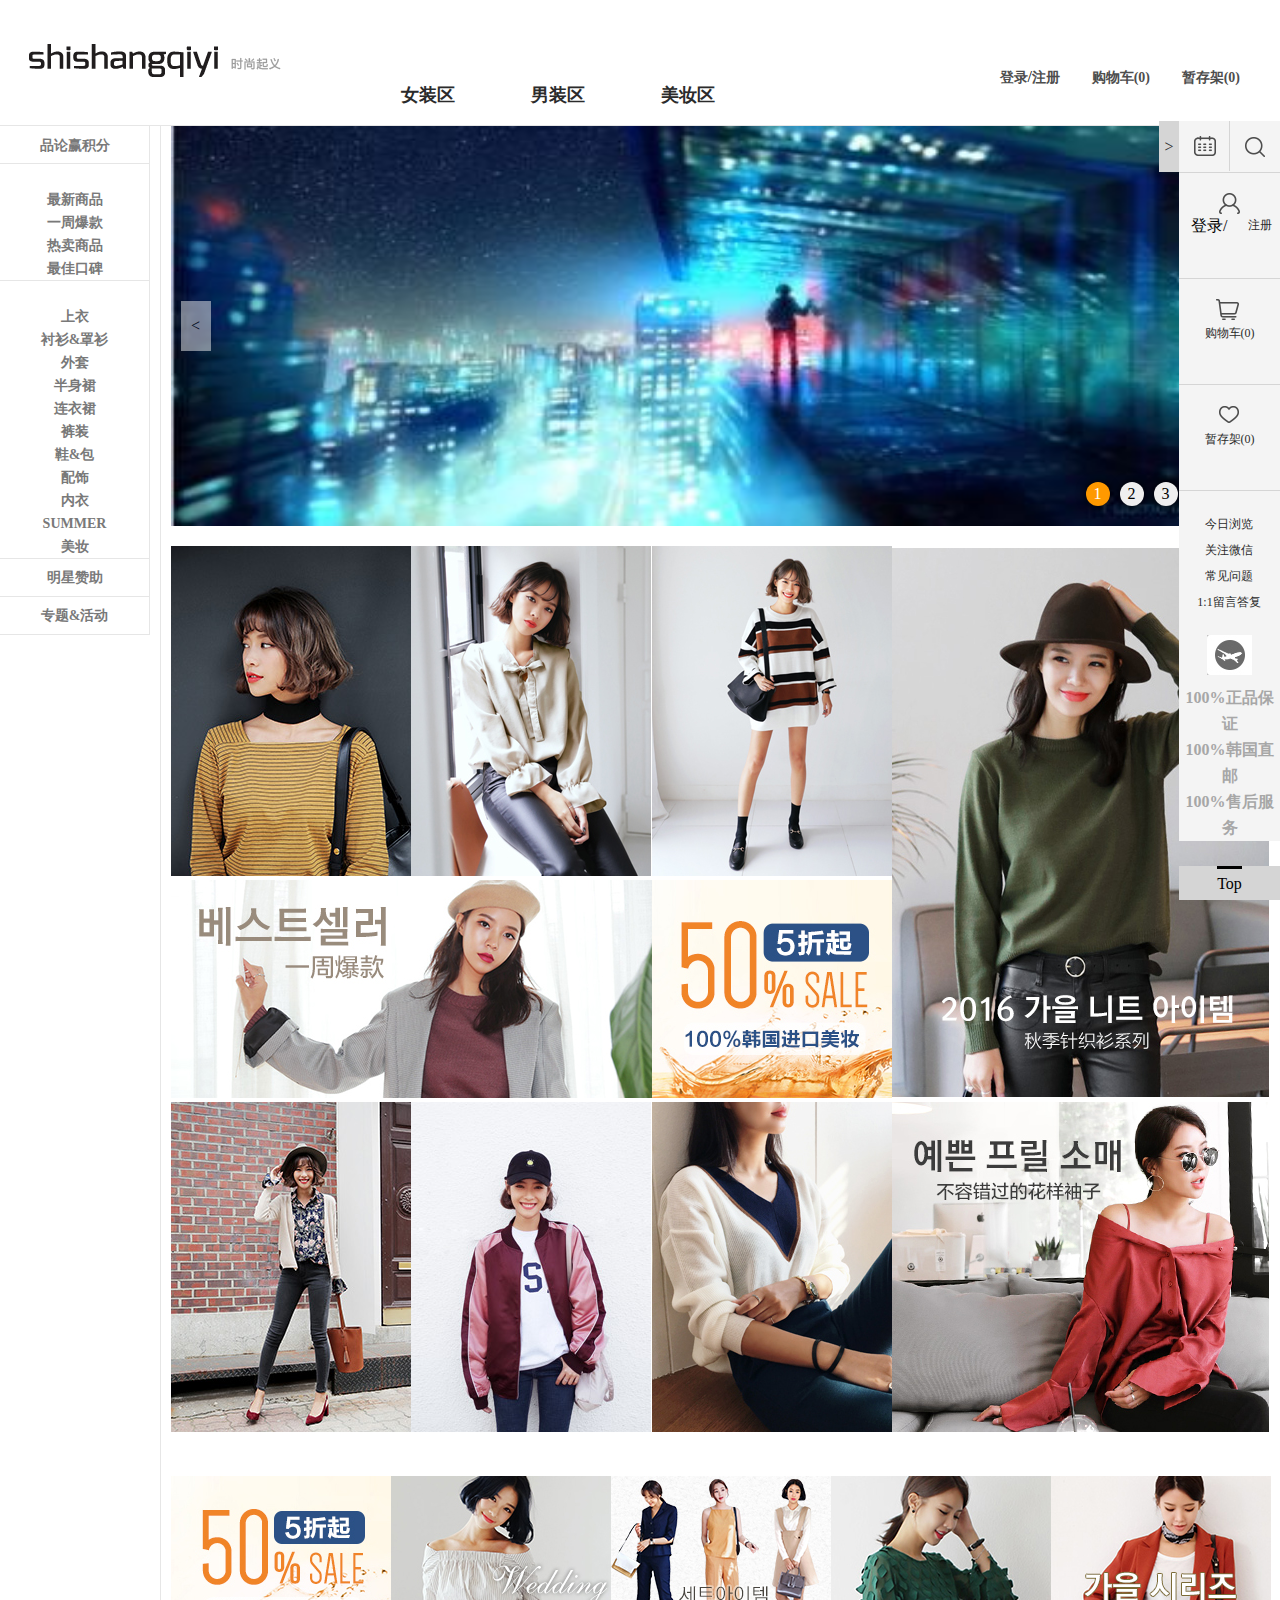
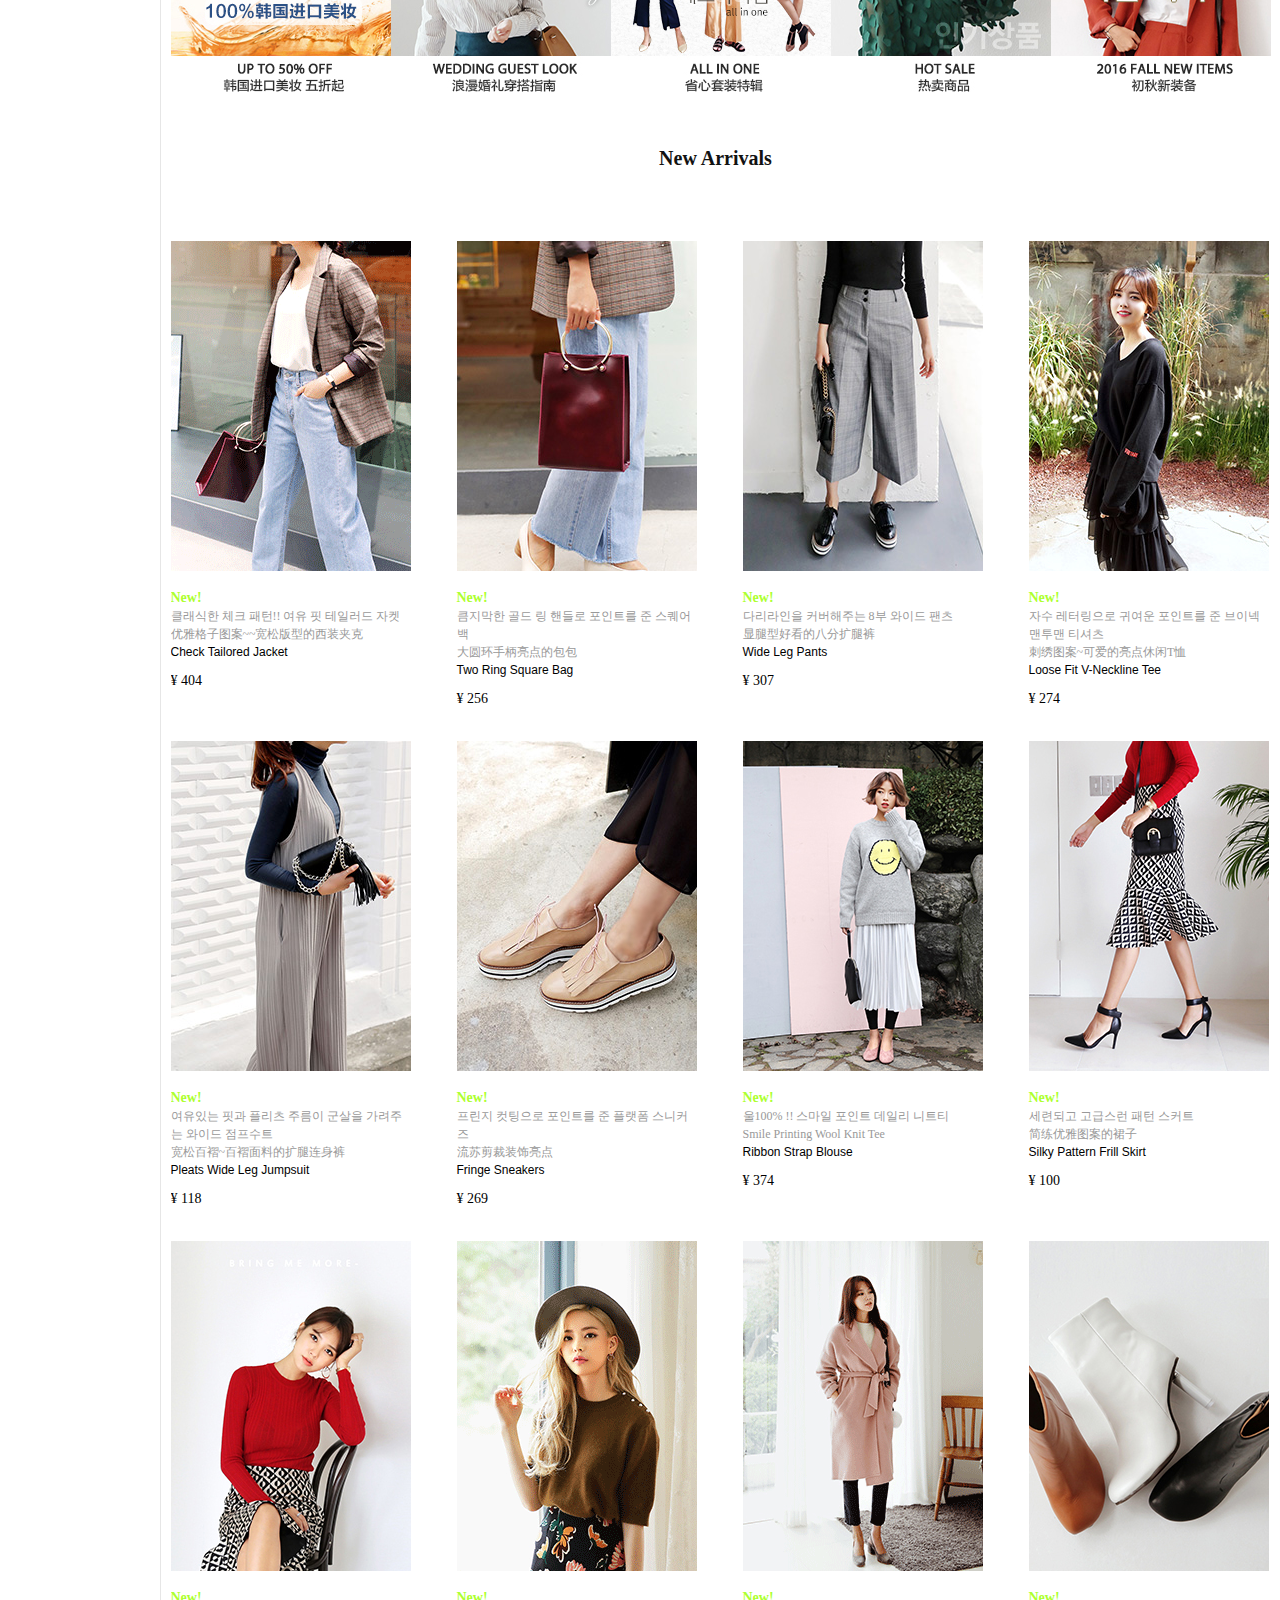
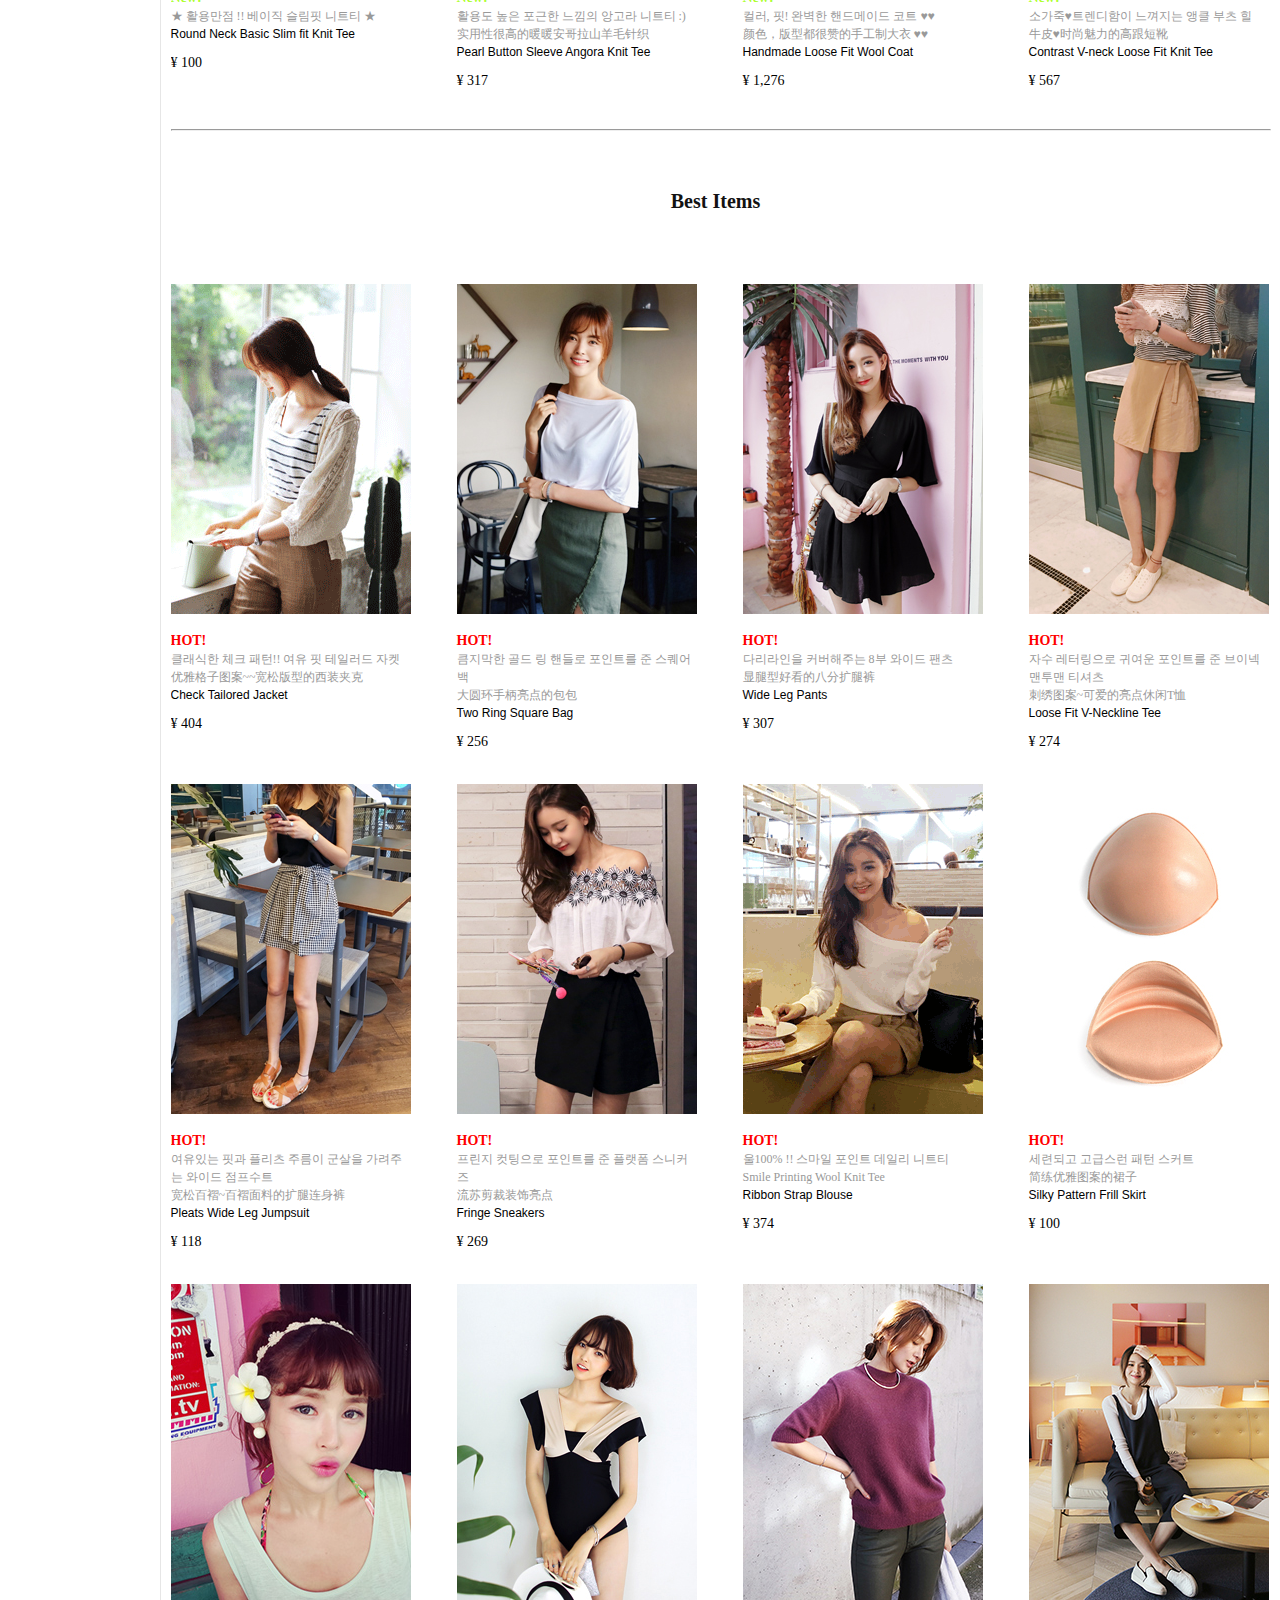
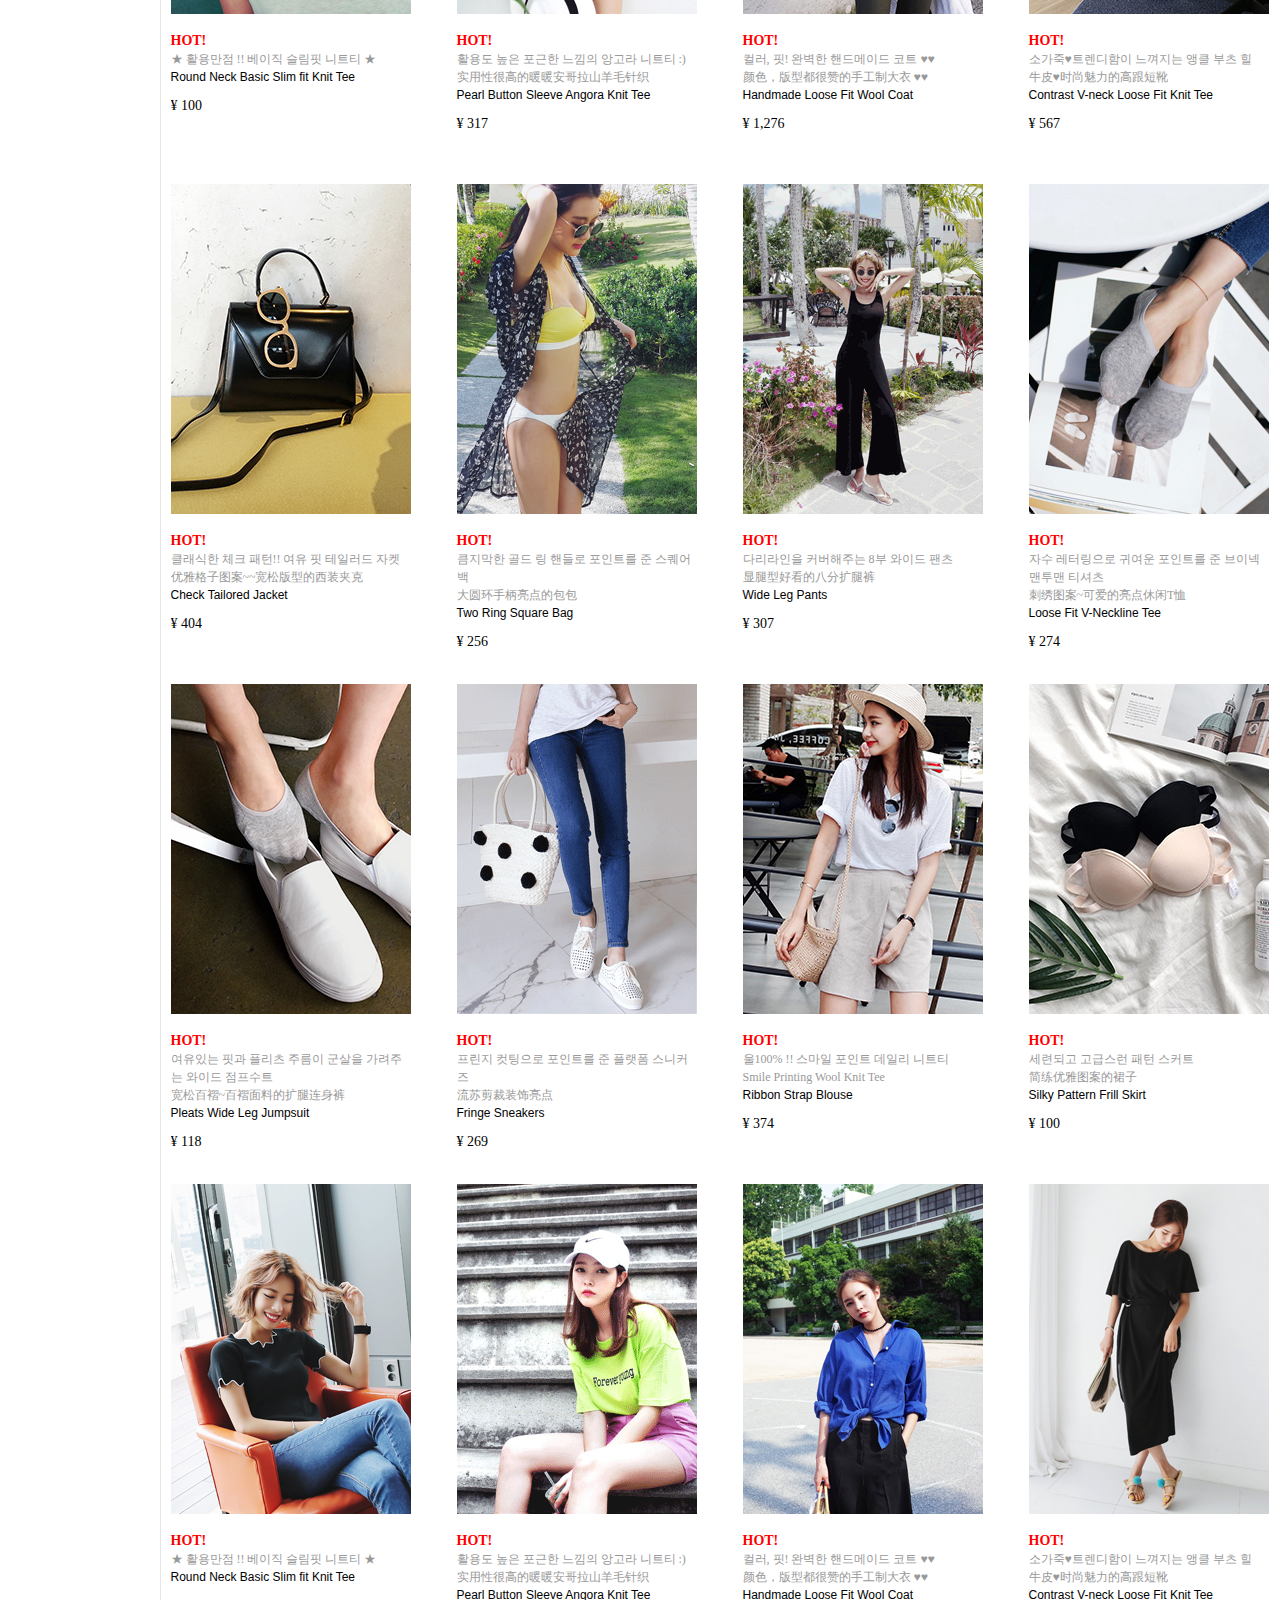
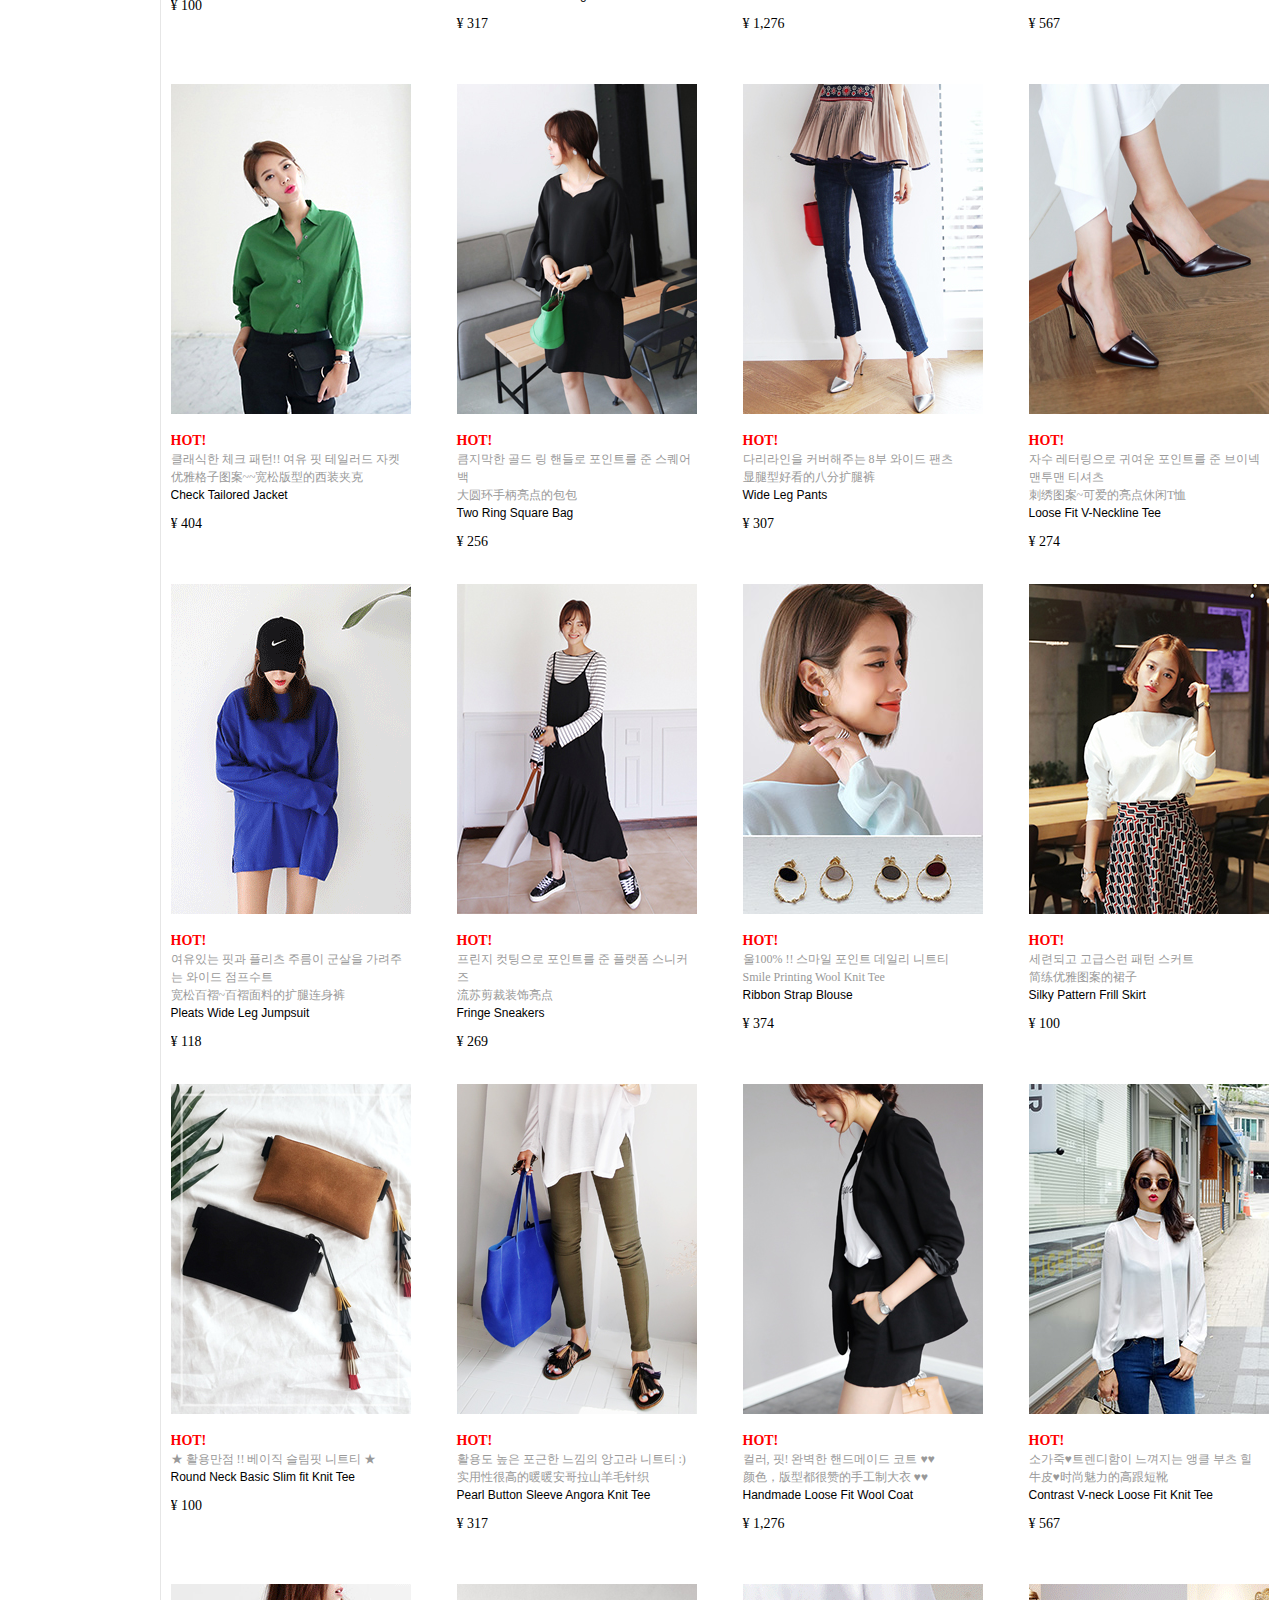
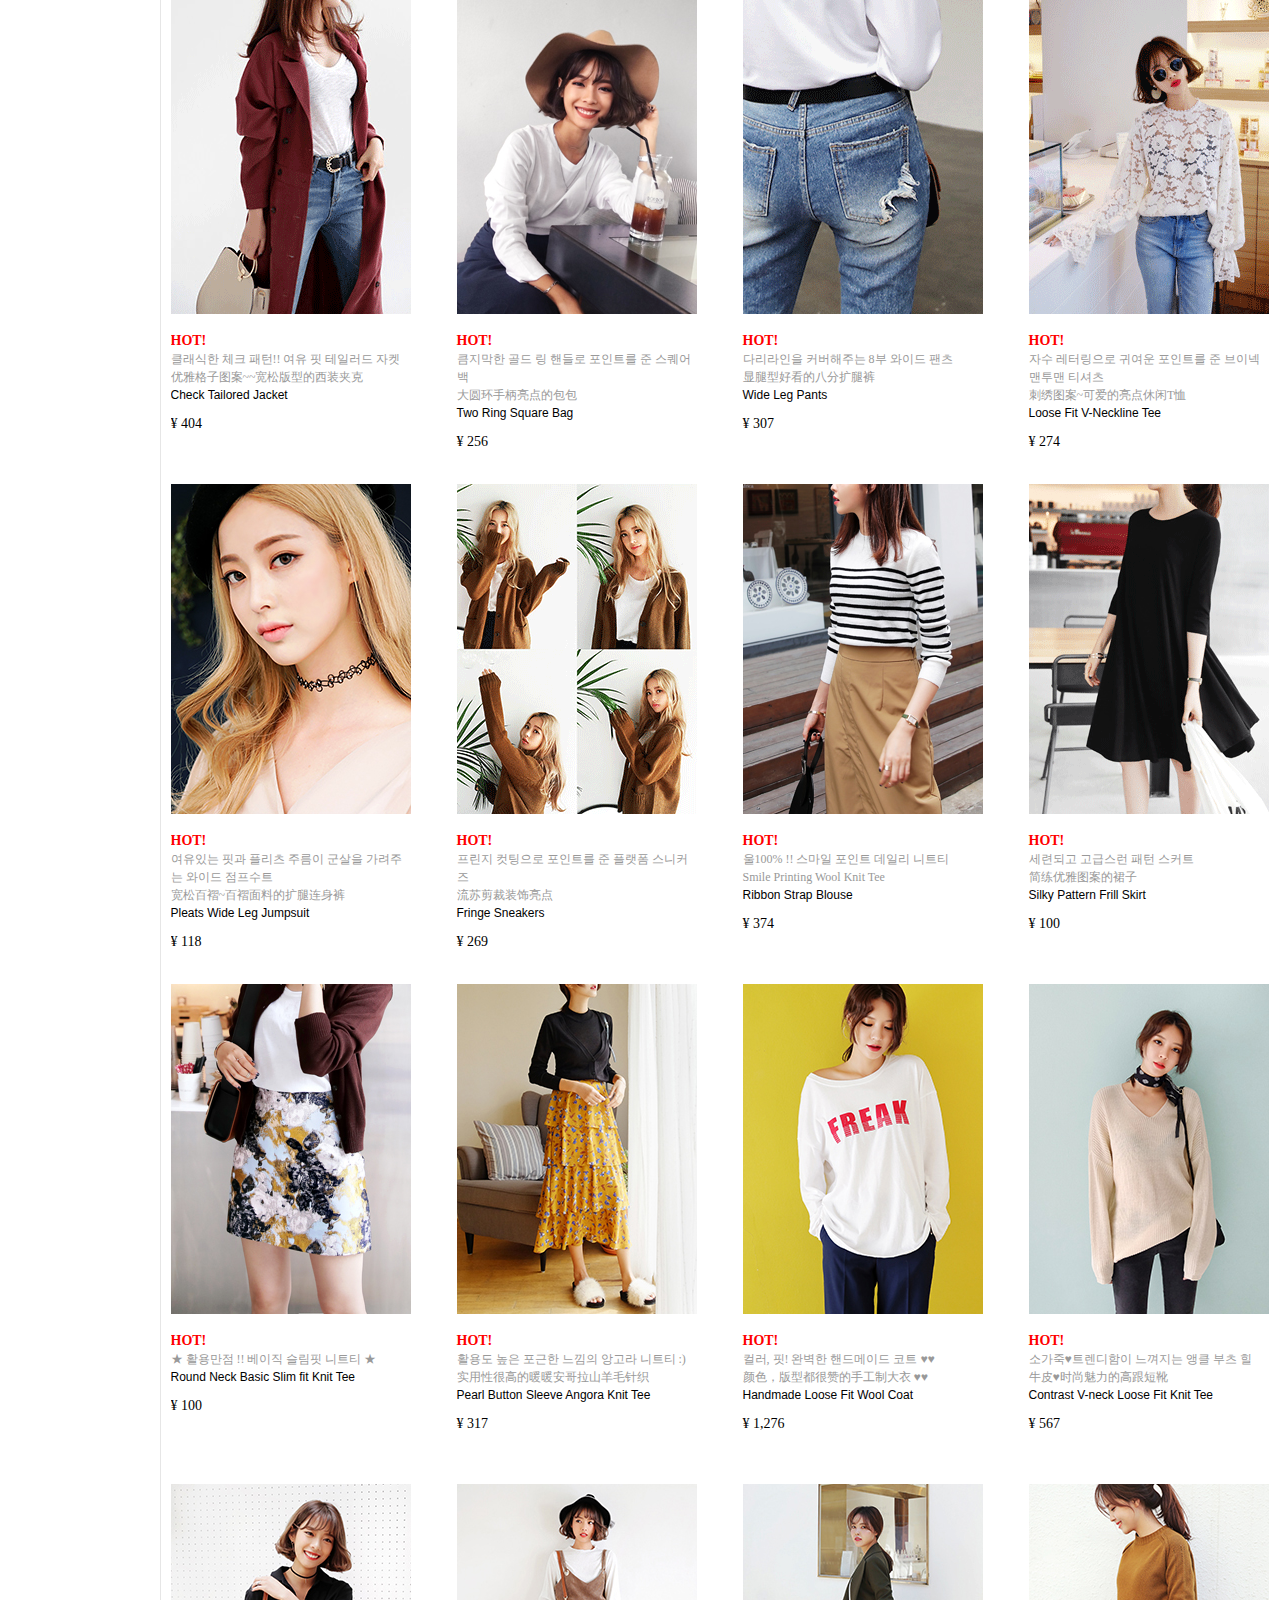
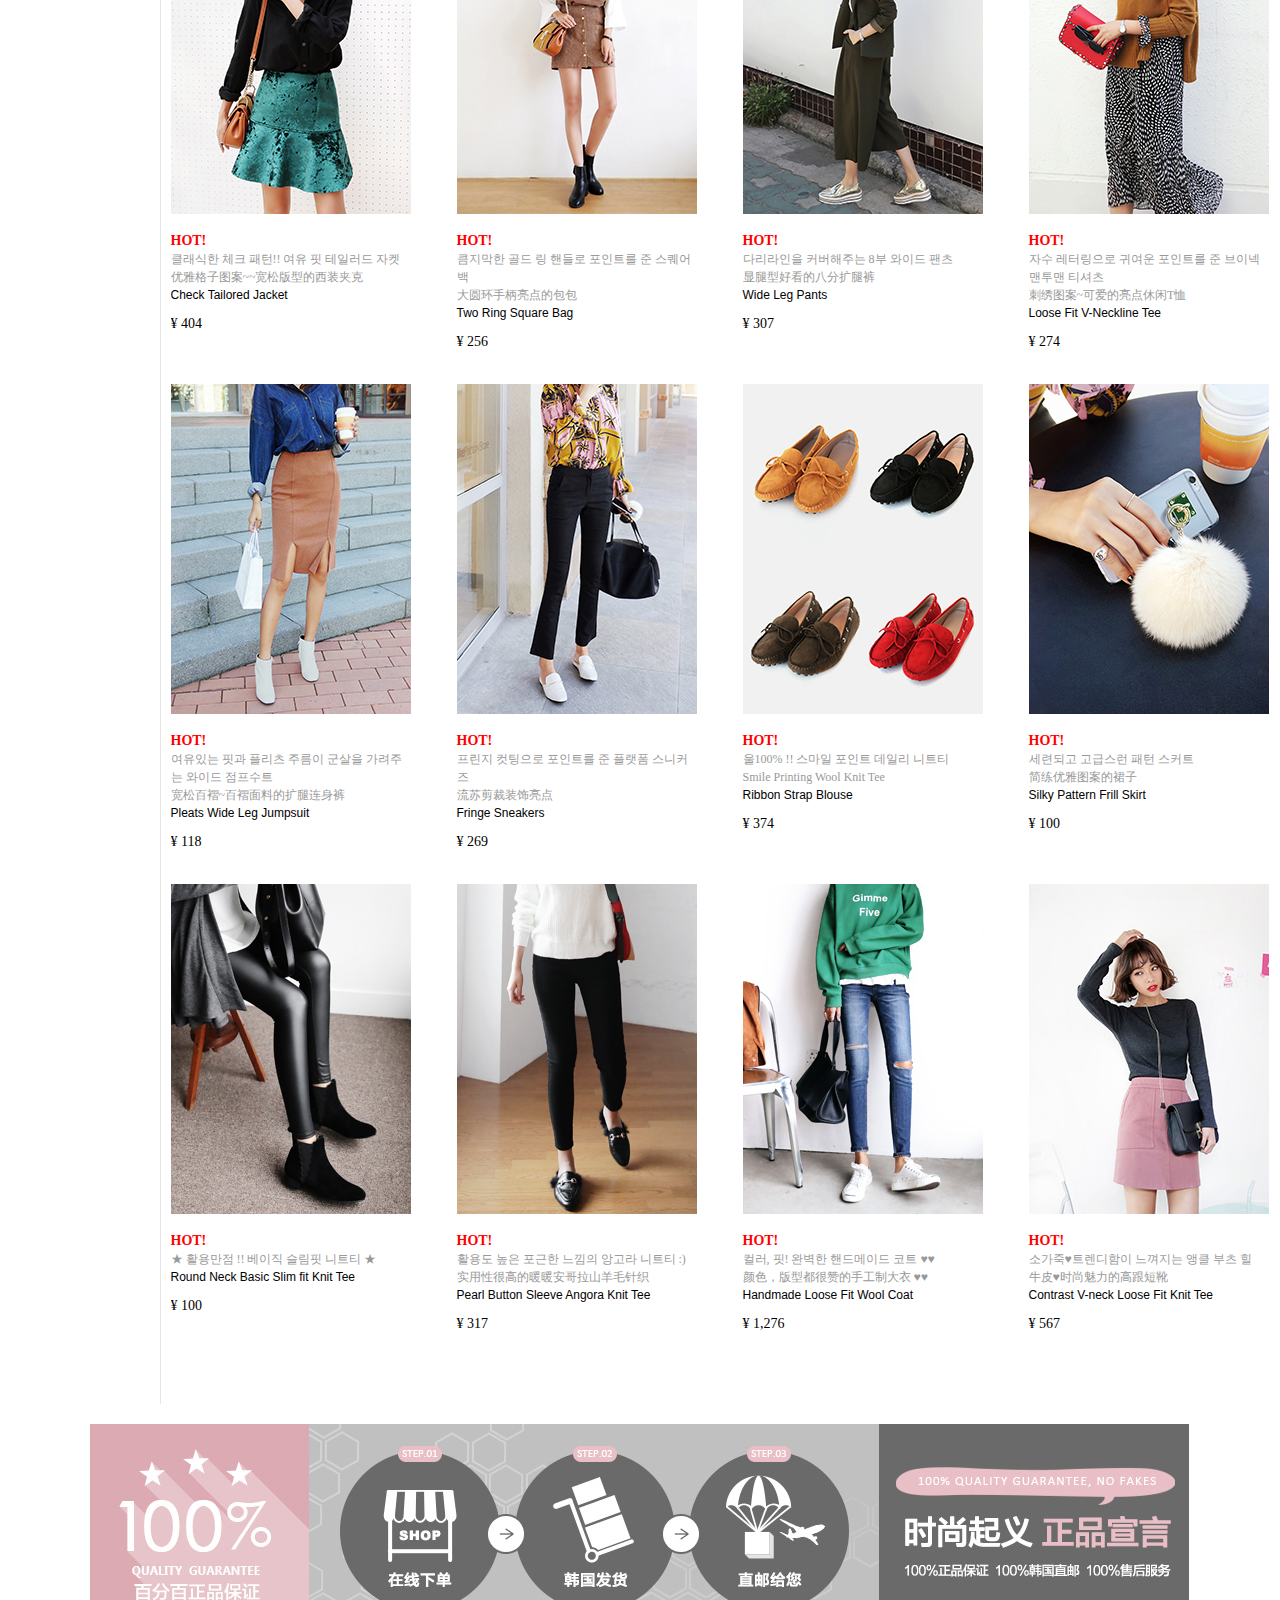
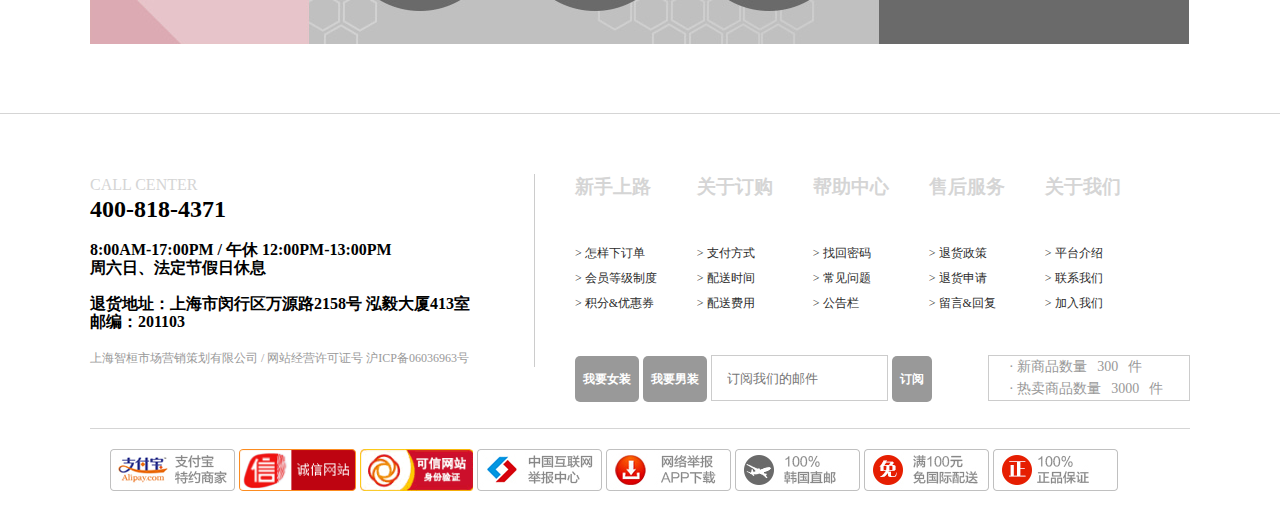
<file: src/index.html>
<!DOCTYPE html>
<html>
	<head>
		<meta charset="utf-8" />
		<title>首页</title>
		<link rel="stylesheet" type="text/css" href="css/common.css"/>
		<link rel="stylesheet" type="text/css" href="css/index.css"/>
		<link rel="stylesheet" type="text/css" href="assets/lcarousel/jquery.lcarousel.css"/>
		<script src="assets/jquery-1.12.0.js" type="text/javascript" charset="utf-8"></script>
		<script src="assets/jQuery.lcommon.js" type="text/javascript" charset="utf-8"></script>
		<script src="js/index.js" type="text/javascript" charset="utf-8"></script>
		<script src="assets/lcarousel/jquery.lcarousel.js" type="text/javascript" charset="utf-8"></script>
		<script src="assets/base.js" type="text/javascript" charset="utf-8"></script>
		<script src="js/cookie_register.js" type="text/javascript" charset="utf-8"></script>
		<script src="js/cookie_login.js" type="text/javascript" charset="utf-8"></script>
		<script src="js/detail.js" type="text/javascript" charset="utf-8"></script>
		<script type="text/javascript">
			jQuery(function ($) {
				var urls = "index.html";
				lcommon();
				indexload();
				listcart();
				cookie_register(urls);
				cookie_login(urls);
			});
		</script>
	</head>
	<body>
		<!--------------------------Top------------------------------------>
		<div class="header">
			<a class="logo" href="index.html"><img src="img/logo.png"/></a>
			<ul id="top_nav" class="top_nav">
				<li class="ladies"><a href="index.html">女装区</a></li>
				<li class="men"><a href="index.html">男装区</a></li>
				<li class="cosmetic"><a href="index.html">美妆区</a></li>
			</ul>
			<ul id="user_menu" class="user_menu">
				<li>
					<span class="logins_a">
						<a class="login">登录</a>/<a class="register">注册</a>
					</span>
					<span class="logins_user">
						<a class="username"></a>/<a class="tuichu">退出</a>
					 </span>
				</li>
				<li class="cart"><a href="html/Cart.html">购物车(<span>0</span>)</a></li>
				<li class="zzim"><a>暂存架(<span>0</span>)</a></li>
			</ul>
		</div>
		<!--------------------------left_Nav------------------------------------>
		<div id="left_nav" class="left_nav">
			<ul class="event">
				<li><a href="html/list.html">品论赢积分</a></li>
			</ul>
			<ul class="nav">
				<li class="new"><a href="html/list.html">最新商品</a></li>
				<li><a href="html/list.html">一周爆款</a></li>
				<li><a href="html/list.html">热卖商品</a></li>
				<li><a href="html/list.html">最佳口碑</a></li>
			</ul>
			<ul class="nav">
				<li><a href="html/list.html">上衣</a></li>
				<li><a href="html/list.html">衬衫&罩衫</a></li>
				<li><a href="html/list.html">外套</a></li>
				<li><a href="html/list.html">半身裙</a></li>
				<li><a href="html/list.html">连衣裙</a></li>
				<li><a href="html/list.html">裤装</a></li>
				<li><a href="html/list.html">鞋&包</a></li>
				<li><a href="html/list.html">配饰</a></li>
				<li><a href="html/list.html">内衣</a></li>
				<li><a href="html/list.html">SUMMER</a></li>
				<li><a href="html/list.html">美妆</a></li>
			</ul>
			<ul class="event2">
				<li><a href="html/list.html">明星赞助</a></li>
				<li><a href="html/list.html">专题&活动</a></li>
			</ul>
		</div>
		<!--------------------------wraper------------------------------------>
		<div id="wraper" class="wraper">
			<!--<div class="lcarousel" id="">
				<ul>
					<li><img src="img/lbt1.jpg"/></li>
					<li><img src="img/lbt2.jpg"/></li>
					<li><img src="img/lbt3.jpg"/></li>
					<li><img src="img/lbt4.jpg"/></li>
					<li><img src="img/lbt5.jpg"/></li>
				</ul>
			</div>-->
			<div class="main_img">
				<table border="0" cellspacing="0" cellpadding="0">
					<tr>
						<td>
							<a href="#">
								<div class="tab_wrap">
									<div class="image"><img src="img/tab1.jpg"/></div>
									<div class="etc_wrap">
										<span class="dsctxt">♥ 활용만점 ♥ 여~리여리 루즈핏 V넥 니트티</span>
										<span class="dsctxt">♥ 活用度满分 ♥ 宽松休闲版型，V领子针织T恤衫</span>
										<span class="dsc">Contrast V-neck Loose Fit Knit Tee</span>
										<span class="price">RMB&nbsp;152</span>
									</div>
								</div>
							</a>
						</td>
						<td><a href="#">
								<div class="tab_wrap">
									<div class="image"><img src="img/tab2.jpg"/></div>
									<div class="etc_wrap">
										<span class="dsctxt">♥ 활용만점 ♥ 여~리여리 루즈핏 V넥 니트티</span>
										<span class="dsctxt">♥ 活用度满分 ♥ 宽松休闲版型，V领子针织T恤衫</span>
										<span class="dsc">Contrast V-neck Loose Fit Knit Tee</span>
										<span class="price">RMB&nbsp;152</span>
									</div>
								</div>
							</a>
						</td>
						<td><a href="#">
								<div class="tab_wrap">
									<div class="image"><img src="img/tab3.jpg"/></div>
									<div class="etc_wrap">
										<span class="dsctxt">♥ 활용만점 ♥ 여~리여리 루즈핏 V넥 니트티</span>
										<span class="dsctxt">♥ 活用度满分 ♥ 宽松休闲版型，V领子针织T恤衫</span>
										<span class="dsc">Contrast V-neck Loose Fit Knit Tee</span>
										<span class="price">RMB&nbsp;152</span>
									</div>
								</div>
							</a>
						</td>
						<td rowspan="2"><a><img src="img/tab4.jpg"/></a></td>
					</tr>
					<tr>
						<td colspan="2"><a><img src="img/tab5.jpg"/></a></td>
						<td><a><img src="img/tab6.jpg"/></a></td>
					</tr>
					<tr>
						<td><a href="#">
								<div class="tab_wrap">
									<div class="image"><img src="img/tab7.jpg"/></div>
									<div class="etc_wrap">
										<span class="dsctxt">♥ 활용만점 ♥ 여~리여리 루즈핏 V넥 니트티</span>
										<span class="dsctxt">♥ 活用度满分 ♥ 宽松休闲版型，V领子针织T恤衫</span>
										<span class="dsc">Contrast V-neck Loose Fit Knit Tee</span>
										<span class="price">RMB&nbsp;152</span>
									</div>
								</div>
							</a>
						</td>
						<td><a href="#">
								<div class="tab_wrap">
									<div class="image"><img src="img/tab8.jpg"/></div>
									<div class="etc_wrap">
										<span class="dsctxt">♥ 활용만점 ♥ 여~리여리 루즈핏 V넥 니트티</span>
										<span class="dsctxt">♥ 活用度满分 ♥ 宽松休闲版型，V领子针织T恤衫</span>
										<span class="dsc">Contrast V-neck Loose Fit Knit Tee</span>
										<span class="price">RMB&nbsp;152</span>
									</div>
								</div>
							</a>
						</td>
						<td><a href="#">
								<div class="tab_wrap">
									<div class="image"><img src="img/tab9.jpg"/></div>
									<div class="etc_wrap">
										<span class="dsctxt">♥ 활용만점 ♥ 여~리여리 루즈핏 V넥 니트티</span>
										<span class="dsctxt">♥ 活用度满分 ♥ 宽松休闲版型，V领子针织T恤衫</span>
										<span class="dsc">Contrast V-neck Loose Fit Knit Tee</span>
										<span class="price">RMB&nbsp;152</span>
									</div>
								</div>
							</a>
						</td>
						<td><a><img src="img/tab10.jpg"/></a></td>
					</tr>
				</table>
			</div>
			<div class="keyword">
				<ul>
					<li><a><img src="img/keyword1.jpg"/></a></li>
					<li><a><img src="img/keyword2.jpg"/></a></li>
					<li><a><img src="img/keyword3.jpg"/></a></li>
					<li><a><img src="img/keyword4.jpg"/></a></li>
					<li><a><img src="img/keyword5.jpg"/></a></li>
				</ul>
			</div>
			<h2 class="list_title">New Arrivals</h2>
			<div class="new_list"></div>
			<hr />
			<h2 class="list_title">Best Items</h2>
			<div class="goods_list"></div>
		</div>
		<!--------------------------right_Nav------------------------------------>
		<div class="right_nav" id="right_nav">
			<div id="right_wraper" class="right_wraper">
				<a id="right_btn" class="right_btn">></a>
				<ul class="quick_menu">
					<li><a class="reg_btn"></a></li>
					<li><a class="search_btn"></a></li>
				</ul>
				<ul class="users_menu">
					<li class="logins">
						<span class="logins_a">
							<aclass="login">登录</a>/<a class="register">注册</a>
						</span>
						<span class="logins_user">
							<a class="username"></a>
					 	</span>
					</li>
					<li class="cart"><a href="html/Cart.html">购物车(<span>0</span>)</a></li>
					<li class="zzim"><a>暂存架(<span>0</span>)</a></li>
				</ul>
				<ul class="help_menu">
					<li><a class="history_btn">今日浏览</a></li>
					<li class="weixin">
						<a class="weixin_btn">关注微信</a>
						<div class="weixin_pop" id="weixin_pop">
							<div class="weixin_code">
								<img src="css/img/weixin_code.jpg"/>
							</div>
							<div class="weixin_txt">
								<p class="weixin_txt_title1">关注时尚起义官方微信</p>
								<p class="weixin_txt_title2"><strong>潮流&折扣早知道</strong></p>
							</div>
						</div>
					</li>
					<li><a>常见问题</a></li>
					<li><a>1:1留言答复</a></li>
				</ul>
				<strong class="promise">100%正品保证<br/>100%韩国直邮<br/>100%售后服务</strong>
				<a id="top_btn" class="top_btn"><span>Top</span></a>
			</div>
		</div>
		<!--------------------------guarantee------------------------------------>
		<div id="guarantee" class="guarantee">
			<img src="img/guarantee.jpg"/>
		</div>
		<!--------------------------footer------------------------------------>
		<div id="footer" class="footer">
			<div class="footer_top">
				<div class="footer_top_contact">
					<div class="tel">
						<p>CALL CENTER</p>
						<h2>400-818-4371</h2>
					</div>
					<div class="work_time">
						8:00AM-17:00PM / 午休 12:00PM-13:00PM
						<br />
						周六日、法定节假日休息
					</div>
					<div class="address">
						退货地址：上海市闵行区万源路2158号 泓毅大厦413室
						<br />
						邮编：201103
					</div>
					<div class="copyright">
						<p class="copyrighr_p">上海智桓市场营销策划有限公司 / 网站经营许可证号 沪ICP备06036963号</p>
					</div>
				</div>
				<div class="footer_top_help">
					<div class="help_top">
						<div class="help_top_detail">
							<h3>新手上路</h3>
							<ul>
								<li><a> > 怎样下订单</a></li>
								<li><a> > 会员等级制度</a></li>
								<li><a> > 积分&优惠券</a></li>
							</ul>
						</div>
						<div class="help_top_detail">
							<h3>关于订购</h3>
							<ul>
								<li><a> > 支付方式</a></li>
								<li><a> > 配送时间</a></li>
								<li><a> > 配送费用</a></li>
							</ul>
						</div>
						<div class="help_top_detail">
							<h3>帮助中心</h3>
							<ul>
								<li><a> > 找回密码</a></li>
								<li><a> > 常见问题</a></li>
								<li><a> > 公告栏</a></li>
							</ul>
						</div>
						<div class="help_top_detail">
							<h3>售后服务</h3>
							<ul>
								<li><a> > 退货政策</a></li>
								<li><a> > 退货申请</a></li>
								<li><a> > 留言&回复</a></li>
							</ul>
						</div>
						<div class="help_top_detail">
							<h3>关于我们</h3>
							<ul>
								<li><a> > 平台介绍</a></li>
								<li><a> > 联系我们</a></li>
								<li><a> > 加入我们</a></li>
							</ul>
						</div>
					</div>
					<div class="help_bottom">
						<div class="help_bottom_email">
							<a>我要女装</a>
							<a>我要男装</a>
							<input type="text" name="" id="" value="" placeholder="订阅我们的邮件"/>
							<a>订阅</a>
						</div>
						<ul class="nums">
							<li> · 新商品数量<em>300</em>件</li>
							<li> · 热卖商品数量<em>3000</em>件</li>
						</ul>
					</div>
				</div>
			</div>
			<div class="footer_bottom">
				<a><img src="css/img/alipay.jpg"/></a>
				<a><img src="css/img/cert.png"/></a>
				<a><img src="css/img/cnnic.png"/></a>
				<a><img src="css/img/12377.jpg"/></a>
				<a><img src="css/img/12377_app.jpg"/></a>
				<a><img src="css/img/direct.jpg"/></a>
				<a><img src="css/img/charge.jpg"/></a>
				<a><img src="css/img/quality.jpg"/></a>
			</div>
		</div>
		<!--------------------------top_nav------------------------------------>
		<div id="top_bar" class="top_bar">
			<a class="indexs" href="index.html">shishangqiyi</a>
			<ul>
				<li><a href="html/list.html">最新商品</a></li>
				<li><a href="html/list.html">一周爆款</a></li>
				<li><a href="html/list.html">上衣</a></li>
				<li><a href="html/list.html">衬衫&罩衫</a></li>
				<li><a href="html/list.html">外套</a></li>
				<li><a href="html/list.html">半身裙</a></li>
				<li><a href="html/list.html">连衣裙</a></li>
				<li><a href="html/list.html">裤装</a></li>
				<li><a href="html/list.html">鞋&包</a></li>
				<li><a href="html/list.html">配饰</a></li>
				<li><a href="html/list.html">内衣</a></li>
				<li><a href="html/list.html">SUMMER</a></li>
				<li><a href="html/list.html">美妆</a></li>
				<li><a href="html/list.html">热卖商品</a></li>
				<li><a href="html/list.html">最佳口碑</a></li>
			</ul>
		</div>
		<!--------------------------login------------------------------------>
		<div class="pop_Alpha"></div>
		<div class="pop_login">
			<div class="pop_login_wraper">
				<a class="pop_login_close"></a>
				<ul class="pop_login_box">
					<!--登录-->
					<li class="reg_login">
						<ul class="reg_select">
							<li class="cur"><a>普通会员登录</a></li>
							<li><a>批发会员登录</a></li>
						</ul>
						<ul>
							<li class="login_pt">
								<form method="post">
									<div class="pop_login_attention">
										<strong>注意！</strong>普通会员和批发会员帐户不共享，请知晓！
									</div>
									<div class="pop_login_form">
										<div class="pop_login_input">
											<div>
												<input type="text" name="userid" id="" value="" size="30" maxlength="40" class="text" tabindex="1" placeholder="电子邮件"/>
											</div>
											<div class="pwd_input">
												<input type="password" name="pwd_login" id="" value="" maxlength="15" size="30" class="pwd" tabindex="2" placeholder="您的密码"/>
											</div>
										</div>
										<a class="pop_login_submit">登录</a>
									</div>
									<div class="pop_login_tip">
										<div class="save">
											<label>
												<input type="checkbox" name="save" id="save" value="" />保存电子邮件
											</label>
										</div>
										<div class="login_item">
											<a class="register" id="register">新用户注册</a>|
											<a>忘记密码</a>|
											<a>支付宝登录</a>
										</div>
									</div>
								</form>
							</li>
							<li class="login_wholesale">
								<form method="post">
									<div class="pop_login_attention">
										<strong>注意！</strong>普通会员和批发会员帐户不共享，请知晓！
									</div>
									<div class="pop_login_form">
										<div class="pop_login_input">
											<!--<div class="emailcheckstr"></div>-->
											<div>
												<input type="text" name="userid" id="" value="" size="30" maxlength="40" class="text" tabindex="1" placeholder="电子邮件"/>
											</div>
											<div class="pwd_input">
												<input type="password" name="pwd_login" id="" value="" maxlength="15" size="30" class="pwd" tabindex="2" placeholder="您的密码"/>
											</div>
										</div>
										<a class="pop_login_submit">登录</a>
									</div>
									<div class="pop_login_tip">
										<div class="save">
											<label>
												<input type="checkbox" name="save" id="save" value="" />保存电子邮件
											</label>
										</div>
										<div class="login_item">
											<a class="register" id="register">新用户注册</a>|
											<a>忘记密码</a>
										</div>
									</div>
								</form>
							</li>
						</ul>
					</li>
					<!--注册-->
					<li class="reg_register">
						<ul class="reg_select">
							<li class="cur"><a>普通会员注册</a></li>
							<li><a>批发会员注册</a></li>
						</ul>
						<ul class="reg_frm">
							<li class="register_pt">
								<form method="post" name="regform">
									<div class="pop_register_form">
										<div class="pop_register_input">
											<div class="pop_register_item">	
												<input type="text" name="email" value="" maxlength="30" class="txtgb" placeholder="电子邮件"/>
												<div class="txt_error">
													
												</div>
											</div>
											<div class="pop_register_item">
												<div>
													<input type="password" name="pass" id="" value="" class="pwdbg" placeholder="您的密码"/>
												</div>
												<div>
													<input type="password" name="reg_pass" id="" value="" class="reg_pwdbg" placeholder="确认密码"/>
												</div>
												<div class="pwd_error">
													
												</div>
											</div>
											<div class="pop_register_item">
												<div>
													<input type="text" name="name" id="" value="" class="namebg" placeholder="用户名"/>
												</div>
												<div>
													<select name="sex" class="selectbg">
														<option value="F">女</option>
														<option value="M">男</option>
													</select>
												</div>
												<div class="sex_error">
													
												</div>
											</div>
											<div class="pop_register_item">
												<div>
													<input type="text" name="cphone" id="" value="" class="cphonebg" maxlength="11" placeholder="手机号码"/>
												</div>
												<div class="input_code">
													<span id="" class="safe"></span>
													<input type="text" name="code" id="" value="" class="codebg" placeholder="验证码"/>
												</div>
												<div class="code_error">
													
												</div>
												<div class="phone_error">
													
												</div>
											</div>
											<div class="pop_register_tip">
												<div class="agree">
													<input type="checkbox" name="agreement" value="yes" checked="checked"/> 我已阅读并同意《<a href="#">时尚起义用户使用条款</a>》
												</div>
												<div class="pop_login_reg">
													<a class="login">老用户登录</a>
												</div>
											</div>
										</div>
										<a class="pop_register_submit">注册<br/><em>(送5元现金)</em></a>
									</div>
								</form>
							</li>
							<li class="register_wholesale">
								<div class="wholesale_step">
									<div>
										<span>①</span>
										<strong>填写会员信息</strong>请如实填写信息<br />便于联系
									</div>
									<div>
										<span>②</span>
										<strong>发送资料</strong>发送身份证、营业执照或店铺地址至<br /><a href="mailto:shishangqiyi_2010@126.com">shishangqiyi_2010@126.com</a> (注明注册ID)
									</div>
									<div>
										<span>③</span>
										<strong>客服审核</strong>请耐心等待审核<br />审核通过即可登录
									</div>
								</div>
								<form method="post" name="regform_wholesale">
									<div class="pop_wholesale_input">
										<div class="emailcheckstr"></div>
										<div class="pop_wholesale_item">	
											<input type="text" name="email" value="" maxlength="30" class="txtgb" placeholder="电子邮件"/>
											<div class="txt_error">
												
											</div>
										</div>
										<div class="pop_wholesale_item">
											<div>
												<input type="password" name="pass" id="" value="" class="pwdbg" placeholder="您的密码"/>
											</div>
											<div>
												<input type="password" name="reg_pass" id="" value="" class="reg_pwdbg" placeholder="确认密码"/>
											</div>
											<div class="pwd_error">
												
											</div>
										</div>
										<div class="pop_wholesale_item">
											<div>
												<input type="text" name="name" id="" value="" class="namebg" placeholder="用户名"/>
											</div>
											<div>
												<select name="sex" class="selectbg">
													<option value="F">女</option>
													<option value="M">男</option>
												</select>
											</div>
											<div class="sex_error">
												
											</div>
										</div>
										<div class="pop_wholesale_item">
											<div>
												<input type="text" name="cphone" id="" value="" class="cphonebg" maxlength="11" placeholder="手机号码"/>
											</div>
											<div class="input_code">
												<span id="" class="safe"></span>
												<input type="text" name="code" id="" value="" class="codebg" placeholder="验证码"/>
											</div>
											<div class="code_error">
												
											</div>
											<div class="phone_error">
												
											</div>
										</div>
										<div class="pop_wholesale_item">
											地区范围
											<select name="selstate" class="address">
												<option value="no" selected="selected">请选择</option>
												<option value="no">---------</option>
												<option value="广东省">广东省</option>
												<option value="广西省">广西省</option>
											</select>
											<div class="address_error">
												
											</div>
										</div>
										<div class="pop_wholesale_item">
											<input type="text" name="detailaddr" id="" value="" class="detailaddrbg" placeholder="您的详细地址"/>
											<div class="detailaddr_error">
												
											</div>
										</div>
										<div class="pop_wholesale_tip">
											<div class="agree">
												<input type="checkbox" name="agreement" id="" value="yes" checked="checked"/> 我已阅读并同意《<a href="#">时尚起义用户使用条款</a>》
											</div>
											<div class="pop_login_reg">
												<a class="login">老用户登录</a>
											</div>
										</div>
										<div class="pop_wholesale_reg">
											<a class="pop_wholesale_submit">批发会员注册</a>
										</div>
									</div>
								</form>
							</li>
						</ul>
					</li>
				</ul>
			</div>
		</div>
	</body>
</html>
</file>
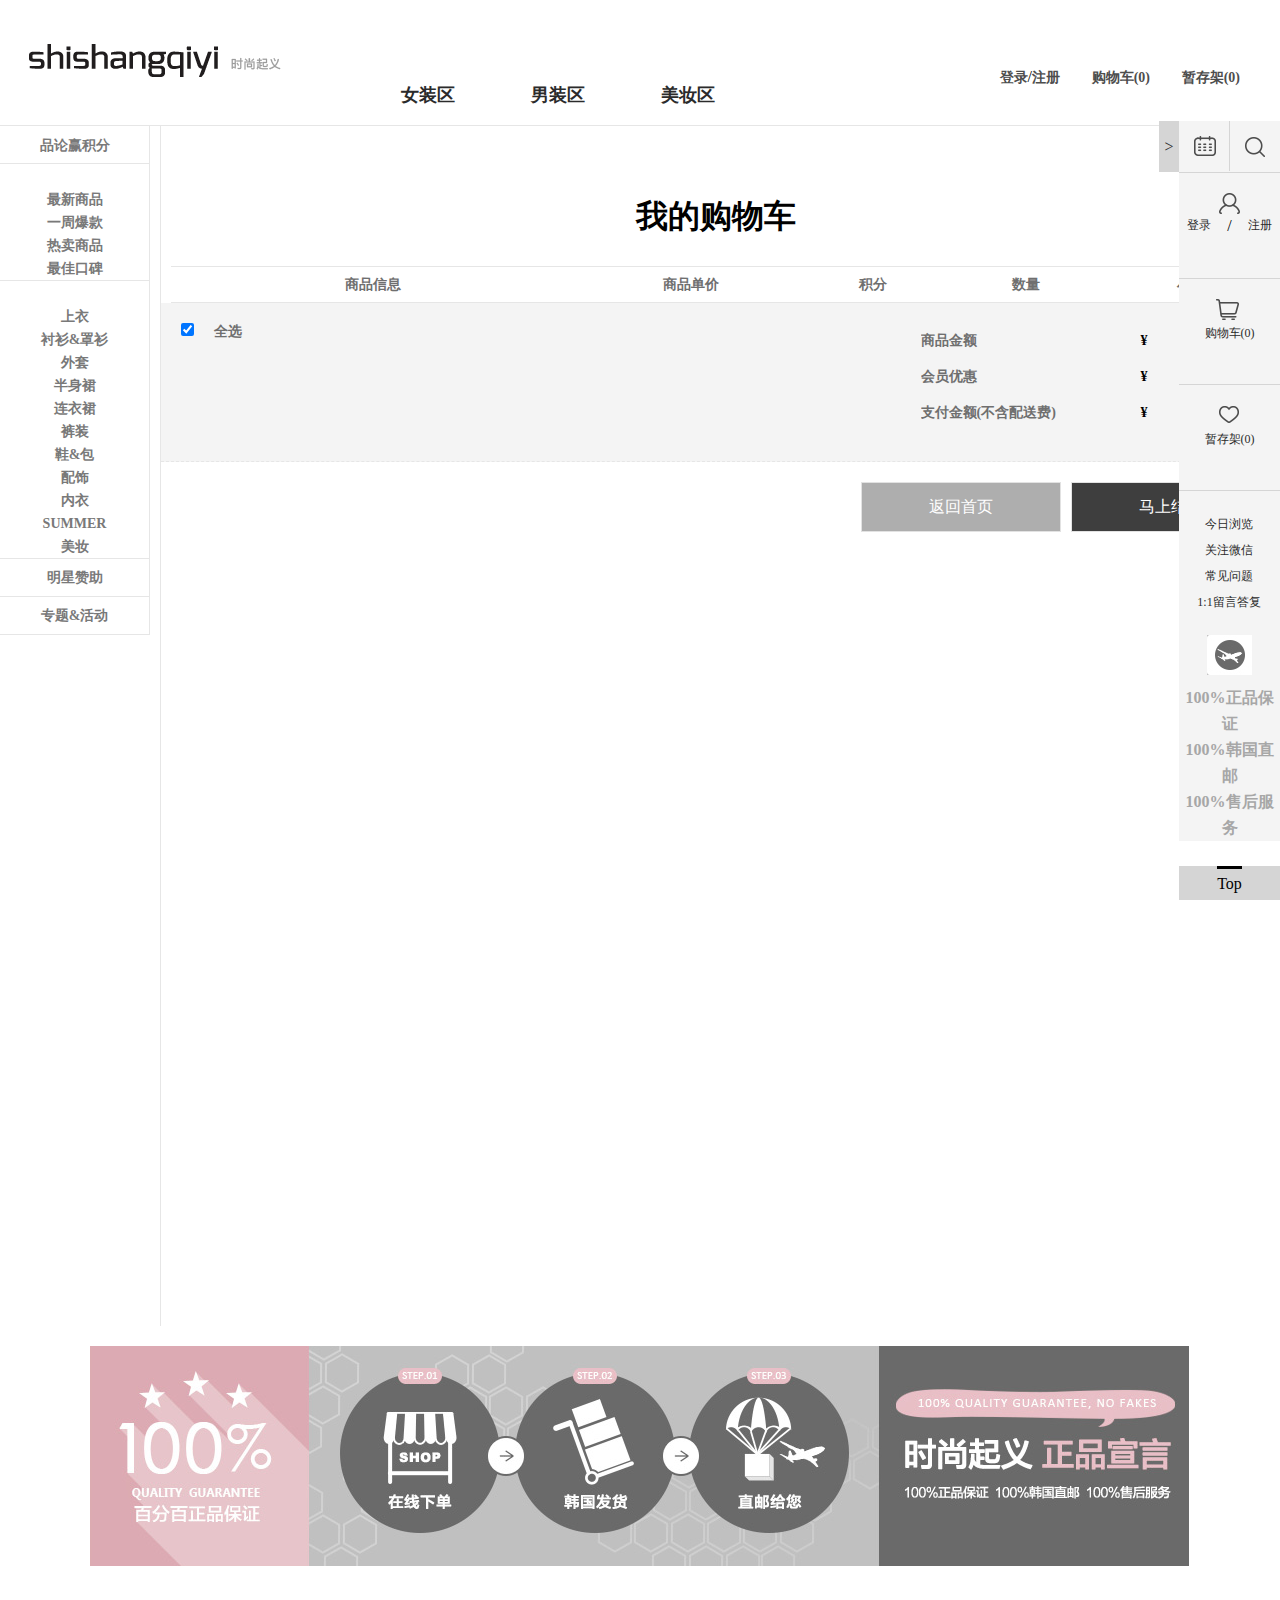
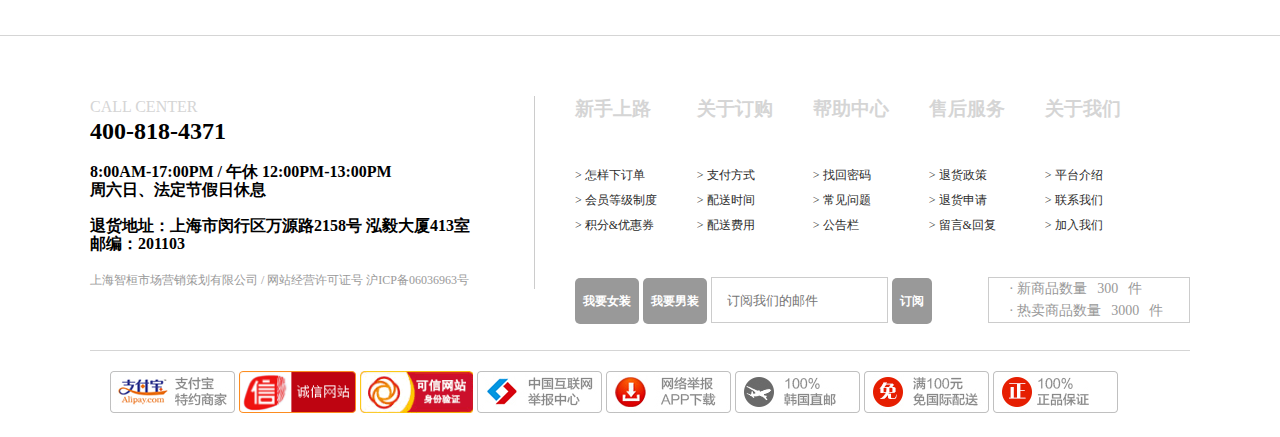
<file: src/html/Cart.html>
<!DOCTYPE html>
<html>
	<head>
		<meta charset="utf-8" />
		<title>购物车页面</title>
		<link rel="stylesheet" type="text/css" href="../css/common.css"/>
		<link rel="stylesheet" type="text/css" href="../css/cart.css"/>
		<script src="../assets/jquery-1.12.0.js" type="text/javascript" charset="utf-8"></script>
		<script src="../assets/jQuery.lcommon.js" type="text/javascript" charset="utf-8"></script>
		<script src="../assets/base.js" type="text/javascript" charset="utf-8"></script>
		<script src="../js/cookie_register.js" type="text/javascript" charset="utf-8"></script>
		<script src="../js/cookie_login.js" type="text/javascript" charset="utf-8"></script>
		<script src="../js/cart.js" type="text/javascript" charset="utf-8"></script>
		<script type="text/javascript">
			jQuery(function ($) {
				var urls = "Cart.html";
				lcommon();
				listcart();
				goodsCart();
				clicks();	
				cookie_register(urls);
				cookie_login(urls);
			});
		</script>
	</head>
	<body>
		<!--------------------------header头部------------------------------------>
		<div class="header">
			<a class="logo" href="../index.html"><img src="../img/logo.png"/></a>
			<ul id="top_nav" class="top_nav">
				<li class="ladies"><a href="index.html">女装区</a></li>
				<li class="men"><a href="index.html">男装区</a></li>
				<li class="cosmetic"><a href="index.html">美妆区</a></li>
			</ul>
			<ul id="user_menu" class="user_menu">
				<li><a href="#" class="login">登录</a>/<a class="register">注册</a></li>
				<li class="cart"><a href="Cart.html">购物车(<span>0</span>)</a></a></li>
				<li class="zzim"><a>暂存架(<span>0</span>)</a></li>
			</ul>
		</div>
		<!--------------------------left_Nav左边菜单------------------------------------>
		<div id="left_nav" class="left_nav">
			<ul class="event">
				<li><a href="list.html">品论赢积分</a></li>
			</ul>
			<ul class="nav">
				<li class="new"><a href="list.html">最新商品</a></li>
				<li><a href="list.html">一周爆款</a></li>
				<li><a href="list.html">热卖商品</a></li>
				<li><a href="list.html">最佳口碑</a></li>
			</ul>
			<ul class="nav">
				<li><a href="list.html">上衣</a></li>
				<li><a href="list.html">衬衫&罩衫</a></li>
				<li><a href="list.html">外套</a></li>
				<li><a href="list.html">半身裙</a></li>
				<li><a href="list.html">连衣裙</a></li>
				<li><a href="list.html">裤装</a></li>
				<li><a href="list.html">鞋&包</a></li>
				<li><a href="list.html">配饰</a></li>
				<li><a href="list.html">内衣</a></li>
				<li><a href="list.html">SUMMER</a></li>
				<li><a href="list.html">美妆</a></li>
			</ul>
			<ul class="event2">
				<li><a href="list.html">明星赞助</a></li>
				<li><a href="list.html">专题&活动</a></li>
			</ul>
		</div>
		<!--------------------------wraper主体------------------------------------>
		<div id="wraper" class="wraper">
			<h1>我的购物车</h1>
			<div class="cart_content_title">
				<div class="goods_detail">商品信息</div>
				<div class="goods_price">商品单价</div>
				<div class="goods_emoney">积分</div>
				<div class="goods_qty">数量</div>
				<div class="goods_sum">小计</div>
			</div>
			<!--购物车中商品列表-->
			<div class="cart_body">
				
			</div>
			<div class="cart_result">
				<div class="cart_Operation">
					<input type="checkbox" name="SelectAll_K" id="" value="" checked="checked"/>全选
				</div>
				<div class="result_main">
					<div class="list_k">
						<div class="result_title">商品金额</div>
						<div class="result_detail">¥&nbsp;<span class="cart_price"></span></div>
					</div>
					<div class="hdyh_k">
						<div class="result_title">会员优惠</div>
						<div class="result_detail">¥&nbsp;<span class="cart_price"></span></div>
					</div>
					<div class="hyyh_k">
						<div class="result_title">支付金额(不含配送费)</div>
						<div class="result_detail">¥&nbsp;<span class="cart_price"></span></div>
					</div>
				</div>
			</div>
			<div class="step_select">
				<a href="#" class="step_next">马上结算</a>
				<a href="#" class="step_prev">返回首页</a>
			</div>
		</div>
		<!--------------------------right_Nav右边菜单------------------------------------>
		<div class="right_nav" id="right_nav">
			<div id="right_wraper" class="right_wraper">
				<a id="right_btn" class="right_btn">></a>
				<ul class="quick_menu">
					<li><a class="reg_btn" href="#"></a></li>
					<li><a class="search_btn" href="#"></a></li>
				</ul>
				<ul class="users_menu">
					<li class="logins"><a href="#" class="login">登录</a>/<a href="#" class="register">注册</a></li>
					<li class="cart"><a href="">购物车(<span>0</span>)</a></li>
					<li class="zzim"><a href="">暂存架(<span>0</span>)</a></li>
				</ul>
				<ul class="help_menu">
					<li><a class="history_btn" href="#">今日浏览</a></li>
					<li class="weixin">
						<a class="weixin_btn" href="#">关注微信</a>
						<div class="weixin_pop" id="weixin_pop">
							<div class="weixin_code">
								<img src="../css/img/weixin_code.jpg"/>
							</div>
							<div class="weixin_txt">
								<p class="weixin_txt_title1">关注时尚起义官方微信</p>
								<p class="weixin_txt_title2"><strong>潮流&折扣早知道</strong></p>
							</div>
						</div>
					</li>
					<li><a>常见问题</a></li>
					<li><a>1:1留言答复</a></li>
				</ul>
				<strong class="promise">100%正品保证<br/>100%韩国直邮<br/>100%售后服务</strong>
				<a id="top_btn" class="top_btn"><span>Top</span></a>
			</div>
		</div>
		<!--------------------------guarantee------------------------------------>
		<div id="guarantee" class="guarantee">
			<img src="../img/guarantee.jpg"/>
		</div>
		<!--------------------------footer底部------------------------------------>
		<div id="footer" class="footer">
			<div class="footer_top">
				<div class="footer_top_contact">
					<div class="tel">
						<p>CALL CENTER</p>
						<h2>400-818-4371</h2>
					</div>
					<div class="work_time">
						8:00AM-17:00PM / 午休 12:00PM-13:00PM
						<br />
						周六日、法定节假日休息
					</div>
					<div class="address">
						退货地址：上海市闵行区万源路2158号 泓毅大厦413室
						<br />
						邮编：201103
					</div>
					<div class="copyright">
						<p class="copyrighr_p">上海智桓市场营销策划有限公司 / 网站经营许可证号 沪ICP备06036963号</p>
					</div>
				</div>
				<div class="footer_top_help">
					<div class="help_top">
						<div class="help_top_detail">
							<h3>新手上路</h3>
							<ul>
								<li><a> > 怎样下订单</a></li>
								<li><a> > 会员等级制度</a></li>
								<li><a> > 积分&优惠券</a></li>
							</ul>
						</div>
						<div class="help_top_detail">
							<h3>关于订购</h3>
							<ul>
								<li><a> > 支付方式</a></li>
								<li><a> > 配送时间</a></li>
								<li><a> > 配送费用</a></li>
							</ul>
						</div>
						<div class="help_top_detail">
							<h3>帮助中心</h3>
							<ul>
								<li><a> > 找回密码</a></li>
								<li><a> > 常见问题</a></li>
								<li><a> > 公告栏</a></li>
							</ul>
						</div>
						<div class="help_top_detail">
							<h3>售后服务</h3>
							<ul>
								<li><a> > 退货政策</a></li>
								<li><a> > 退货申请</a></li>
								<li><a> > 留言&回复</a></li>
							</ul>
						</div>
						<div class="help_top_detail">
							<h3>关于我们</h3>
							<ul>
								<li><a> > 平台介绍</a></li>
								<li><a> > 联系我们</a></li>
								<li><a> > 加入我们</a></li>
							</ul>
						</div>
					</div>
					<div class="help_bottom">
						<div class="help_bottom_email">
							<a>我要女装</a>
							<a>我要男装</a>
							<input type="text" name="" id="" value="" placeholder="订阅我们的邮件"/>
							<a>订阅</a>
						</div>
						<ul class="nums">
							<li> · 新商品数量<em>300</em>件</li>
							<li> · 热卖商品数量<em>3000</em>件</li>
						</ul>
					</div>
				</div>
			</div>
			<div class="footer_bottom">
				<a><img src="../css/img/alipay.jpg"/></a>
				<a><img src="../css/img/cert.png"/></a>
				<a><img src="../css/img/cnnic.png"/></a>
				<a><img src="../css/img/12377.jpg"/></a>
				<a><img src="../css/img/12377_app.jpg"/></a>
				<a><img src="../css/img/direct.jpg"/></a>
				<a><img src="../css/img/charge.jpg"/></a>
				<a><img src="../css/img/quality.jpg"/></a>
			</div>
		</div>
		<!--------------------------top_nav吸顶菜单------------------------------------>
		<div id="top_bar" class="top_bar">
			<a class="indexs" href="../index.html">shishangqiyi</a>
			<ul>
				<li><a href="list.html">最新商品</a></li>
				<li><a href="list.html">一周爆款</a></li>
				<li><a href="list.html">上衣</a></li>
				<li><a href="list.html">衬衫&罩衫</a></li>
				<li><a href="list.html">外套</a></li>
				<li><a href="list.html">半身裙</a></li>
				<li><a href="list.html">连衣裙</a></li>
				<li><a href="list.html">裤装</a></li>
				<li><a href="list.html">鞋&包</a></li>
				<li><a href="list.html">配饰</a></li>
				<li><a href="list.html">内衣</a></li>
				<li><a href="list.html">SUMMER</a></li>
				<li><a href="list.html">美妆</a></li>
				<li><a href="list.html">热卖商品</a></li>
				<li><a href="list.html">最佳口碑</a></li>
			</ul>
		</div>
		<!--------------------------login登录注册------------------------------------>
		<div class="pop_Alpha"></div>
		<div class="pop_login">
			<div class="pop_login_wraper">
				<a class="pop_login_close"></a>
				<ul class="pop_login_box">
					<!--登录-->
					<li class="reg_login">
						<ul class="reg_select">
							<li class="cur"><a>普通会员登录</a></li>
							<li><a>批发会员登录</a></li>
						</ul>
						<ul>
							<li class="login_pt">
								<form method="post">
									<div class="pop_login_attention">
										<strong>注意！</strong>普通会员和批发会员帐户不共享，请知晓！
									</div>
									<div class="pop_login_form">
										<div class="pop_login_input">
											<div>
												<input type="text" name="userid" id="" value="" size="30" maxlength="40" class="text" tabindex="1" placeholder="电子邮件"/>
											</div>
											<div class="pwd_input">
												<input type="password" name="pwd_login" id="" value="" maxlength="15" size="30" class="pwd" tabindex="2" placeholder="您的密码"/>
											</div>
										</div>
										<a class="pop_login_submit">登录</a>
									</div>
									<div class="pop_login_tip">
										<div class="save">
											<label>
												<input type="checkbox" name="save" id="save" value="" />保存电子邮件
											</label>
										</div>
										<div class="login_item">
											<a class="register" id="register">新用户注册</a>|
											<a>忘记密码</a>|
											<a>支付宝登录</a>
										</div>
									</div>
								</form>
							</li>
							<li class="login_wholesale">
								<form method="post">
									<div class="pop_login_attention">
										<strong>注意！</strong>普通会员和批发会员帐户不共享，请知晓！
									</div>
									<div class="pop_login_form">
										<div class="pop_login_input">
											<div>
												<input type="text" name="userid" id="" value="" size="30" maxlength="40" class="text" tabindex="1" placeholder="电子邮件"/>
											</div>
											<div class="pwd_input">
												<input type="password" name="pwd_login" id="" value="" maxlength="15" size="30" class="pwd" tabindex="2" placeholder="您的密码"/>
											</div>
										</div>
										<a class="pop_login_submit">登录</a>
									</div>
									<div class="pop_login_tip">
										<div class="save">
											<label>
												<input type="checkbox" name="save" id="save" value="" />保存电子邮件
											</label>
										</div>
										<div class="login_item">
											<a class="register" id="register">新用户注册</a>|
											<a>忘记密码</a>
										</div>
									</div>
								</form>
							</li>
						</ul>
					</li>
					<!--注册-->
					<li class="reg_register">
						<ul class="reg_select">
							<li class="cur"><a>普通会员注册</a></li>
							<li><a>批发会员注册</a></li>
						</ul>
						<ul class="reg_frm">
							<li class="register_pt">
								<form method="post" name="regform">
									<div class="pop_register_form">
										<div class="pop_register_input">
											<div class="pop_register_item">	
												<input type="text" name="email" value="" maxlength="30" class="txtgb" placeholder="电子邮件"/>
												<div class="txt_error">
													
												</div>
											</div>
											<div class="pop_register_item">
												<div>
													<input type="password" name="pass" id="" value="" class="pwdbg" placeholder="您的密码"/>
												</div>
												<div>
													<input type="password" name="reg_pass" id="" value="" class="reg_pwdbg" placeholder="确认密码"/>
												</div>
												<div class="pwd_error">
													
												</div>
											</div>
											<div class="pop_register_item">
												<div>
													<input type="text" name="name" id="" value="" class="namebg" placeholder="用户名"/>
												</div>
												<div>
													<select name="sex" class="selectbg">
														<!--<option value="">性别</option>-->
														<option value="F">女</option>
														<option value="M">男</option>
													</select>
												</div>
												<div class="sex_error">
													
												</div>
											</div>
											<div class="pop_register_item">
												<div>
													<input type="text" name="cphone" id="" value="" class="cphonebg" maxlength="11" placeholder="手机号码"/>
												</div>
												<div class="input_code">
													<span id="" class="safe"></span>
													<input type="text" name="code" id="" value="" class="codebg" placeholder="验证码"/>
												</div>
												<div class="code_error">
													
												</div>
												<div class="phone_error">
													
												</div>
											</div>
											<div class="pop_register_tip">
												<div class="agree">
													<input type="checkbox" name="agreement" id="" value="yes" checked="checked"/> 我已阅读并同意《<a href="#">时尚起义用户使用条款</a>》
												</div>
												<div class="pop_login_reg">
													<a class="login">老用户登录</a>
												</div>
											</div>
										</div>
										<a class="pop_register_submit">注册<br/><em>(送5元现金)</em></a>
									</div>
								</form>
							</li>
							<li class="register_wholesale">
								<div class="wholesale_step">
									<div>
										<span>①</span>
										<strong>填写会员信息</strong>请如实填写信息<br />便于联系
									</div>
									<div>
										<span>②</span>
										<strong>发送资料</strong>发送身份证、营业执照或店铺地址至<br /><a href="mailto:shishangqiyi_2010@126.com">shishangqiyi_2010@126.com</a> (注明注册ID)
									</div>
									<div>
										<span>③</span>
										<strong>客服审核</strong>请耐心等待审核<br />审核通过即可登录
									</div>
								</div>
								<form method="post" name="regform_wholesale">
									<div class="pop_wholesale_input">
										<div class="emailcheckstr"></div>
										<div class="pop_wholesale_item">	
											<input type="text" name="email" value="" maxlength="30" class="txtgb" placeholder="电子邮件"/>
											<div class="txt_error">
												
											</div>
										</div>
										<div class="pop_wholesale_item">
											<div>
												<input type="password" name="pass" id="" value="" class="pwdbg" placeholder="您的密码"/>
											</div>
											<div>
												<input type="password" name="reg_pass" id="" value="" class="reg_pwdbg" placeholder="确认密码"/>
											</div>
											<div class="pwd_error">
												
											</div>
										</div>
										<div class="pop_wholesale_item">
											<div>
												<input type="text" name="name" id="" value="" class="namebg" placeholder="用户名"/>
											</div>
											<div>
												<select name="sex" class="selectbg">
													<option value="F">女</option>
													<option value="M">男</option>
												</select>
											</div>
											<div class="sex_error">
												
											</div>
										</div>
										<div class="pop_wholesale_item">
											<div>
												<input type="text" name="cphone" id="" value="" class="cphonebg" maxlength="11" placeholder="手机号码"/>
											</div>
											<div class="input_code">
												<span id="" class="safe"></span>
												<input type="text" name="code" id="" value="" class="codebg" placeholder="验证码"/>
											</div>
											<div class="code_error">
												
											</div>
											<div class="phone_error">
												
											</div>
										</div>
										<div class="pop_wholesale_item">
											地区范围
											<select name="selstate" class="address">
												<option value="no" selected="selected">请选择</option>
												<option value="no">---------</option>
												<option value="广东省">广东省</option>
												<option value="广西省">广西省</option>
											</select>
											<div class="address_error">
												
											</div>
										</div>
										<div class="pop_wholesale_item">
											<input type="text" name="detailaddr" id="" value="" class="detailaddrbg" placeholder="您的详细地址"/>
											<div class="detailaddr_error">
												
											</div>
										</div>
										<div class="pop_wholesale_tip">
											<div class="agree">
												<input type="checkbox" name="agreement" id="" value="yes" checked="checked"/> 我已阅读并同意《<a href="#">时尚起义用户使用条款</a>》
											</div>
											<div class="pop_login_reg">
												<a class="login">老用户登录</a>
											</div>
										</div>
										<div class="pop_wholesale_reg">
											<a class="pop_wholesale_submit">批发会员注册</a>
										</div>
									</div>
								</form>
							</li>
						</ul>
					</li>
				</ul>
			</div>
		</div>
	</body>
</html>
</file>
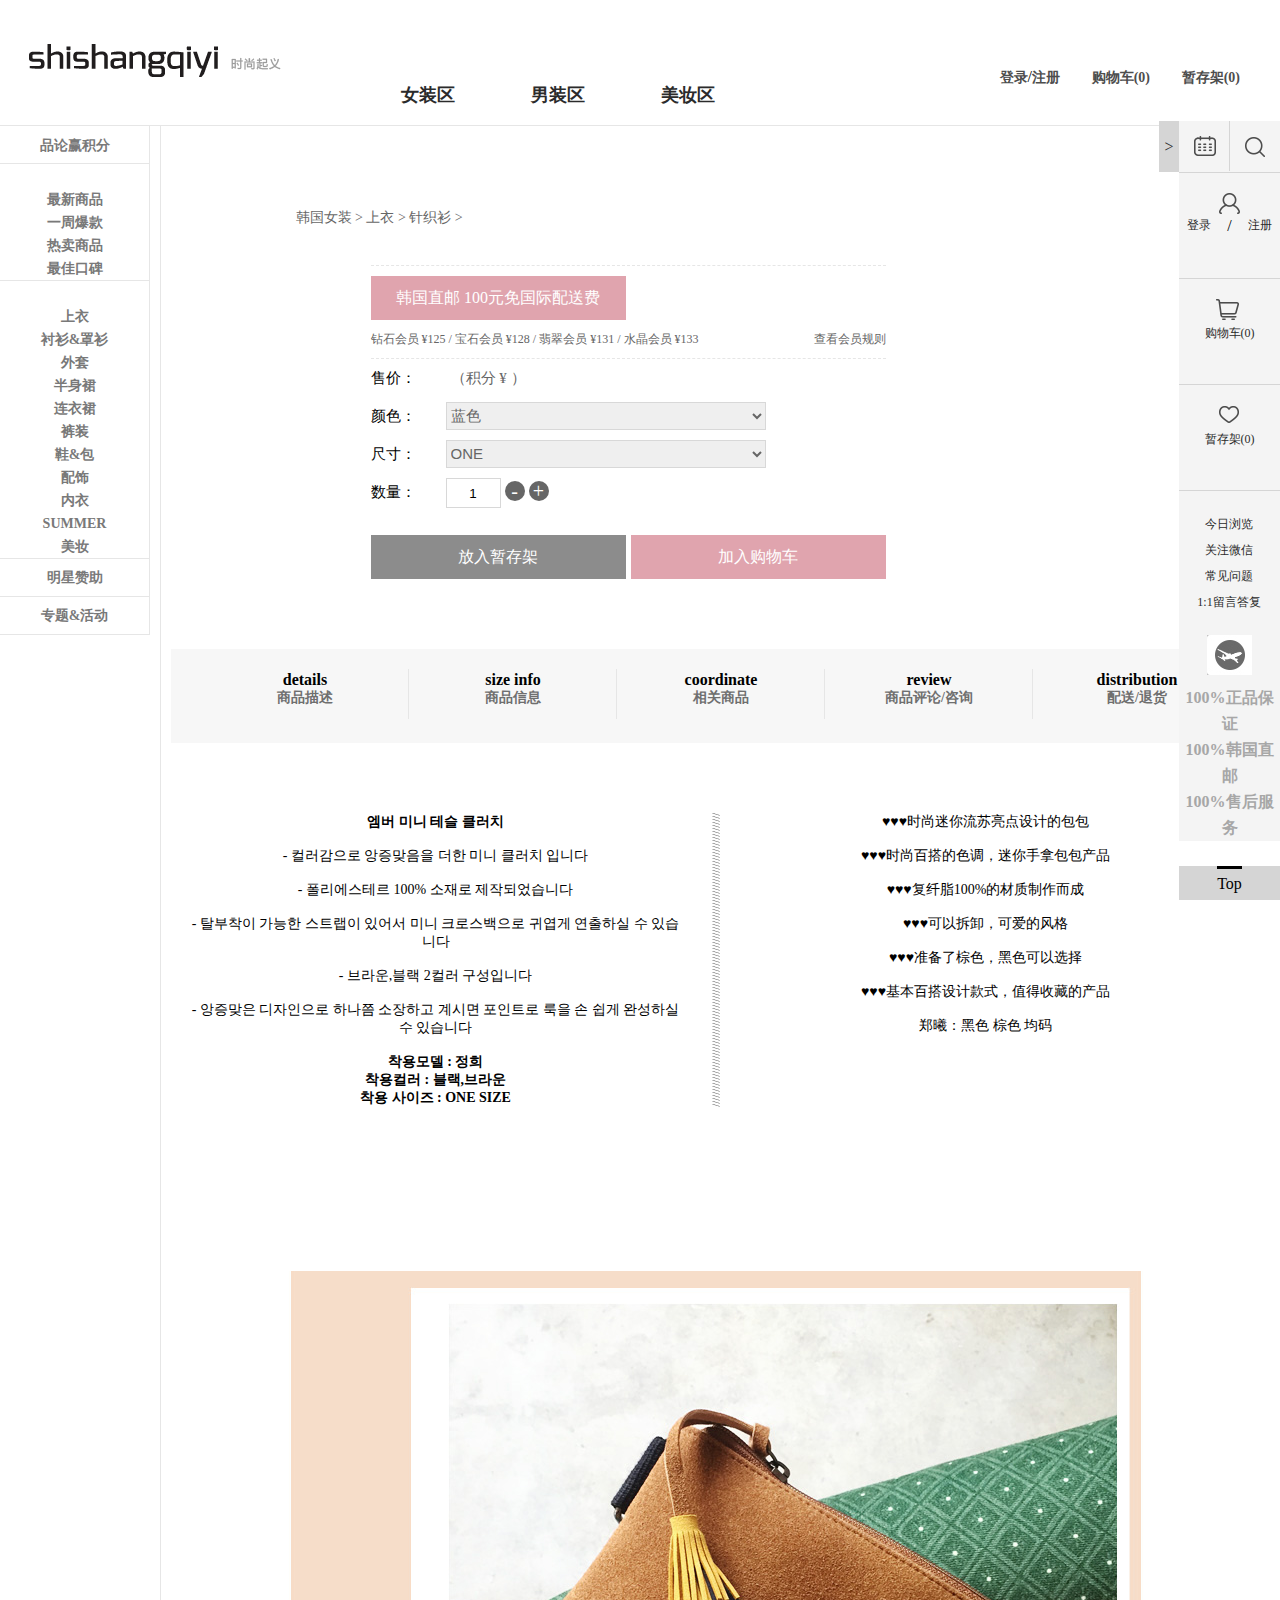
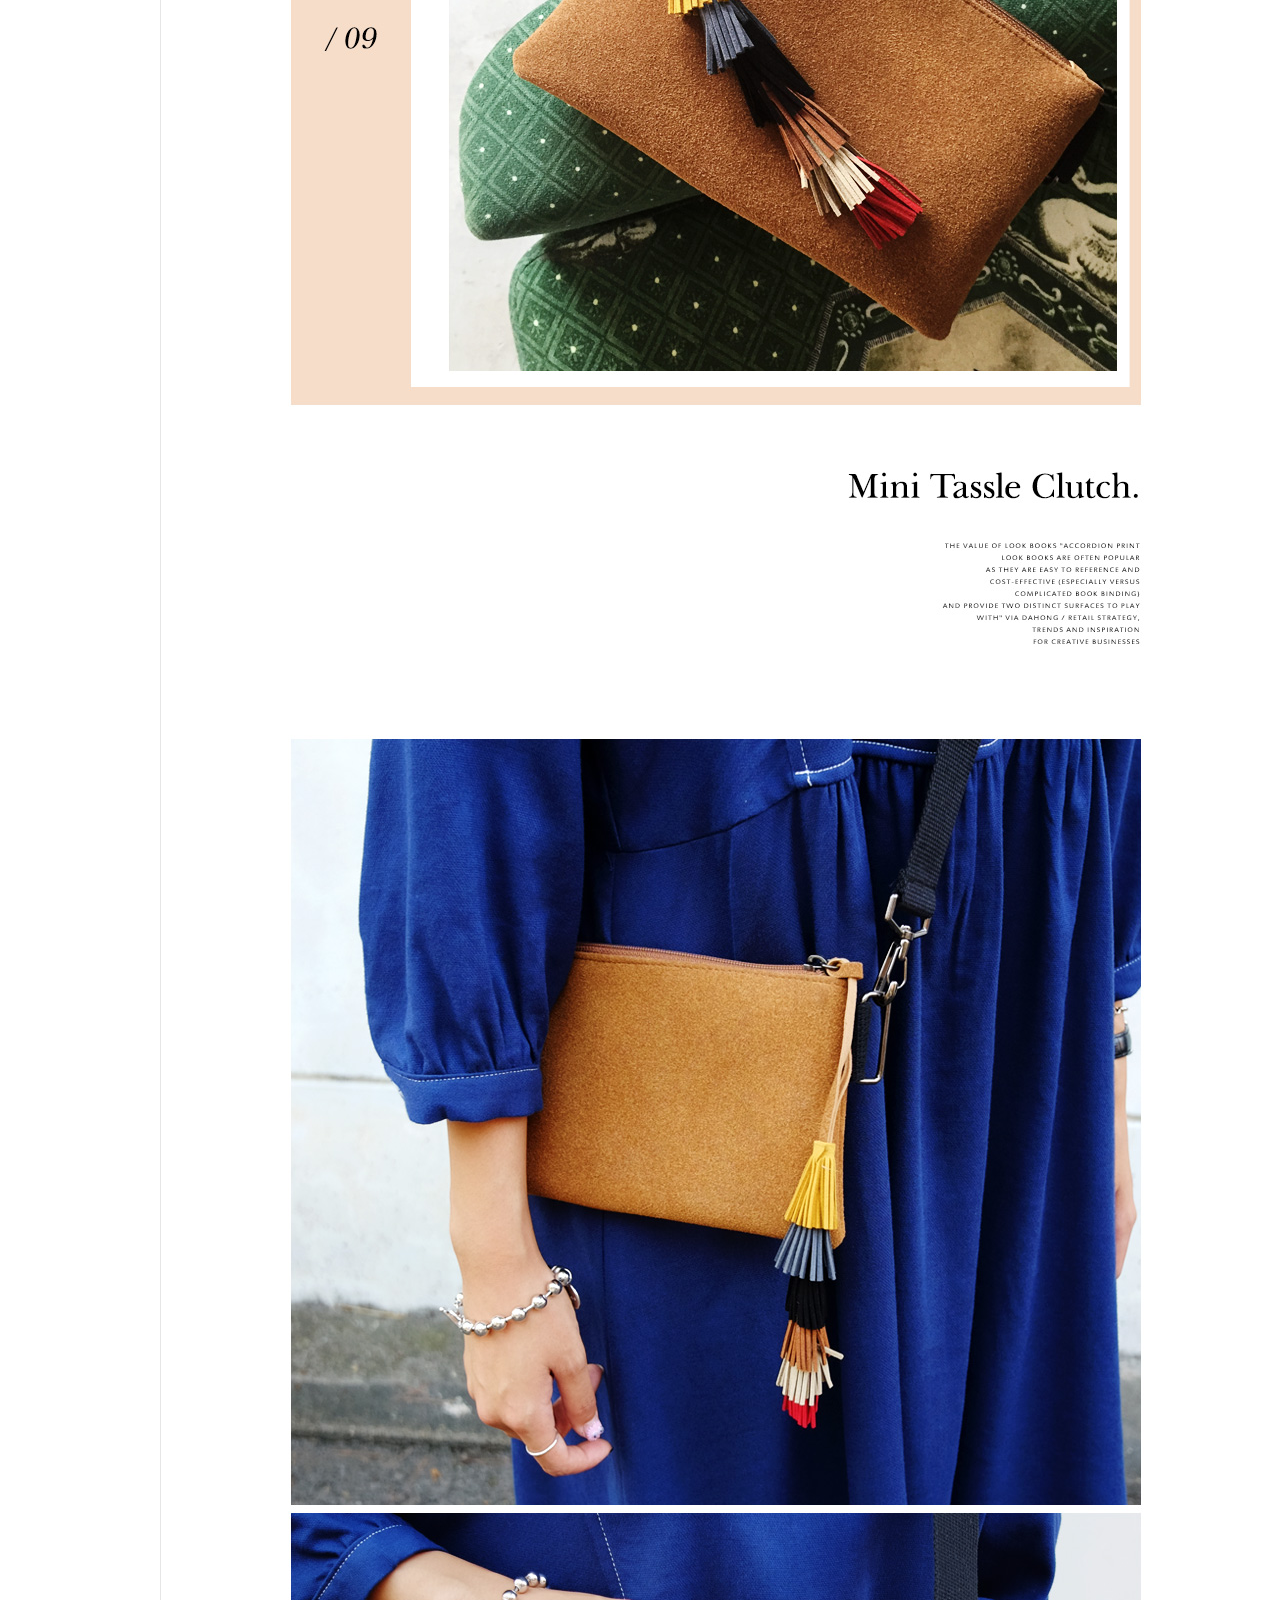
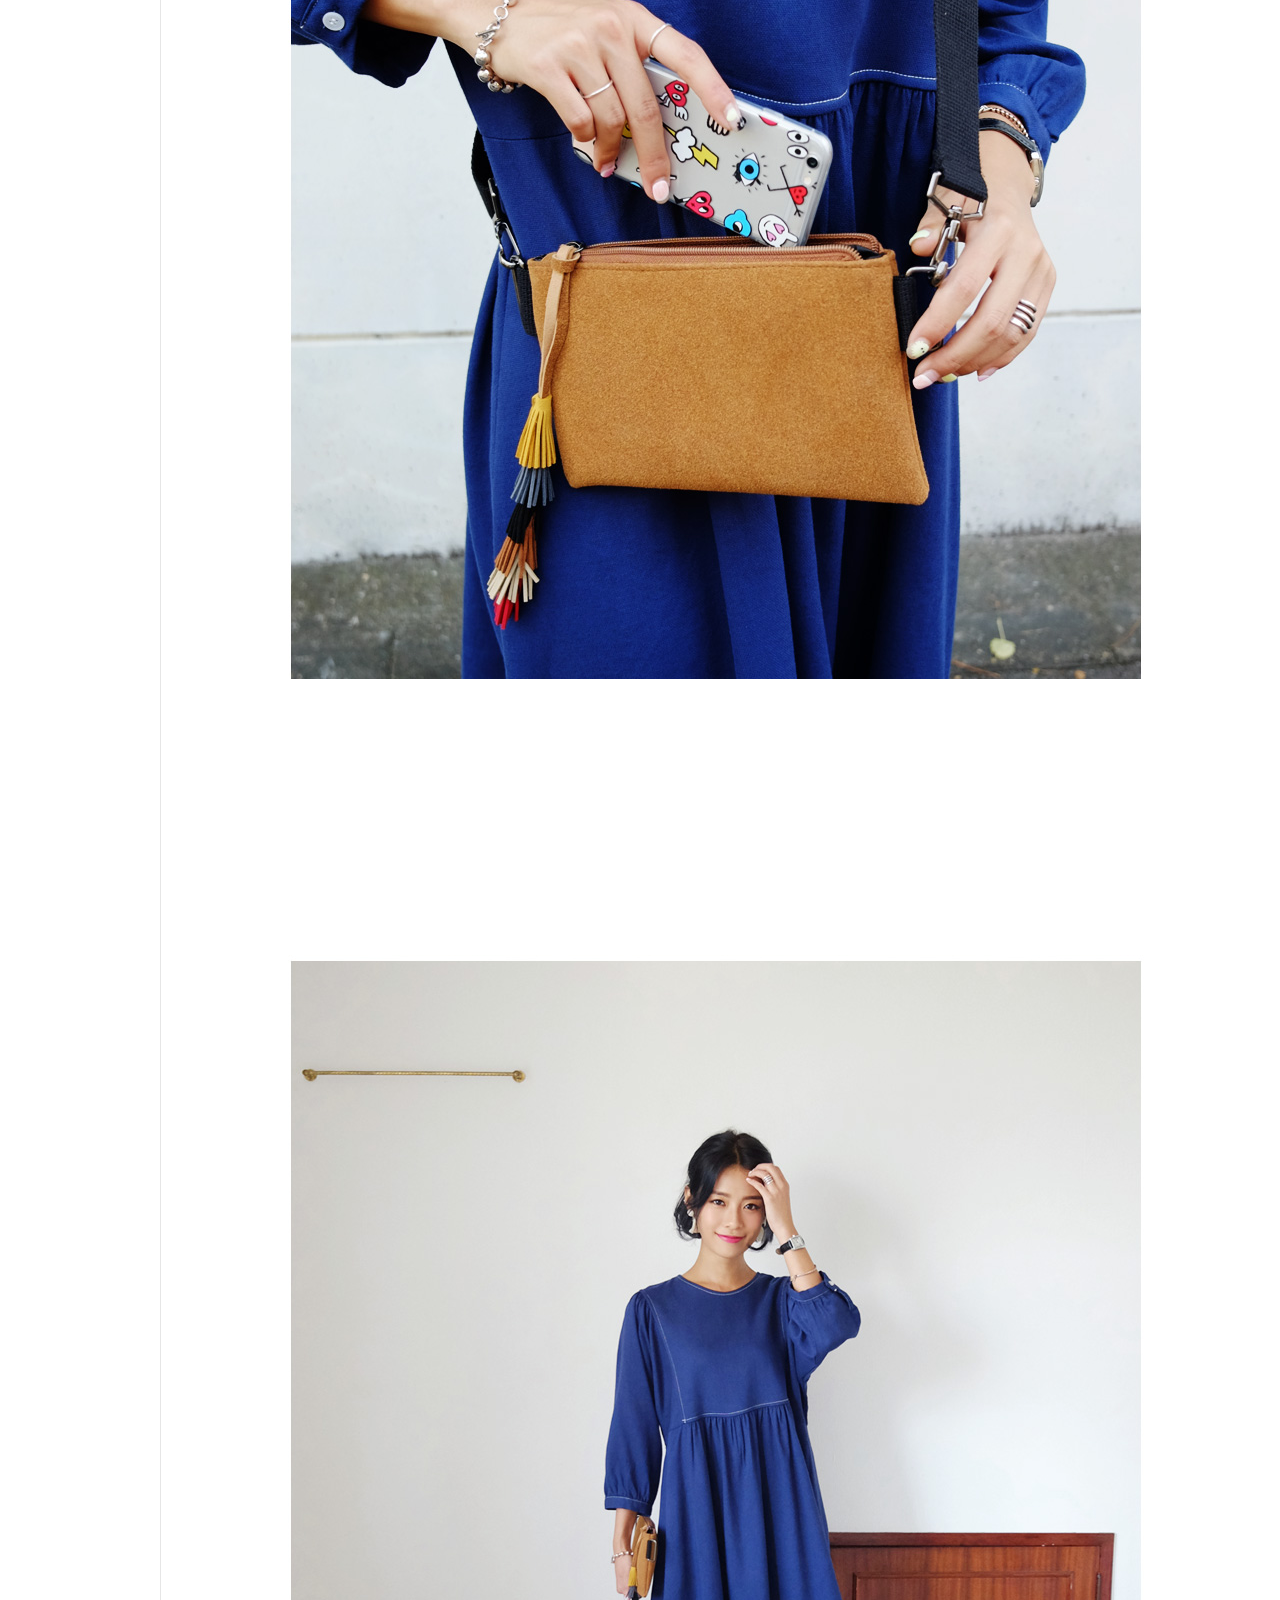
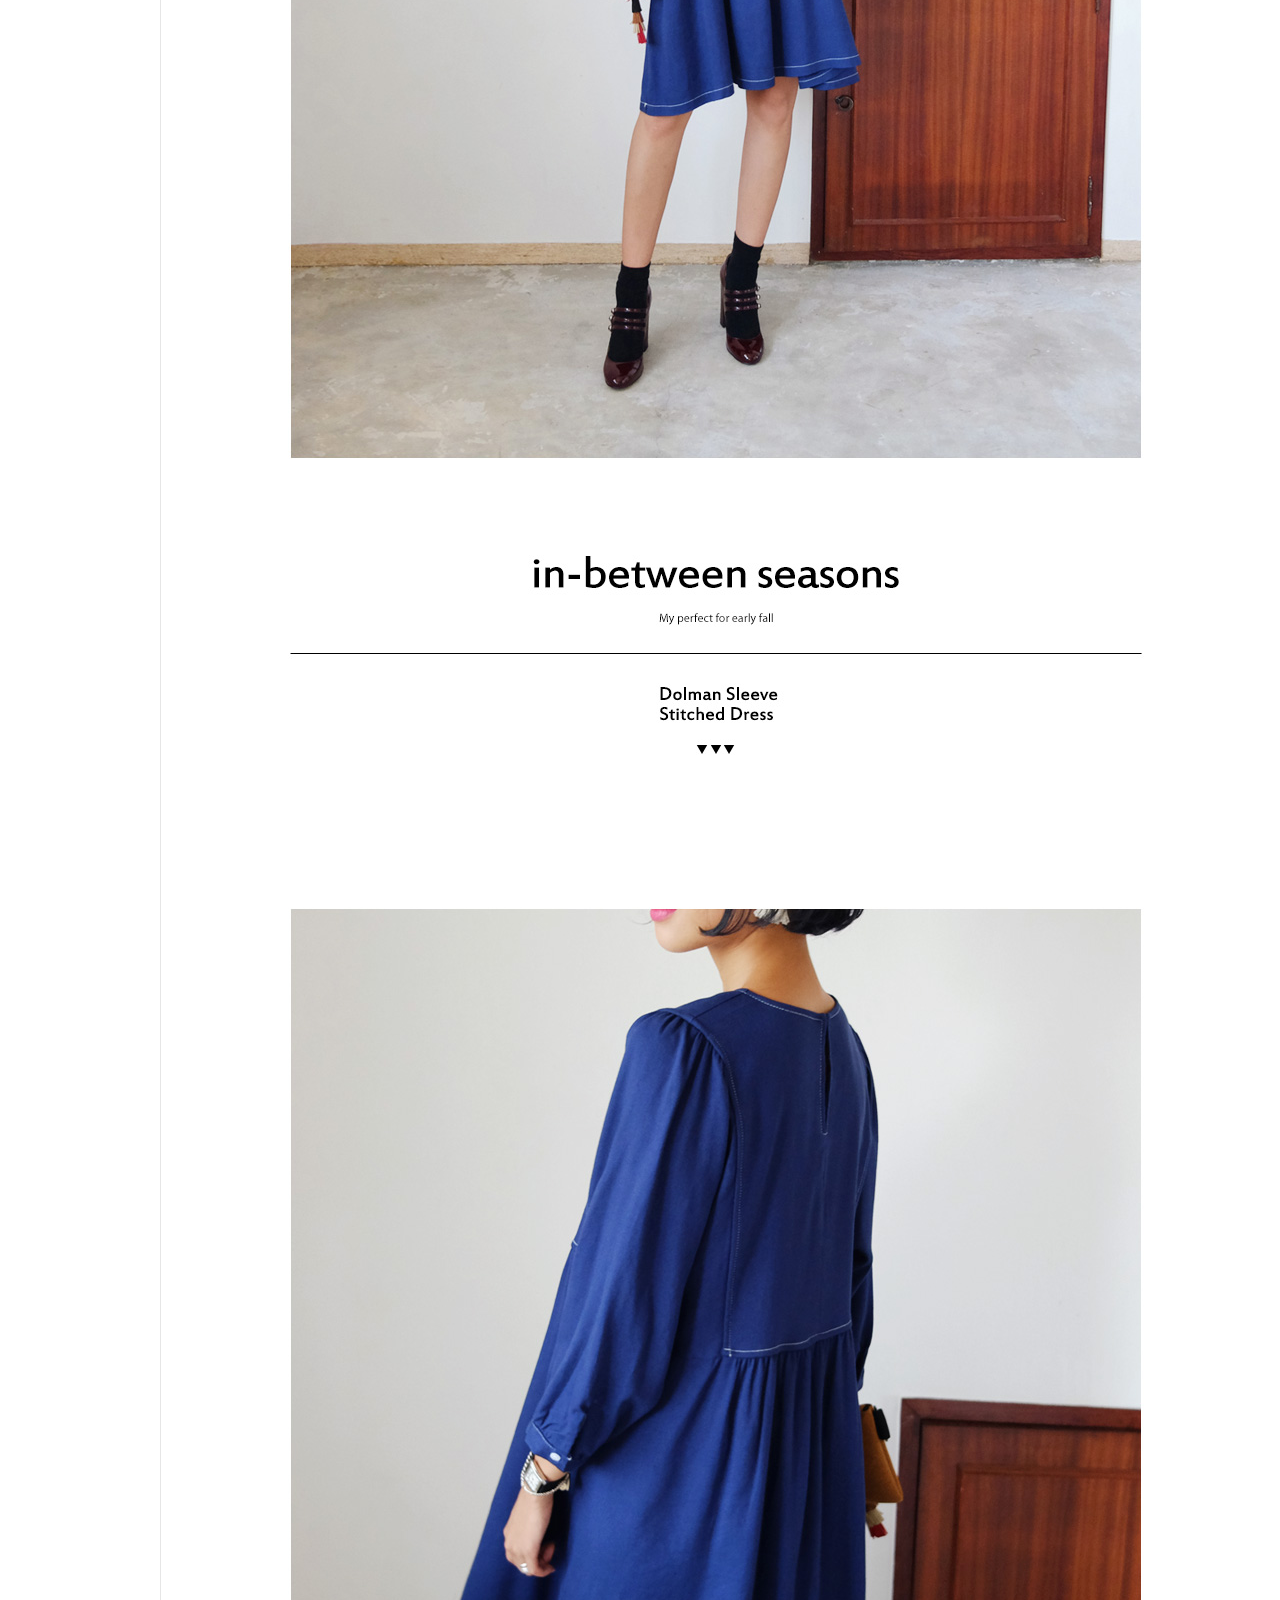
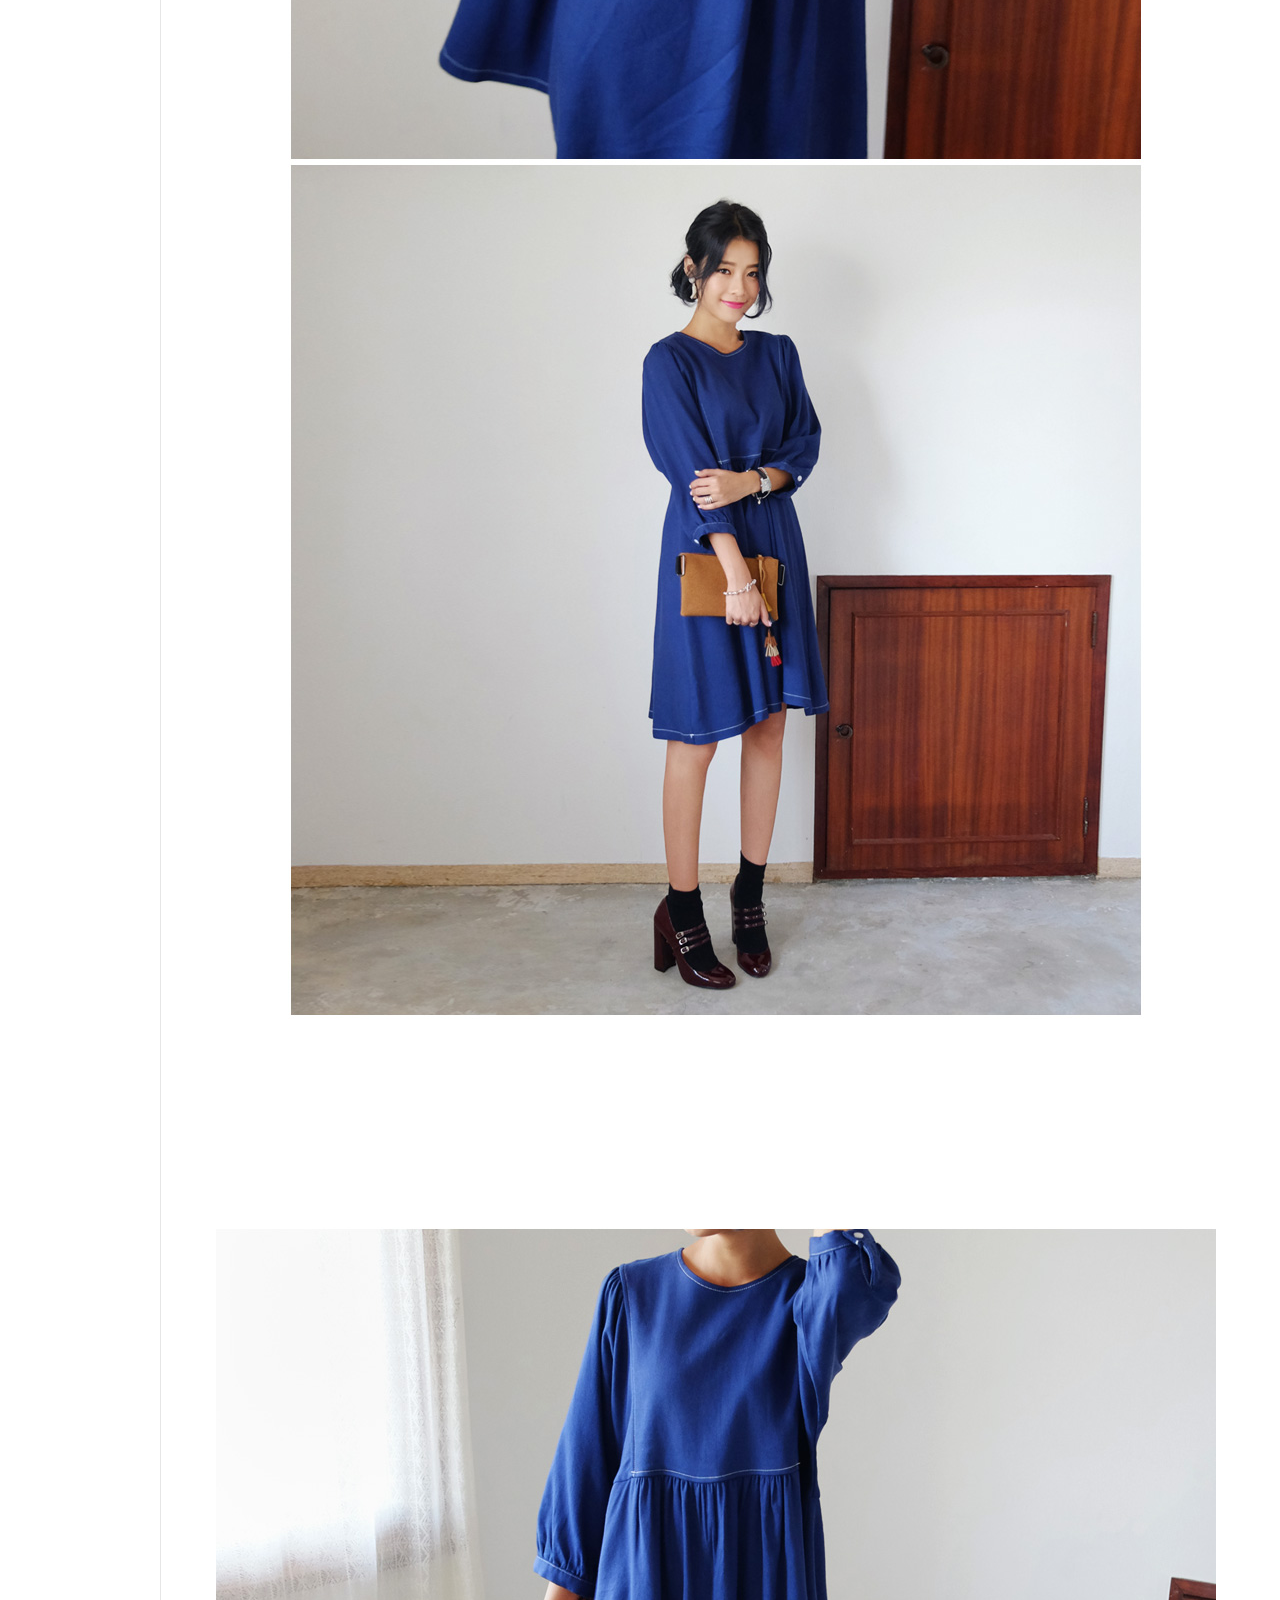
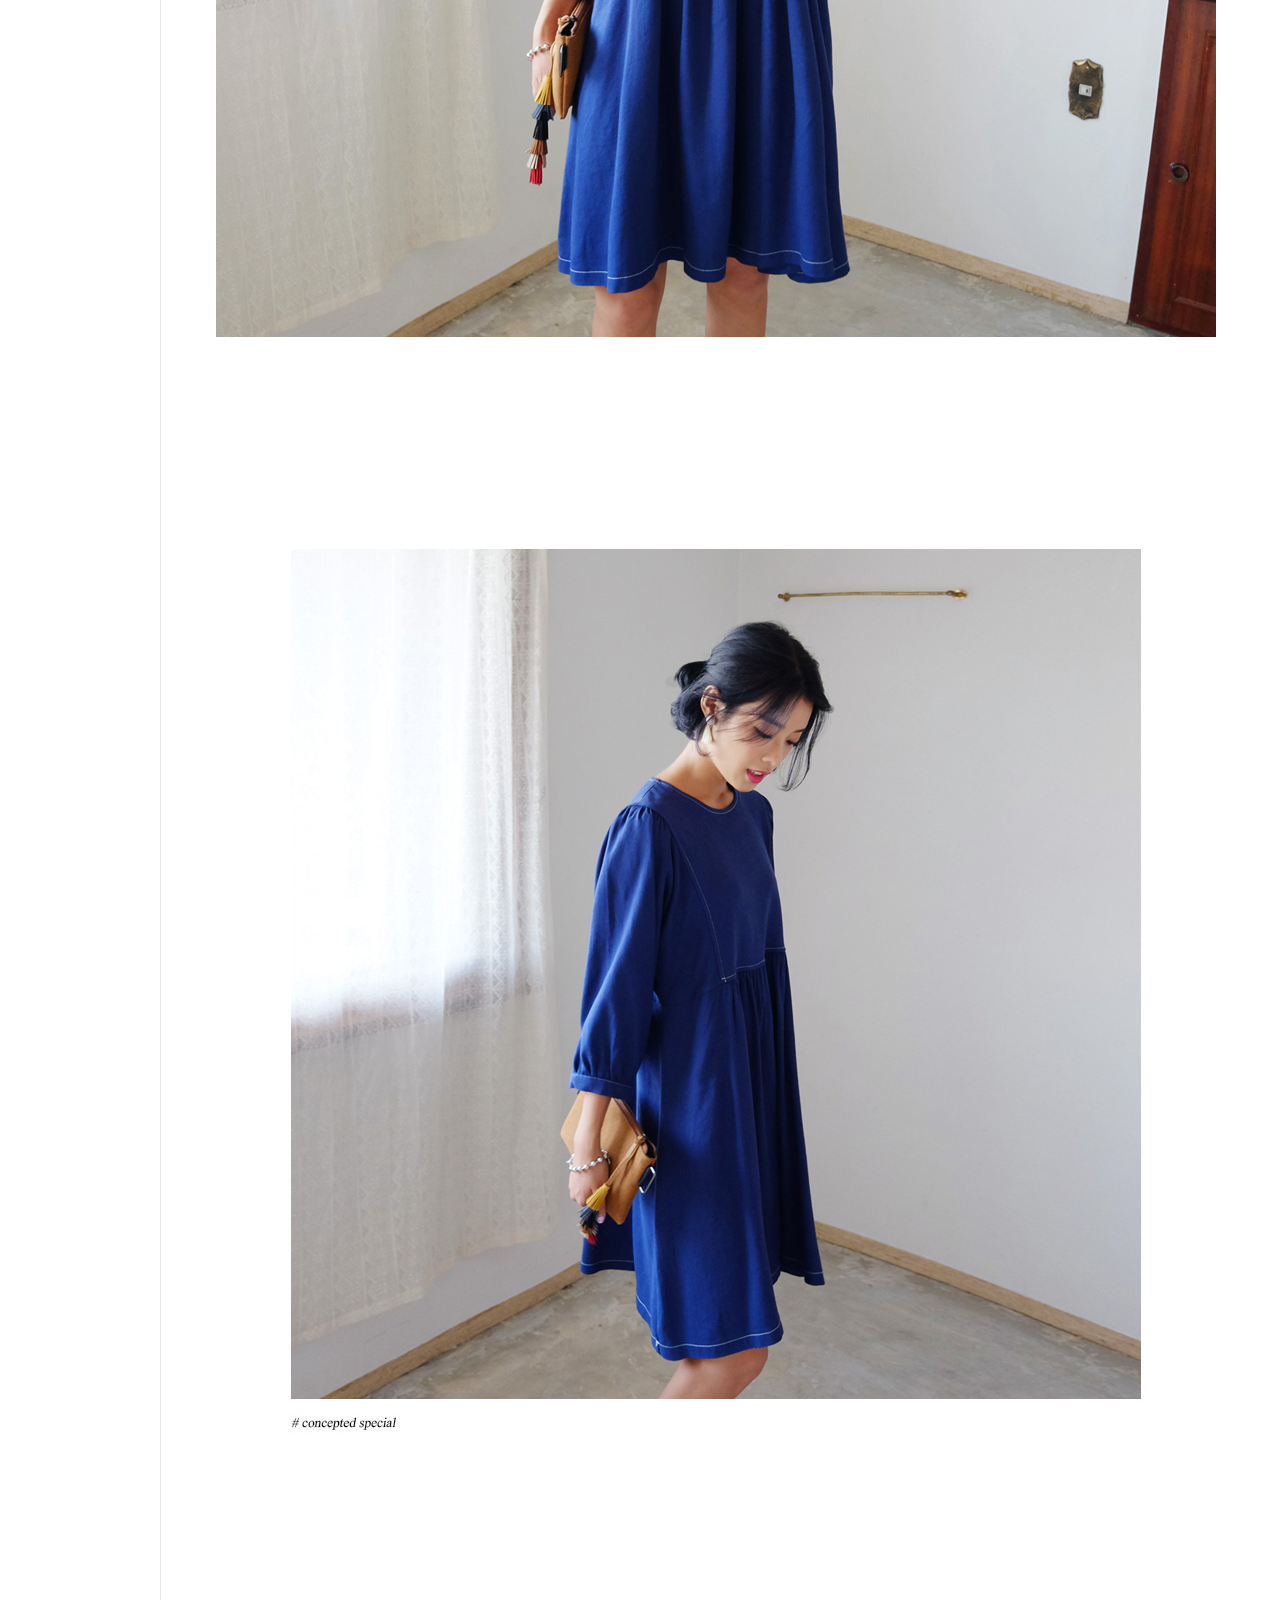
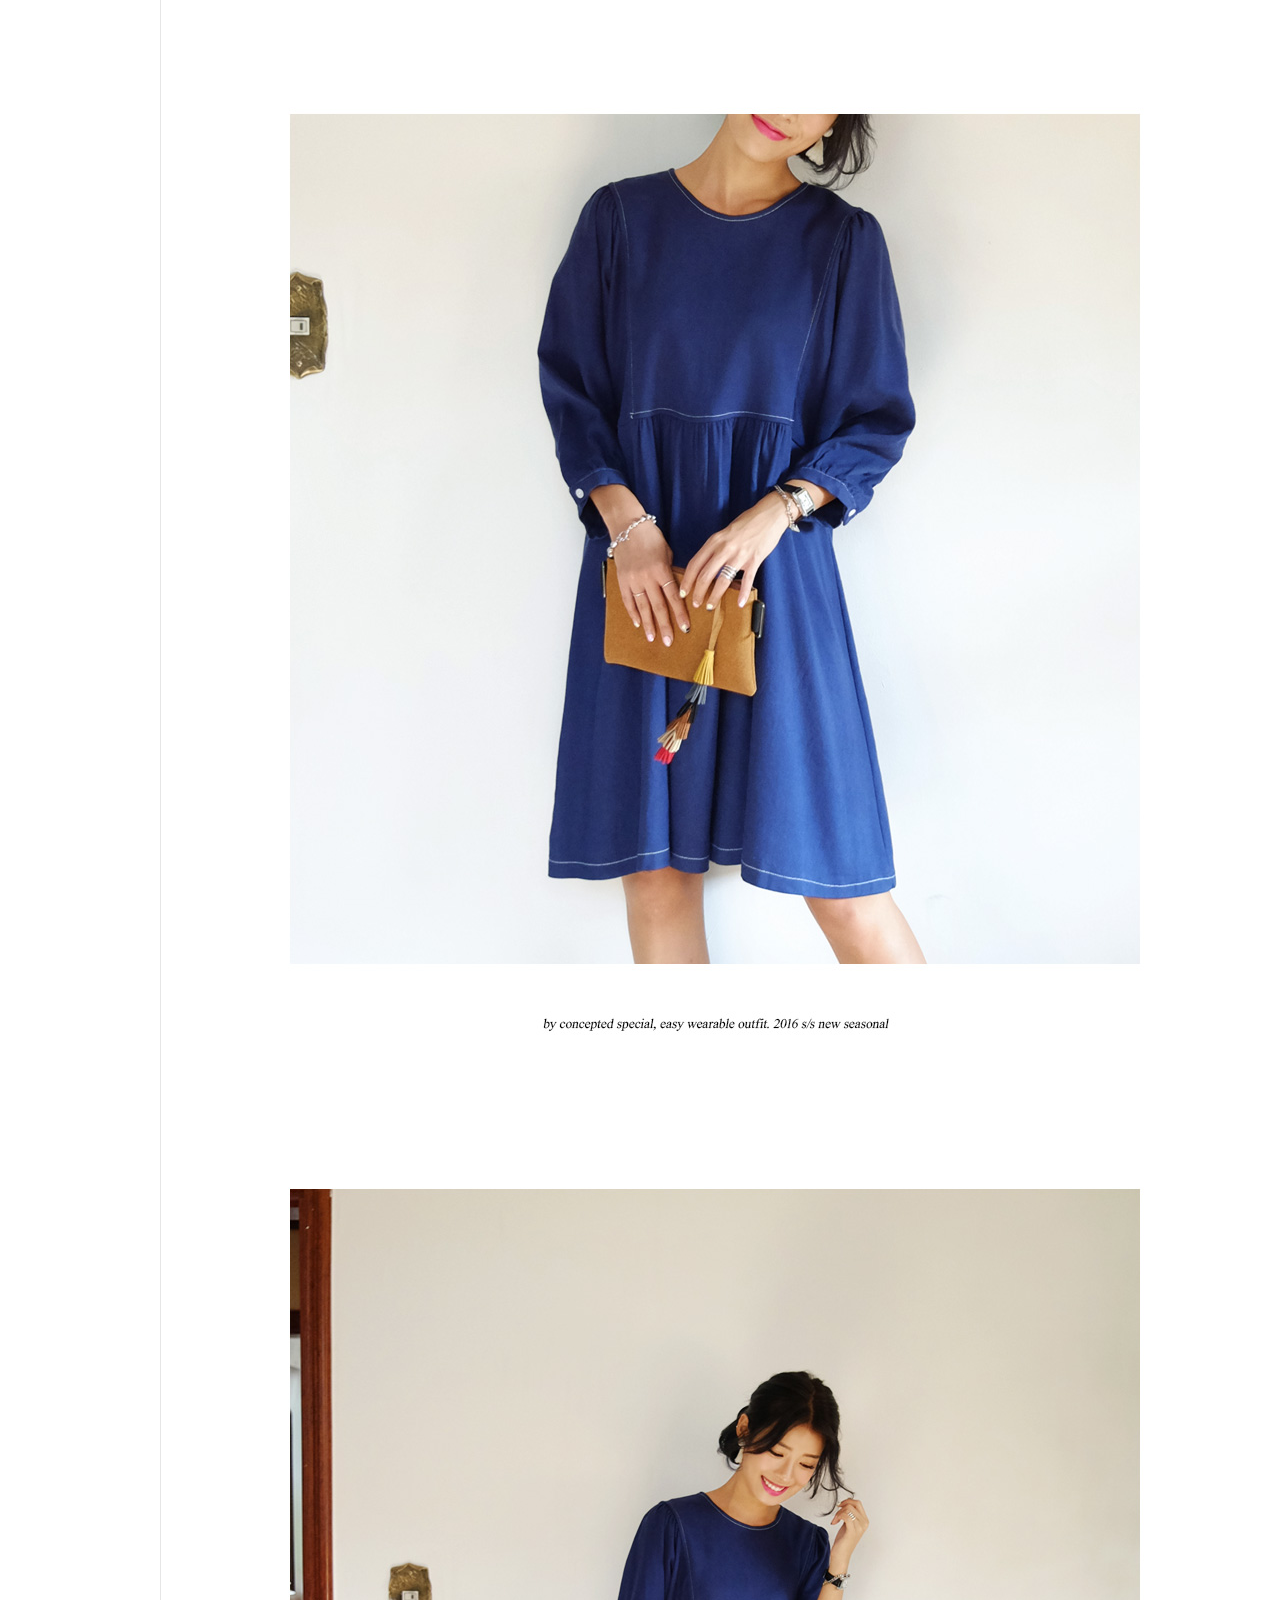
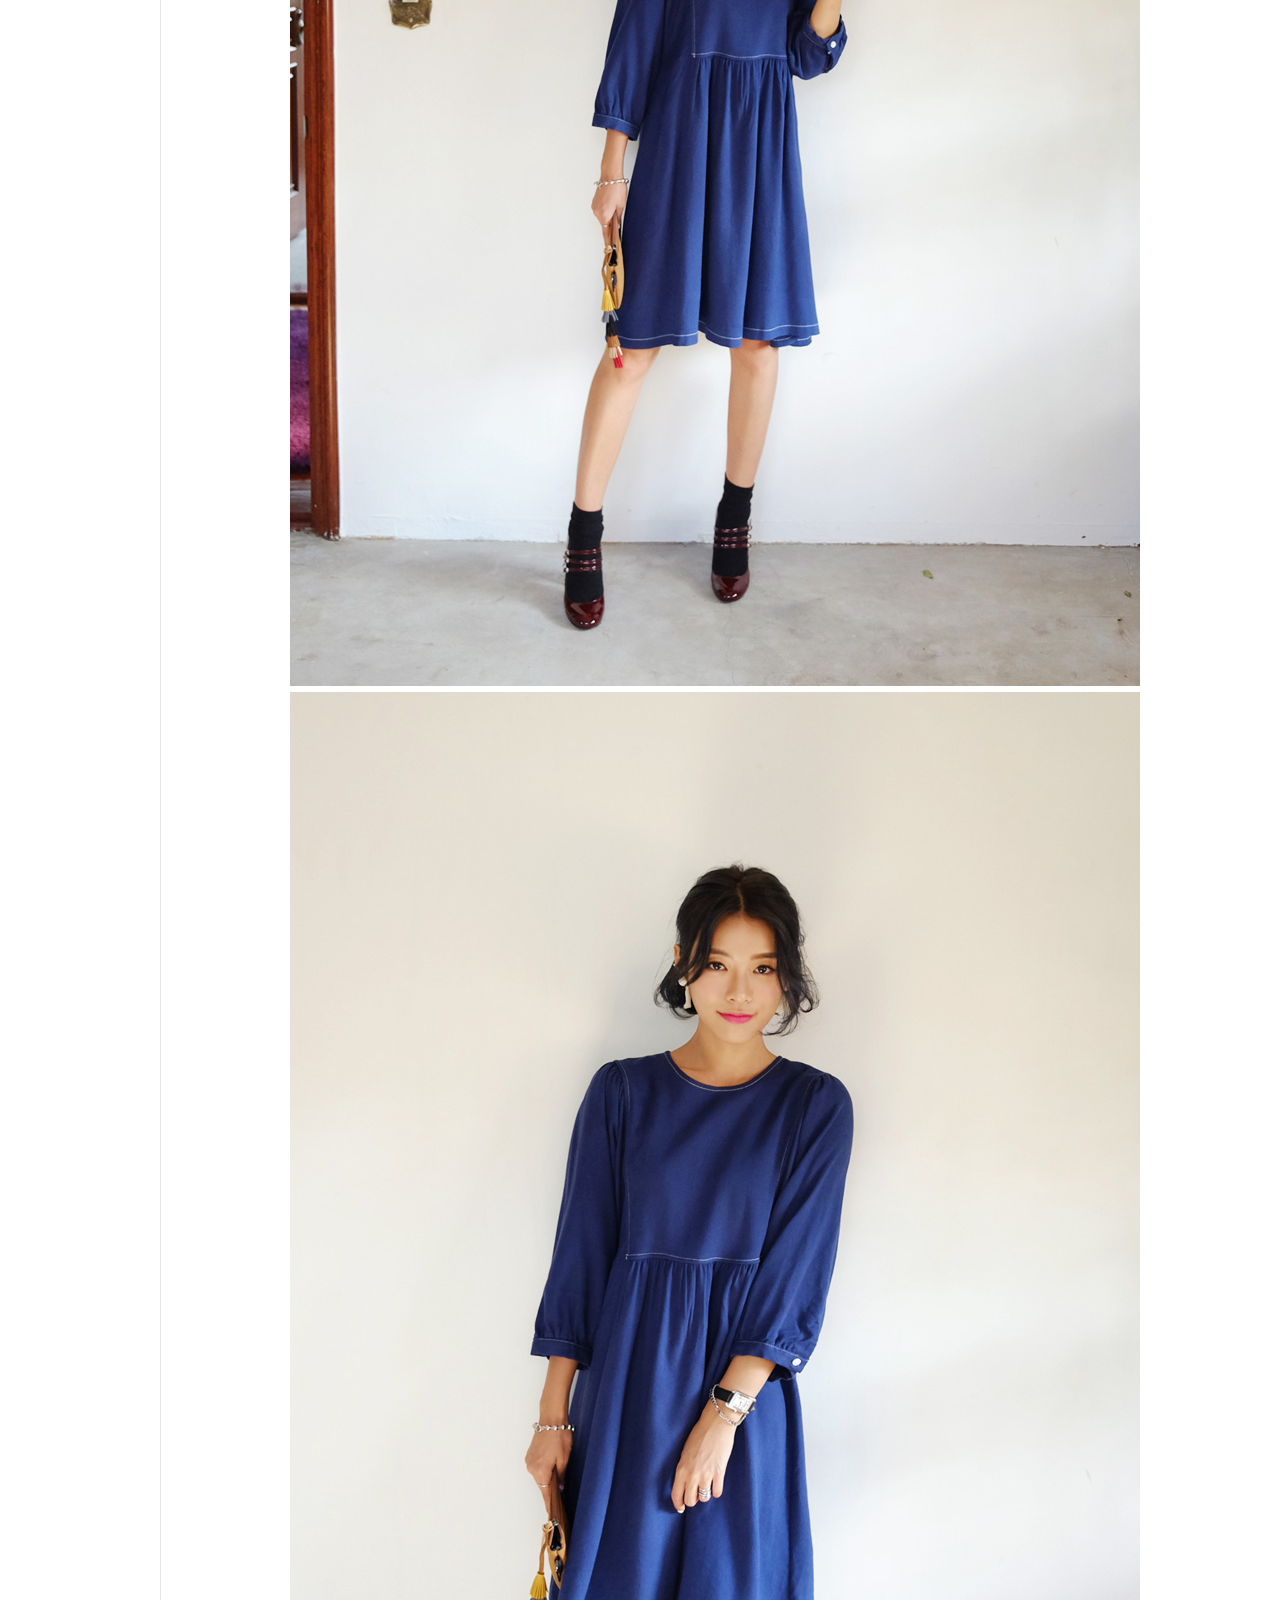
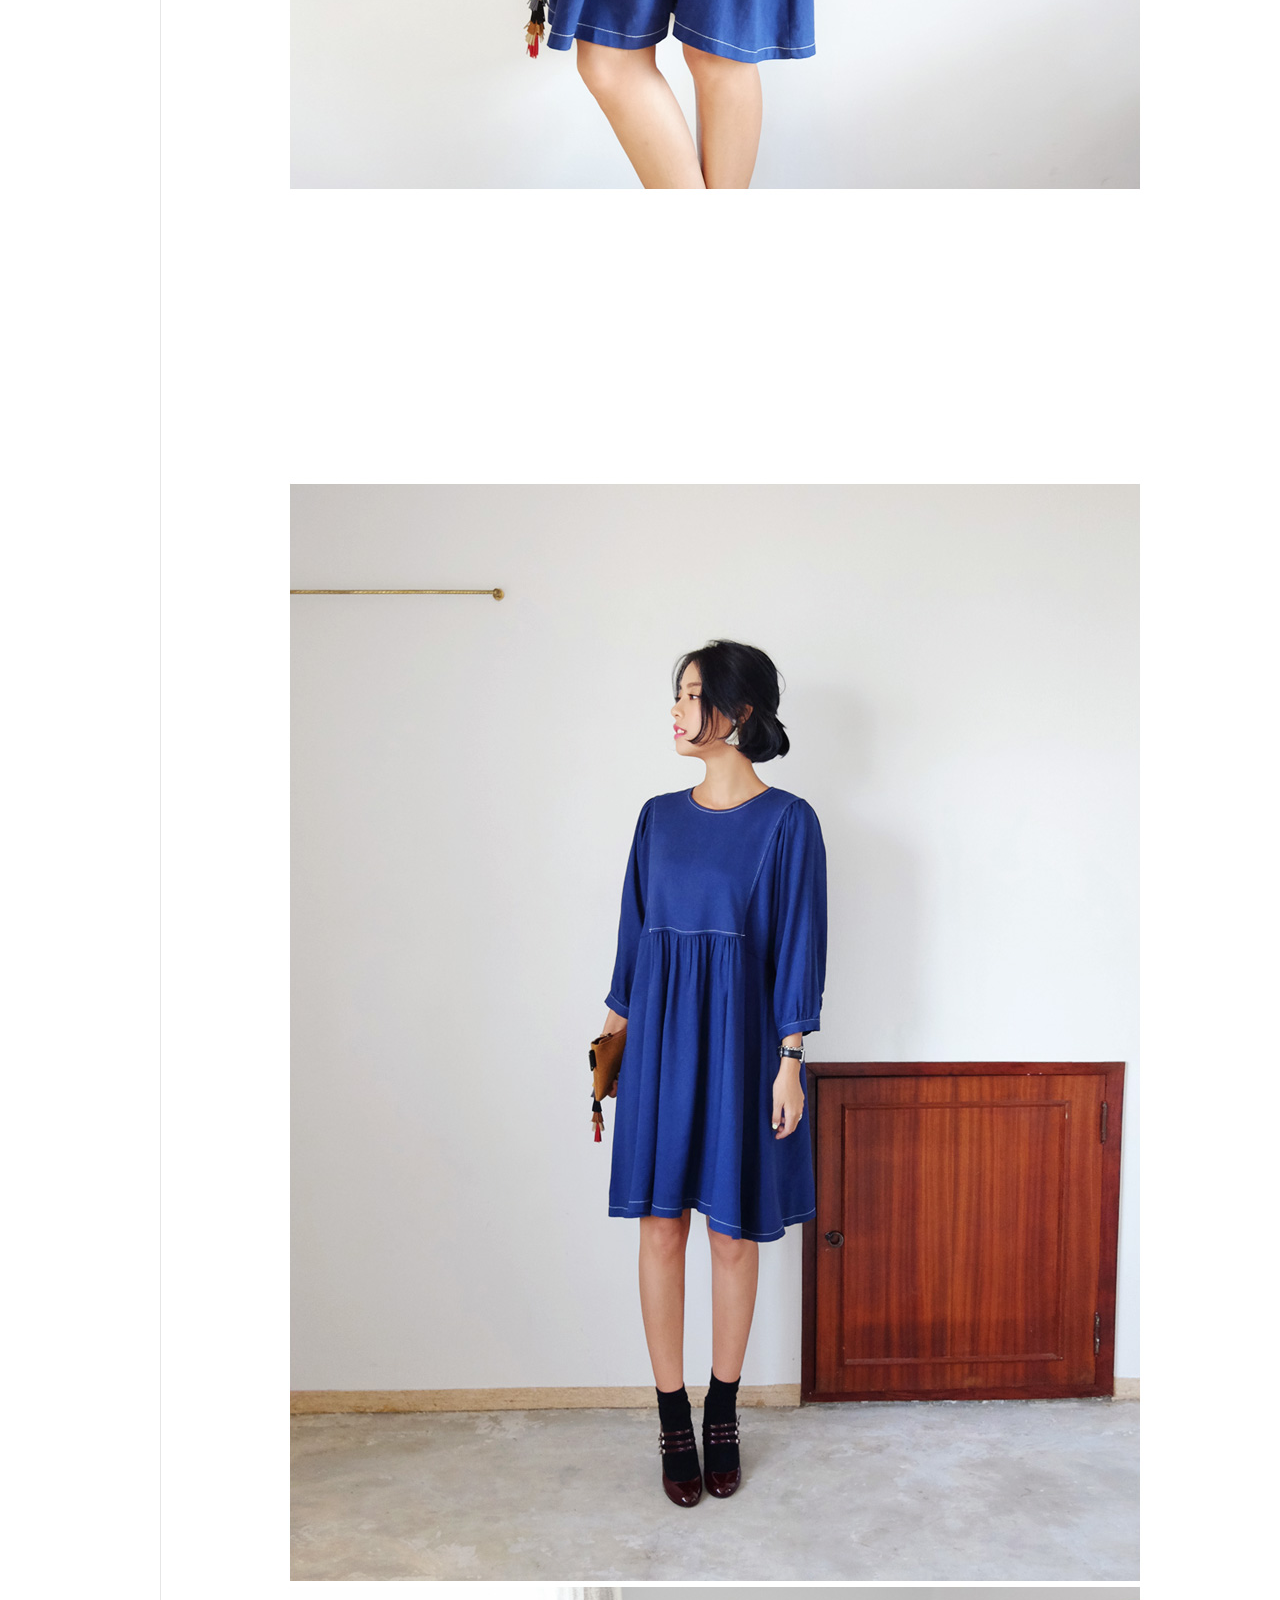
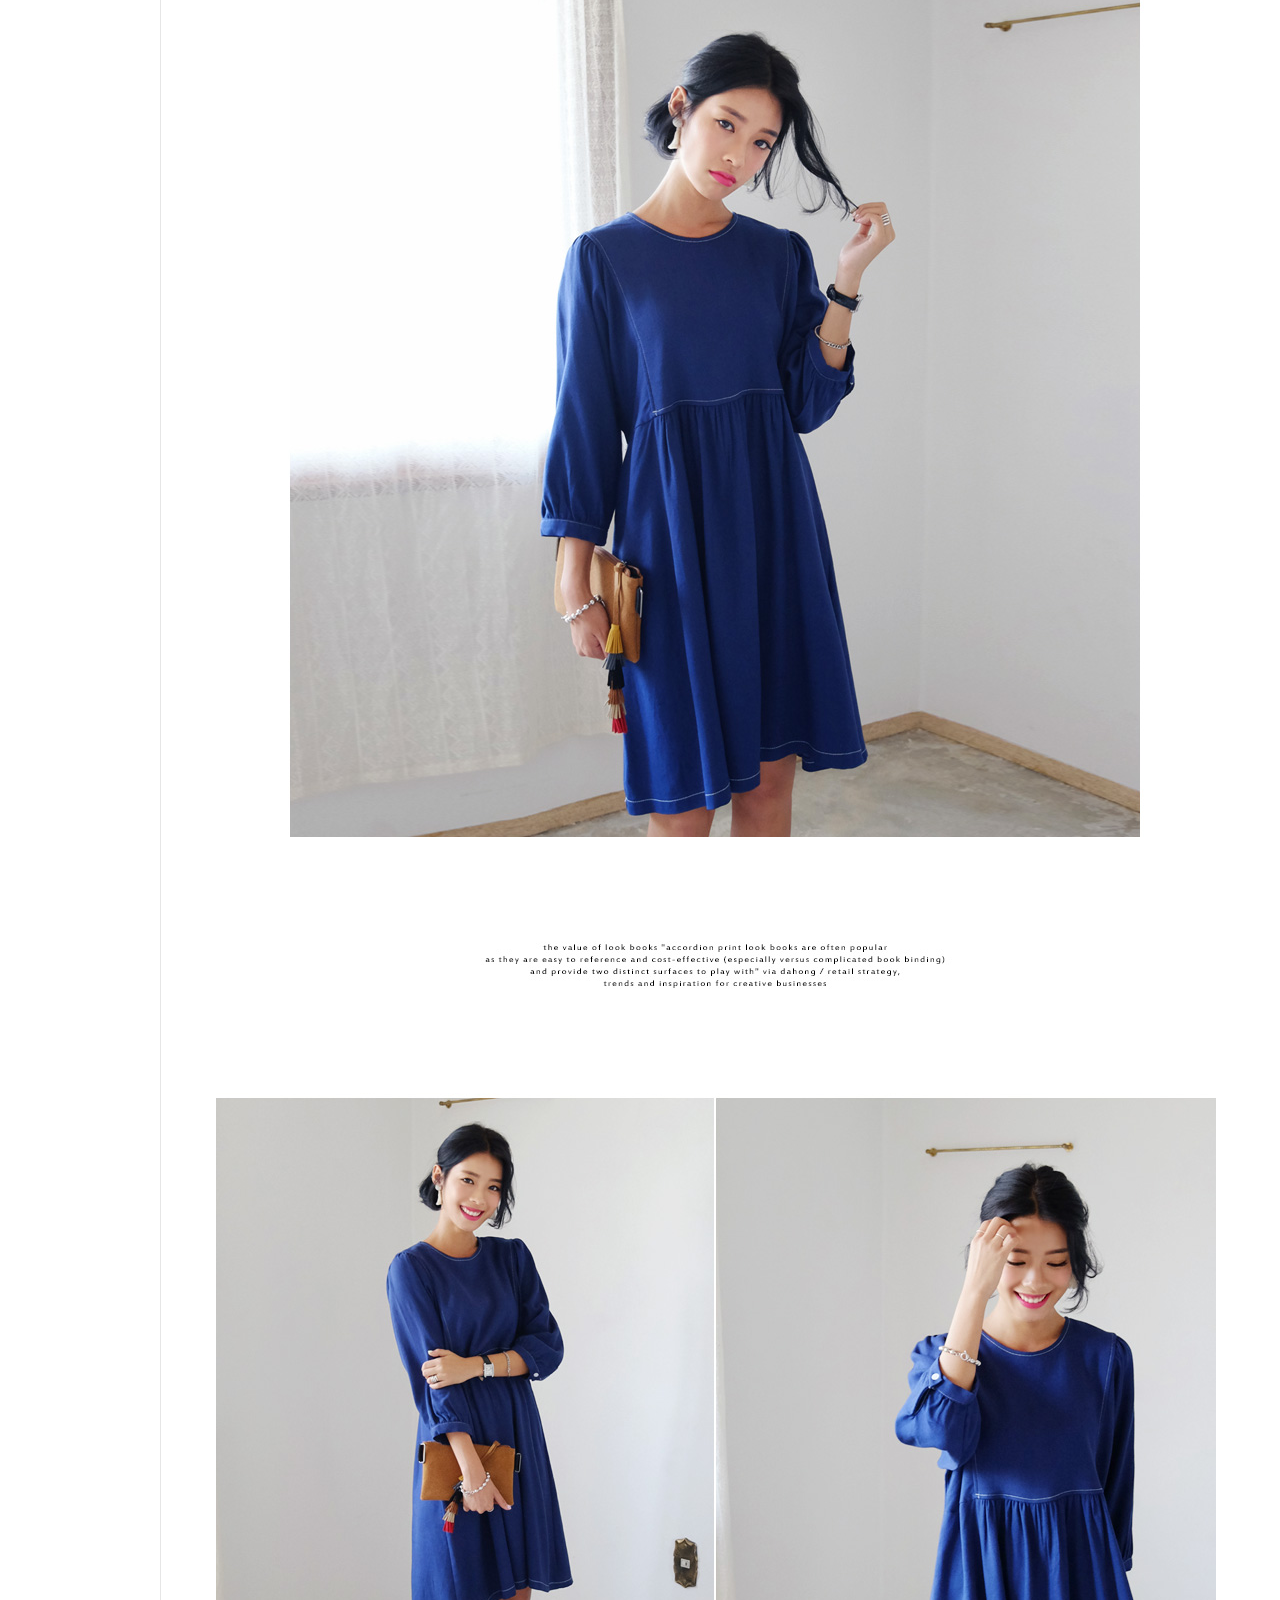
<file: src/html/detail.html>
<!DOCTYPE html>
<html>
	<head>
		<meta charset="utf-8" />
		<title>详情页面</title>
		<link rel="stylesheet" type="text/css" href="../css/common.css"/>
		<link rel="stylesheet" type="text/css" href="../css/details.css"/>
		<link rel="stylesheet" type="text/css" href="../assets/lzoom/jquery.lzoom.css"/>
		<script src="../assets/jquery-1.12.0.js" type="text/javascript" charset="utf-8"></script>
		<script src="../assets/jQuery.lcommon.js" type="text/javascript" charset="utf-8"></script>
		<script src="../js/detail.js" type="text/javascript" charset="utf-8"></script>
		<script src="../assets/lzoom/jquery.lzoom.js" type="text/javascript" charset="utf-8"></script>
		<script src="../assets/base.js" type="text/javascript" charset="utf-8"></script>
		<script src="../js/cookie_register.js" type="text/javascript" charset="utf-8"></script>
		<script src="../js/cookie_login.js" type="text/javascript" charset="utf-8"></script>
		<script type="text/javascript">
			jQuery(function ($) {
				var urls = "detail.html";
				lcommon();		
				details();
				listcart();
				cookie_register(urls);
				cookie_login(urls);
				
			});
		</script>
	</head>
	<body>
		<!--------------------------header头部------------------------------------>
		<div class="header">
			<a class="logo" href="../index.html"><img src="../img/logo.png"/></a>
			<ul id="top_nav" class="top_nav">
				<li class="ladies"><a href="index.html">女装区</a></li>
				<li class="men"><a href="index.html">男装区</a></li>
				<li class="cosmetic"><a href="index.html">美妆区</a></li>
			</ul>
			<ul id="user_menu" class="user_menu">
				<li><a href="#" class="login">登录</a>/<a class="register">注册</a></li>
				<li class="cart"><a href="Cart.html">购物车(<span>0</span>)</a></li>
				<li class="zzim"><a>暂存架(<span>0</span>)</a></li>
			</ul>
		</div>
		<!--------------------------left_Nav左边菜单------------------------------------>
		<div id="left_nav" class="left_nav">
			<ul class="event">
				<li><a href="list.html">品论赢积分</a></li>
			</ul>
			<ul class="nav">
				<li class="new"><a href="list.html">最新商品</a></li>
				<li><a href="list.html">一周爆款</a></li>
				<li><a href="list.html">热卖商品</a></li>
				<li><a href="list.html">最佳口碑</a></li>
			</ul>
			<ul class="nav">
				<li><a href="list.html">上衣</a></li>
				<li><a href="list.html">衬衫&罩衫</a></li>
				<li><a href="list.html">外套</a></li>
				<li><a href="list.html">半身裙</a></li>
				<li><a href="list.html">连衣裙</a></li>
				<li><a href="list.html">裤装</a></li>
				<li><a href="list.html">鞋&包</a></li>
				<li><a href="list.html">配饰</a></li>
				<li><a href="list.html">内衣</a></li>
				<li><a href="list.html">SUMMER</a></li>
				<li><a href="list.html">美妆</a></li>
			</ul>
			<ul class="event2">
				<li><a href="list.html">明星赞助</a></li>
				<li><a href="list.html">专题&活动</a></li>
			</ul>
		</div>
		<!--------------------------wraper主体------------------------------------>
		<div id="wraper" class="wraper">
			<div class="goodview_nav">
				<a href="#">韩国女装</a> > <a href="#">上衣</a> > <a href="#">针织衫</a> > <!--<span class="">★限量发售★ 百搭麻花辫针织T恤</span>-->
			</div>
			<div class="goodview_item">
				<div class="goodlist_img">
					<!--<img src="../img/hot_33.jpg"/>-->
				</div>
				<div class="goodlist_detail">
					<div class="goods_title">
						<!--<strong class="Gname">Twisted Knit Tee</strong>
						<p class="Gtitle">★한정수량★ 매치하기 좋은 꽈배기 니트티 !</p>
						<p class="Gtitle">★限量发售★ 百搭麻花辫针织T恤</p>
						<span class="GIcon">New!</span>-->
					</div>
					<p class="interfree">韩国直邮 100元免国际配送费</p>
					<div class="member_price">
						钻石会员 ¥125 / 宝石会员 ¥128 / 翡翠会员 ¥131 / 水晶会员 ¥133<a>查看会员规则</a>
					</div>
					<div class="goods_form">
						<form action="" method="post">
							<div>
								<span class="sell_title">售价：</span>
								<div class="sell_content">
									<strong></strong><!--<span class="sell_price"> ¥ 136 </span>-->
									<span class="emoney">（积分 ¥ <strong></strong>）</span>
								</div>
							</div>
							<div>
								<span class="sell_title">颜色：</span>
								<div class="sell_content">
									<select name="gcolor" class="gcolor">
										<option value="蓝色">蓝色</option>
										<option value="灰色">灰色</option>
										<option value="红棕色">红棕色</option>
									</select>
								</div>
							</div>
							<div>
								<span class="sell_title">尺寸：</span>
								<div class="sell_content">
									<select name="gsize" class="gsize">
										<option value="ONE SIZE">ONE</option>
										<option value="TWO SIZE">TWO</option>
									</select>
								</div>
							</div>
							<div class="Gqty">
								<span class="sell_title">数量：</span>
								<div class="sell_content">
									<input type="text" name="Gqty" id="" value="1" maxlength="3" class="goodsnum"/>
									<a class="reduce">-</a>
									<a class="plus">+</a>
								</div>
							</div>
							<div class="good_buy">
								<a class="myzzim_btn">放入暂存架</a>
								<a class="cart_btn">加入购物车</a>
							</div>
						</form>
					</div>
				</div>
			</div>
			<div class="goods_nav_list">
				<a href="#">
					<span class="en">details</span>
					<br />
					<span class="cn">商品描述</span>
				</a>
				<b>|</b>
				<a href="#">
					<span class="en">size info</span>
					<br />
					<span class="cn">商品信息</span>
				</a>
				<b>|</b>
				<a href="#">
					<span class="en">coordinate</span>
					<br />
					<span class="cn">相关商品</span>
				</a>
				<b>|</b>
				<a href="#">
					<span class="en">review</span>
					<br />
					<span class="cn">商品评论/咨询</span>
				</a>
				<b>|</b>
				<a href="#">
					<span class="en">distribution</span>
					<br />
					<span class="cn">配送/退货</span>
				</a>
			</div>
			<ul class="goods_detail_list">
				<li>
					<div class="goods_info">
						<div>
							<p><span><strong>엠버 미니 테슬 클러치</strong></span></p>
							<p><br /><span>- 컬러감으로 앙증맞음을 더한 미니 클러치 입니다</span></p>
							<p><br /><span>- 폴리에스테르 100% 소재로 제작되었습니다</span></p>
							<p><br /><span>- 탈부착이 가능한 스트랩이 있어서 미니 크로스백으로 귀엽게 연출하실 수 있습니다</span></p>
							<p><br /><span>- 브라운,블랙 2컬러 구성입니다</span></p>
							<p><br /><span>- 앙증맞은 디자인으로 하나쯤 소장하고 계시면 포인트로 룩을 손 쉽게 완성하실 수 있습니다</span></p>
							<p>
								<br />
								<span>
									<strong>
										착용모델 : 정희
										<br />
										착용컬러 : 블랙,브라운
										<br />
										착용 사이즈 : ONE SIZE
									</strong>
								</span>
							</p>
						</div>
						<div>
							<p><span>♥♥♥时尚迷你流苏亮点设计的包包</span></p>
							<p><br /><span>♥♥♥时尚百搭的色调，迷你手拿包包产品</span></p>
							<p><br /><span>♥♥♥复纤脂100%的材质制作而成</span></p>
							<p><br /><span>♥♥♥可以拆卸，可爱的风格</span></p>
							<p><br /><span>♥♥♥准备了棕色，黑色可以选择</span></p>
							<p><br /><span>♥♥♥基本百搭设计款式，值得收藏的产品</span></p>
							<p><br /><span>郑曦：黑色 棕色 均码</span></p>
						</div>
					</div>	
					<div class="goods_img">
						<img src="../img/D693792_x1.jpg"/>
						<img src="../img/D693792_x2.jpg"/>
						<img src="../img/D693792_x3.jpg"/>
						<img src="../img/D693792_x4.jpg"/>
						<img src="../img/D693792_x5.jpg"/>
						<img src="../img/D693792_x6.jpg"/>
						<img src="../img/D693792_x7.jpg"/>
						<img src="../img/D693792_x8.jpg"/>
						<img src="../img/D693792_n.jpg"/>
						<img src="../img/D693792_s4.jpg"/>
					</div>
				</li>
				<li>
					<h3>
						<span class="en">size info</span>
						<br />
						<span class="cn">商品信息</span>
					</h3>
					<div class="size_info">
						<div class="goods_Material">
							<div class="material_detail">
								<div class="material_title">关于退货</div>
								<div class="material_item">可退货</div>
							</div>
							<div class="material_detail">
								<div class="material_title">面料/材质</div>
								<div class="material_item">富纤酯100%</div>
							</div>
							<div class="material_detail">
								<div class="material_title">透光度</div>
								<div class="material_item">
									<span>透</span>
									<span>轻微透</span>
									<span>不透</span>
								</div>
							</div>
							<div class="material_detail">
								<div class="material_title">厚度</div>
								<div class="material_item">
									<span>厚</span>
									<span>适中</span>
									<span>薄</span>
								</div>
							</div>
							<div class="material_detail">
								<div class="material_title">有否内衬</div>
								<div class="material_item">
									<span>有内衬</span>
									<span>无内衬</span>
								</div>
							</div>
							<div class="material_detail">
								<div class="material_title">弹性情况</div>
								<div class="material_item">
									<span>有弹性</span>
									<span>微弹性</span>
									<span>无弹性</span>
								</div>
							</div>
						</div>
						<div class="size_detail">
							<img src="../img/124_cn.jpg"/>
						</div>
					</div>
					<table border="0" cellspacing="1" cellpadding="3" width="860" align="center" bgcolor="#E6E6E6">
						<tbody>
							<tr>
								<td width="100" height="30" align="center" bgcolor="#F4F4F4" valign="middle">&nbsp;</td>
								<td width="100" align="center" bgcolor="#F4F4F4" valign="middle">宽</td>
								<td width="100" align="center" bgcolor="#F4F4F4" valign="middle">长</td>
								<td width="100" align="center" bgcolor="#F4F4F4" valign="middle">背带长度</td>
							</tr>
							<tr>
								<td width="100" height="30" align="center" bgcolor="#F4F4F4" valign="middle">ONESIZE</td>
								<td width="100" align="center" bgcolor="#FFFFFF" valign="middle">22</td>
								<td width="100" align="center" bgcolor="#FFFFFF" valign="middle">13.5</td>
								<td width="100" align="center" bgcolor="#FFFFFF" valign="middle">68~122</td>
							</tr>
						</tbody>
					</table>
					<div class="wash_detail">
						
					</div>
					<h3>
						<span class="en">model info</span>
						<br />
						<span class="cn">模特信息</span>
					</h3>
					<div class="model_img">
						<img src="../img/270_cn.JPEG"/>
					</div>
				</li>
				<li>
					<h3>
						<span class="en">coordinate</span>
						<br />
						<span class="cn">相关商品</span>
					</h3>
					<ul class="saleList">
						<li>
							<a href="#"><img class="Gpic" src="../img/D693798_d.jpg"/></a>
							<p class="GIcon"><span></span></p>
							<p class="Gtitle"><a href="#">귀여운 패턴으로 시선집중 폰케이스!!</a></p>
							<p class="Gtitle"><a href="#">可爱印图亮点，集中视线!!</a></p>
							<p class="Gname"><a href="#">Caracter IPhone Case</a></p>
							<p class="Gamount">售价:100 元</p>
						</li>
						<li>
							<a href="#"><img class="Gpic" src="../img/D693705_d.jpg"/></a>
							<p class="GIcon"><span>HOT!</span></p>
							<p class="Gtitle"><a href="#">만능코디를 책임지는 데님 롱~ 스커트!!</a></p>
							<p class="Gtitle"><a href="#">时尚百搭，牛仔布材质，长版型半身裙~!!</a></p>
							<p class="Gname"><a href="#">High Waist Button Maxi Demin Skirt</a></p>
							<p class="Gamount">售价:205 元</p>
						</li>
					</ul>
				</li>
				<li id="review">
					<div class="review_box">
						<div class="review_title">
							<div class="review_count">
								商品评论-中国 ( <span id="review_count">2</span> )
							</div>
							<div class="review_tip">只要你的评论真实、客观，就有机会获得1-5个积分！（请到我的账户确认已收货之后发表）</div>
						</div>
						<div class="review_main">
							<ul>
								<li>
									<div class="review_lists">
										<div class="lists_time">2016/09/21</div>
										<div class="lists_title"><a href="#"> 不错的</a></div>
										<div class="lists_writer">queenna-**</div>
									</div>
									<div class="review_detail">
										<div class="review_size">
											尺寸：ONE SIZE&nbsp;&nbsp;&nbsp;颜色：A
										</div>
										<div class="review_content">
											在泰国贴了，好看
										</div>
									</div>
								</li>
								<li>
									<div class="review_lists">
										<div class="lists_time">2016/09/21</div>
										<div class="lists_title"><a href="#"> 不错的</a></div>
										<div class="lists_writer">queenna-**</div>
									</div>
									<div class="review_detail">
										<div class="review_size">
											尺寸：ONE SIZE&nbsp;&nbsp;&nbsp;颜色：A
										</div>
										<div class="review_content">
											在泰国贴了，好看
										</div>
									</div>
								</li>
							</ul>
						</div>
						<div class="lists_page">
							
						</div>
						<a href="#" class="review_btn">评论</a>
					</div>
					<div class="review_box">
						<div class="review_title">
							<div class="review_count">
								商品评论-韩国 ( <span id="review_count">2</span> )
							</div>
						</div>
						<div class="review_main">
							<ul>
								<li>
									<div class="review_lists">
										<div class="lists_time">2016/09/21</div>
										<div class="lists_title"><a href="#"> 이쁘게 잘 쓰겠씁니다.</a></div>
										<div class="lists_writer">viki07**</div>
									</div>
									<div class="review_detail">
										<div class="review_size">
											尺寸：ONE SIZE&nbsp;&nbsp;&nbsp;颜色：B
										</div>
										<div class="review_content">
											맘에 쏙 들어요~<br />이쁘게 잘 쓰겠씁니다.
										</div>
									</div>
								</li>
								<li>
									<div class="review_lists">
										<div class="lists_time">2016/09/21</div>
										<div class="lists_title"><a href="#"> 이쁘게 잘 쓰겠씁니다.</a></div>
										<div class="lists_writer">viki07**</div>
									</div>
									<div class="review_detail">
										<div class="review_size">
											尺寸：ONE SIZE&nbsp;&nbsp;&nbsp;颜色：B
										</div>
										<div class="review_content">
											맘에 쏙 들어요~<br />이쁘게 잘 쓰겠씁니다.
										</div>
									</div>
								</li>
							</ul>
						</div>
						<div class="lists_page">
							
						</div>
						<a href="#" class="review_btn">提问</a>
					</div>
					<div class="review_box">
						<div class="review_title">
							<div class="review_count">
								商品咨询 ( <span id="review_count">2</span> )
							</div>
							<div class="review_tip">解答关于商品的所有问题，仅限于商品相关信息的咨询，与商品无关的留言以及广告一律删除</div>
						</div>
						<div class="review_main">
							<ul>
								<li>
									<div class="review_lists">
										<div class="lists_time">2016/09/21</div>
										<div class="lists_title"><a href="#"> 不错的</a></div>
										<div class="lists_writer">queenna-**</div>
									</div>
									<div class="review_detail">
										<div class="review_size">
											尺寸：ONE SIZE&nbsp;&nbsp;&nbsp;颜色：A
										</div>
										<div class="review_content">
											在泰国贴了，好看
										</div>
									</div>
								</li>
								<li>
									<div class="review_lists">
										<div class="lists_time">2016/09/21</div>
										<div class="lists_title"><a href="#"> 不错的</a></div>
										<div class="lists_writer">queenna-**</div>
									</div>
									<div class="review_detail">
										<div class="review_size">
											尺寸：ONE SIZE&nbsp;&nbsp;&nbsp;颜色：A
										</div>
										<div class="review_content">
											在泰国贴了，好看
										</div>
									</div>
								</li>
							</ul>
						</div>
						<div class="lists_page">
							
						</div>
					</div>
				</li>
				<li>
					<h3>
						<span class="en">distribution</span>
						<br />
						<span class="cn">配送/退货</span>
					</h3>
					<ul class="distribution_list">
						<li>
							<div class="distribution_list_info">
								<div class="distribution_list_title">
									配送方式：
								</div>
								<div class="distribution_list_detail">
									圆通国际
								</div>
							</div>
						</li>
						<li>
							<div class="distribution_list_info">
								<div class="distribution_list_title">
									配送时间：
								</div>
								<div class="distribution_list_detail">
									直购商品是由韩国直接配送给会员，配送时间为3-6个工作日，<br />不排除通关物流节假日等其它异常原因导致的订单延迟，不作为最终承诺哦~
								</div>
							</div>
						</li>
						<li>
							<div class="distribution_list_info">
								<div class="distribution_list_title">
									退货须知：
								</div>
								<div class="distribution_list_detail">
									自签收之日起7日内（以快递公司的送货单上的签收日期为准）提交退货，<br />
									并将商品（包括吊牌）连同包装盒内的发货单（如有赠品连同赠品）一并寄还到时尚起义，才能为您安排退货。<br />
									并将商品（包括吊牌）连同包装盒内的发货单（如有赠品连同赠品）一并寄还到时尚起义，才能为您安排退货。<br />
									以及无任何穿着痕迹、或洗涤痕迹， 配送费由自己承担。
								</div>
							</div>
						</li>
					</ul>
				</li>
			</ul>
		</div>
		<!--------------------------right_Nav------------------------------------>
		<div class="right_nav" id="right_nav">
			<div id="right_wraper" class="right_wraper">
				<a id="right_btn" class="right_btn">></a>
				<ul class="quick_menu">
					<li><a class="reg_btn"></a></li>
					<li><a class="search_btn"></a></li>
				</ul>
				<ul class="users_menu">
					<li class="logins"><a href="#" class="login">登录</a>/<a class="register">注册</a></li>
					<li class="cart"><a href="Cart.html">购物车(<span>0</span>)</a></li>
					<li class="zzim"><a>暂存架(<span>0</span>)</a></li>
				</ul>
				<ul class="help_menu">
					<li><a class="history_btn">今日浏览</a></li>
					<li class="weixin">
						<a class="weixin_btn">关注微信</a>
						<div class="weixin_pop" id="weixin_pop">
							<div class="weixin_code">
								<img src="../css/img/weixin_code.jpg"/>
							</div>
							<div class="weixin_txt">
								<p class="weixin_txt_title1">关注时尚起义官方微信</p>
								<p class="weixin_txt_title2"><strong>潮流&折扣早知道</strong></p>
							</div>
						</div>
					</li>
					<li><a>常见问题</a></li>
					<li><a>1:1留言答复</a></li>
				</ul>
				<strong class="promise">100%正品保证<br/>100%韩国直邮<br/>100%售后服务</strong>
				<a id="top_btn" class="top_btn"><span>Top</span></a>
			</div>
		</div>
		<!--------------------------guarantee------------------------------------>
		<div id="guarantee" class="guarantee">
			<img src="../img/guarantee.jpg"/>
		</div>
		<!--------------------------footer------------------------------------>
		<div id="footer" class="footer">
			<div class="footer_top">
				<div class="footer_top_contact">
					<div class="tel">
						<p>CALL CENTER</p>
						<h2>400-818-4371</h2>
					</div>
					<div class="work_time">
						8:00AM-17:00PM / 午休 12:00PM-13:00PM
						<br />
						周六日、法定节假日休息
					</div>
					<div class="address">
						退货地址：上海市闵行区万源路2158号 泓毅大厦413室
						<br />
						邮编：201103
					</div>
					<div class="copyright">
						<p class="copyrighr_p">上海智桓市场营销策划有限公司 / 网站经营许可证号 沪ICP备06036963号</p>
					</div>
				</div>
				<div class="footer_top_help">
					<div class="help_top">
						<div class="help_top_detail">
							<h3>新手上路</h3>
							<ul>
								<li><a> > 怎样下订单</a></li>
								<li><a> > 会员等级制度</a></li>
								<li><a> > 积分&优惠券</a></li>
							</ul>
						</div>
						<div class="help_top_detail">
							<h3>关于订购</h3>
							<ul>
								<li><a> > 支付方式</a></li>
								<li><a> > 配送时间</a></li>
								<li><a> > 配送费用</a></li>
							</ul>
						</div>
						<div class="help_top_detail">
							<h3>帮助中心</h3>
							<ul>
								<li><a> > 找回密码</a></li>
								<li><a> > 常见问题</a></li>
								<li><a> > 公告栏</a></li>
							</ul>
						</div>
						<div class="help_top_detail">
							<h3>售后服务</h3>
							<ul>
								<li><a> > 退货政策</a></li>
								<li><a> > 退货申请</a></li>
								<li><a> > 留言&回复</a></li>
							</ul>
						</div>
						<div class="help_top_detail">
							<h3>关于我们</h3>
							<ul>
								<li><a> > 平台介绍</a></li>
								<li><a> > 联系我们</a></li>
								<li><a> > 加入我们</a></li>
							</ul>
						</div>
					</div>
					<div class="help_bottom">
						<div class="help_bottom_email">
							<a>我要女装</a>
							<a>我要男装</a>
							<input type="text" name="" id="" value="" placeholder="订阅我们的邮件"/>
							<a>订阅</a>
						</div>
						<ul class="nums">
							<li> · 新商品数量<em>300</em>件</li>
							<li> · 热卖商品数量<em>3000</em>件</li>
						</ul>
					</div>
				</div>
			</div>
			<div class="footer_bottom">
				<a><img src="../css/img/alipay.jpg"/></a>
				<a><img src="../css/img/cert.png"/></a>
				<a><img src="../css/img/cnnic.png"/></a>
				<a><img src="../css/img/12377.jpg"/></a>
				<a><img src="../css/img/12377_app.jpg"/></a>
				<a><img src="../css/img/direct.jpg"/></a>
				<a><img src="../css/img/charge.jpg"/></a>
				<a><img src="../css/img/quality.jpg"/></a>
			</div>
		</div>
		<!--------------------------top_nav吸顶菜单------------------------------------>
		<div id="top_bar" class="top_bar">
			<a class="indexs" href="../index.html">shishangqiyi</a>
			<ul>
				<li><a href="list.html">最新商品</a></li>
				<li><a href="list.html">一周爆款</a></li>
				<li><a href="list.html">上衣</a></li>
				<li><a href="list.html">衬衫&罩衫</a></li>
				<li><a href="list.html">外套</a></li>
				<li><a href="list.html">半身裙</a></li>
				<li><a href="list.html">连衣裙</a></li>
				<li><a href="list.html">裤装</a></li>
				<li><a href="list.html">鞋&包</a></li>
				<li><a href="list.html">配饰</a></li>
				<li><a href="list.html">内衣</a></li>
				<li><a href="list.html">SUMMER</a></li>
				<li><a href="list.html">美妆</a></li>
				<li><a href="list.html">热卖商品</a></li>
				<li><a href="list.html">最佳口碑</a></li>
			</ul>
		</div>
		<!--------------------------login登录与注册------------------------------------>
		<div class="pop_Alpha"></div>
		<div class="pop_login">
			<div class="pop_login_wraper">
				<a class="pop_login_close"></a>
				<ul class="pop_login_box">
					<!--登录-->
					<li class="reg_login">
						<ul class="reg_select">
							<li class="cur"><a>普通会员登录</a></li>
							<li><a>批发会员登录</a></li>
						</ul>
						<ul>
							<!--普通会员登录-->
							<li class="login_pt">
								<form method="post">
									<div class="pop_login_attention">
										<strong>注意！</strong>普通会员和批发会员帐户不共享，请知晓！
									</div>
									<div class="pop_login_form">
										<div class="pop_login_input">
											<div>
												<input type="text" name="userid" id="" value="" size="30" maxlength="40" class="text" tabindex="1" placeholder="电子邮件"/>
											</div>
											<div class="pwd_input">
												<input type="password" name="pwd_login" id="" value="" maxlength="15" size="30" class="pwd" tabindex="2" placeholder="您的密码"/>
											</div>
										</div>
										<a class="pop_login_submit">登录</a>
									</div>
									<div class="pop_login_tip">
										<div class="save">
											<label>
												<input type="checkbox" name="save" id="save" value="" />保存电子邮件
											</label>
										</div>
										<div class="login_item">
											<!--跳转到注册-->
											<a class="register" id="register">新用户注册</a>|
											<a>忘记密码</a>|
											<a>支付宝登录</a>
										</div>
									</div>
								</form>
							</li>
							<!--批发会员登录-->
							<li class="login_wholesale">
								<form method="post">
									<div class="pop_login_attention">
										<strong>注意！</strong>普通会员和批发会员帐户不共享，请知晓！
									</div>
									<div class="pop_login_form">
										<div class="pop_login_input">
											<div>
												<input type="text" name="userid" id="" value="" size="30" maxlength="40" class="text" tabindex="1" placeholder="电子邮件"/>
											</div>
											<div class="pwd_input">
												<input type="password" name="pwd_login" id="" value="" maxlength="15" size="30" class="pwd" tabindex="2" placeholder="您的密码"/>
											</div>
										</div>
										<a class="pop_login_submit">登录</a>
									</div>
									<div class="pop_login_tip">
										<div class="save">
											<label>
												<input type="checkbox" name="save" id="save" value="" />保存电子邮件
											</label>
										</div>
										<div class="login_item">
											<a class="register" id="register">新用户注册</a>|
											<a>忘记密码</a>
										</div>
									</div>
								</form>
							</li>
						</ul>
					</li>
					<!--注册-->
					<li class="reg_register">
						<ul class="reg_select">
							<li class="cur"><a>普通会员注册</a></li>
							<li><a>批发会员注册</a></li>
						</ul>
						<ul class="reg_frm">
							<!--普通会员注册-->
							<li class="register_pt">
								<form method="post" name="regform">
									<div class="pop_register_form">
										<div class="pop_register_input">
											<div class="pop_register_item">	
												<input type="text" name="email" value="" maxlength="30" class="txtgb" placeholder="电子邮件"/>
												<div class="txt_error">
													
												</div>
											</div>
											<div class="pop_register_item">
												<div>
													<input type="password" name="pass" id="" value="" class="pwdbg" placeholder="您的密码"/>
												</div>
												<div>
													<input type="password" name="reg_pass" id="" value="" class="reg_pwdbg" placeholder="确认密码"/>
												</div>
												<div class="pwd_error">
													
												</div>
											</div>
											<div class="pop_register_item">
												<div>
													<input type="text" name="name" id="" value="" class="namebg" placeholder="用户名"/>
												</div>
												<div>
													<select name="sex" class="selectbg">
														<!--<option value="">性别</option>-->
														<option value="F">女</option>
														<option value="M">男</option>
													</select>
												</div>
												<div class="sex_error">
													
												</div>
											</div>
											<div class="pop_register_item">
												<div>
													<input type="text" name="cphone" id="" value="" class="cphonebg" maxlength="11" placeholder="手机号码"/>
												</div>
												<div class="input_code">
													<span id="" class="safe"></span>
													<input type="text" name="code" id="" value="" class="codebg" placeholder="验证码"/>
												</div>
												<div class="code_error">
													
												</div>
												<div class="phone_error">
													
												</div>
											</div>
											<div class="pop_register_tip">
												<div class="agree">
													<input type="checkbox" name="agreement" id="" value="" checked="checked"/> 我已阅读并同意《<a href="#">时尚起义用户使用条款</a>》
												</div>
												<div class="pop_login_reg">
													<a class="login">老用户登录</a>
												</div>
											</div>
										</div>
										<a class="pop_register_submit">注册<br/><em>(送5元现金)</em></a>
									</div>
								</form>
							</li>
							<!--批发会员注册-->
							<li class="register_wholesale">
								<div class="wholesale_step">
									<div>
										<span>①</span>
										<strong>填写会员信息</strong>请如实填写信息<br />便于联系
									</div>
									<div>
										<span>②</span>
										<strong>发送资料</strong>发送身份证、营业执照或店铺地址至<br /><a href="mailto:shishangqiyi_2010@126.com">shishangqiyi_2010@126.com</a> (注明注册ID)
									</div>
									<div>
										<span>③</span>
										<strong>客服审核</strong>请耐心等待审核<br />审核通过即可登录
									</div>
								</div>
								<form method="post" name="regform_wholesale">
									<div class="pop_wholesale_input">
										<div class="emailcheckstr"></div>
										<div class="pop_wholesale_item">	
											<input type="text" name="email" value="" maxlength="30" class="txtgb" placeholder="电子邮件"/>
											<div class="txt_error">
												
											</div>
										</div>
										<div class="pop_wholesale_item">
											<div>
												<input type="password" name="pass" id="" value="" class="pwdbg" placeholder="您的密码"/>
											</div>
											<div>
												<input type="password" name="reg_pass" id="" value="" class="reg_pwdbg" placeholder="确认密码"/>
											</div>
											<div class="pwd_error">
												
											</div>
										</div>
										<div class="pop_wholesale_item">
											<div>
												<input type="text" name="name" id="" value="" class="namebg" placeholder="用户名"/>
											</div>
											<div>
												<select name="sex" class="selectbg">
													<option value="F">女</option>
													<option value="M">男</option>
												</select>
											</div>
											<div class="sex_error">
												
											</div>
										</div>
										<div class="pop_wholesale_item">
											<div>
												<input type="text" name="cphone" id="" value="" class="cphonebg" maxlength="11" placeholder="手机号码"/>
											</div>
											<div class="input_code">
												<span id="" class="safe"></span>
												<input type="text" name="code" id="" value="" class="codebg" placeholder="验证码"/>
											</div>
											<div class="code_error">
												
											</div>
											<div class="phone_error">
												
											</div>
										</div>
										<div class="pop_wholesale_item">
											地区范围
											<select name="selstate" class="address">
												<option value="no" selected="selected">请选择</option>
												<option value="no">---------</option>
												<option value="广东省">广东省</option>
												<option value="广西省">广西省</option>
											</select>
											<div class="address_error">
												
											</div>
										</div>
										<div class="pop_wholesale_item">
											<input type="text" name="detailaddr" id="" value="" class="detailaddrbg" placeholder="您的详细地址"/>
											<div class="detailaddr_error">
												
											</div>
										</div>
										<div class="pop_wholesale_tip">
											<div class="agree">
												<input type="checkbox" name="agreement" id="" value="" checked="checked"/> 我已阅读并同意《<a href="#">时尚起义用户使用条款</a>》
											</div>
											<div class="pop_login_reg">
												<a class="login">老用户登录</a>
											</div>
										</div>
										<div class="pop_wholesale_reg">
											<a class="pop_wholesale_submit">批发会员注册</a>
										</div>
									</div>
								</form>
							</li>
						</ul>
					</li>
				</ul>
			</div>
		</div>
	</body>
</html>
</file>
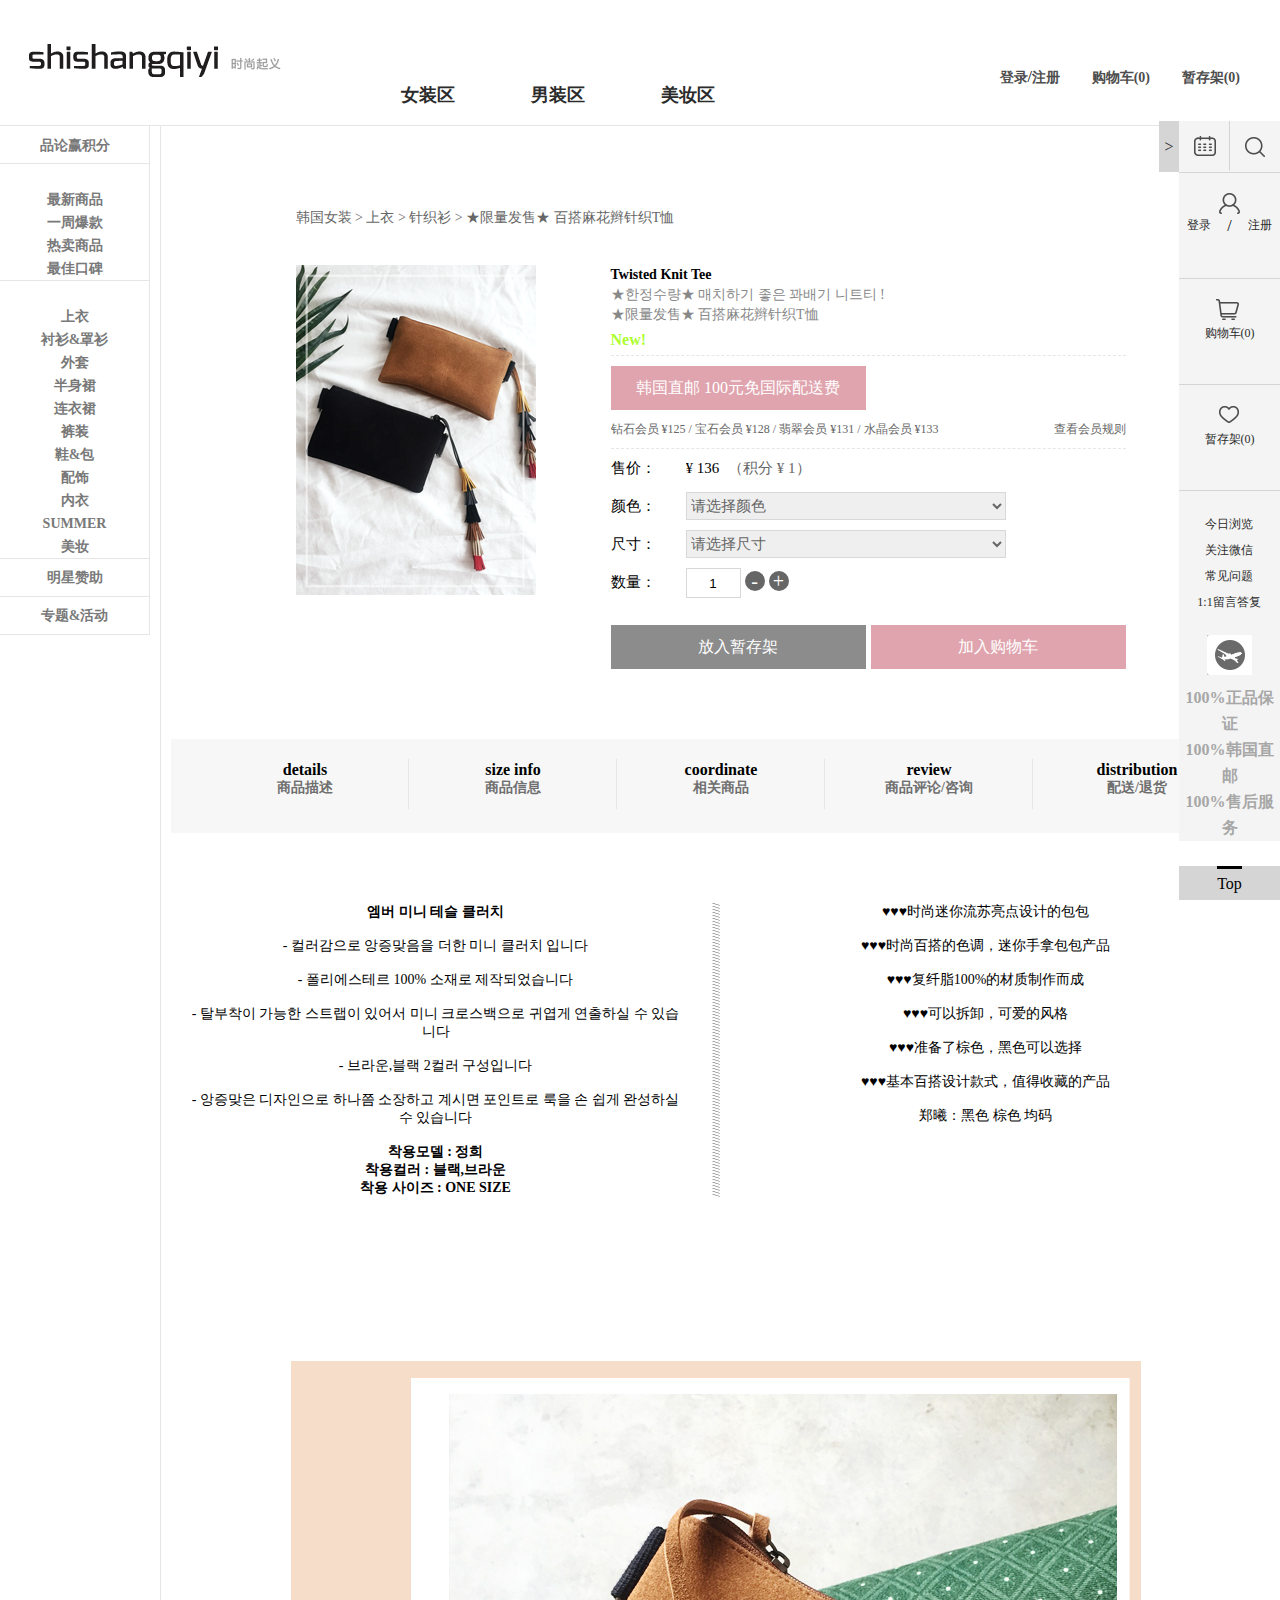
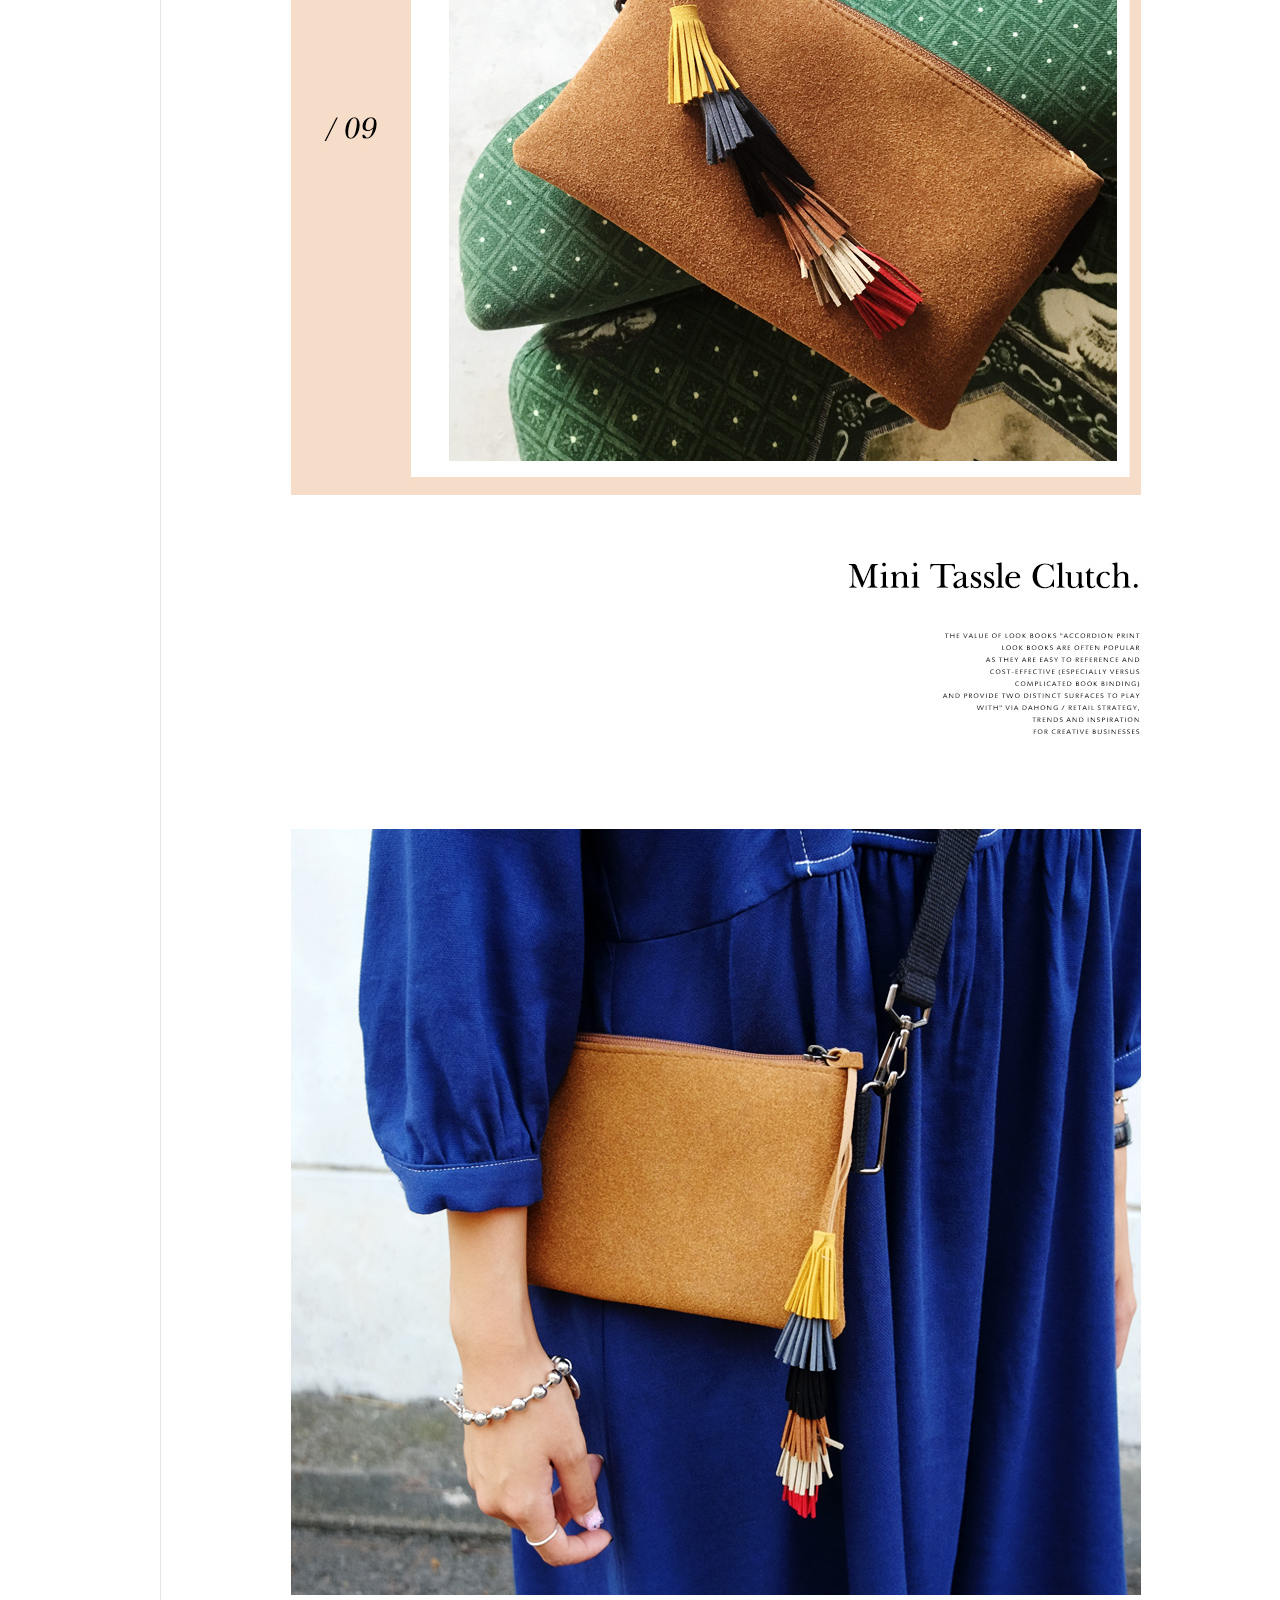
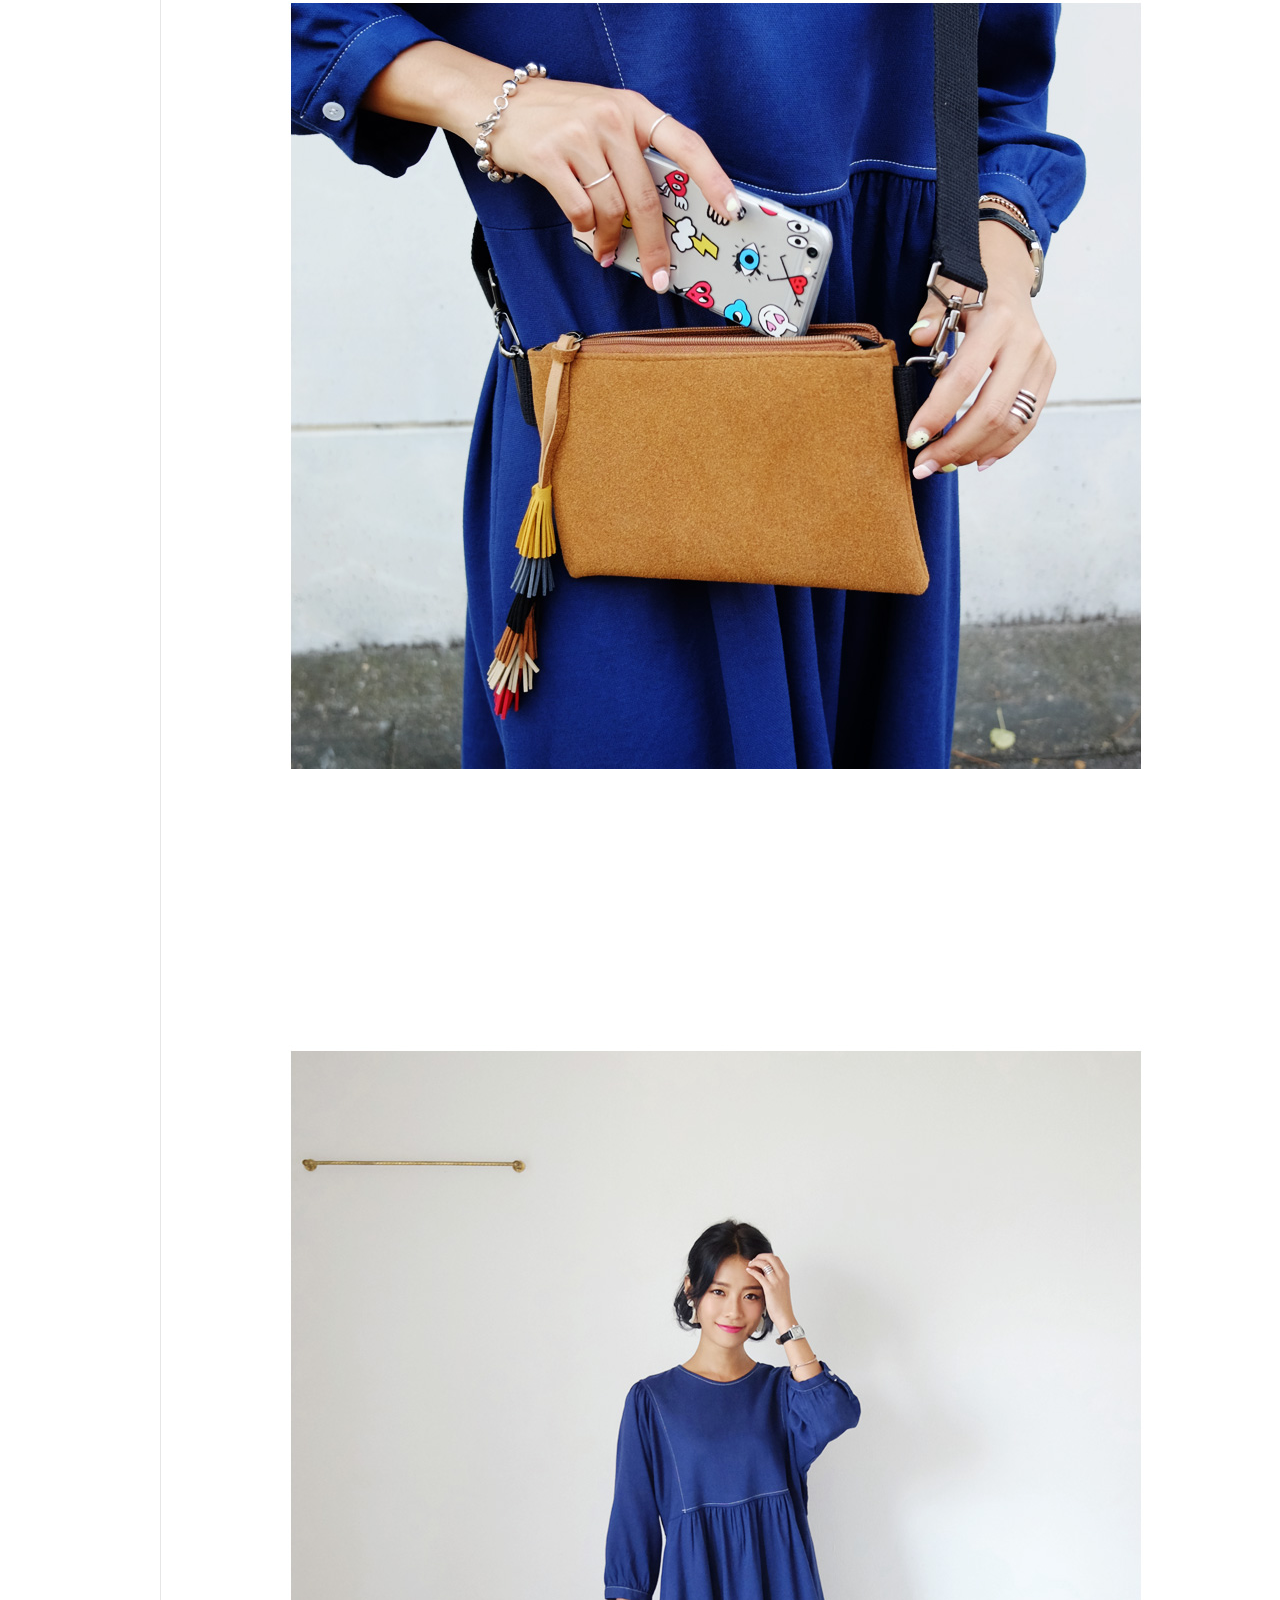
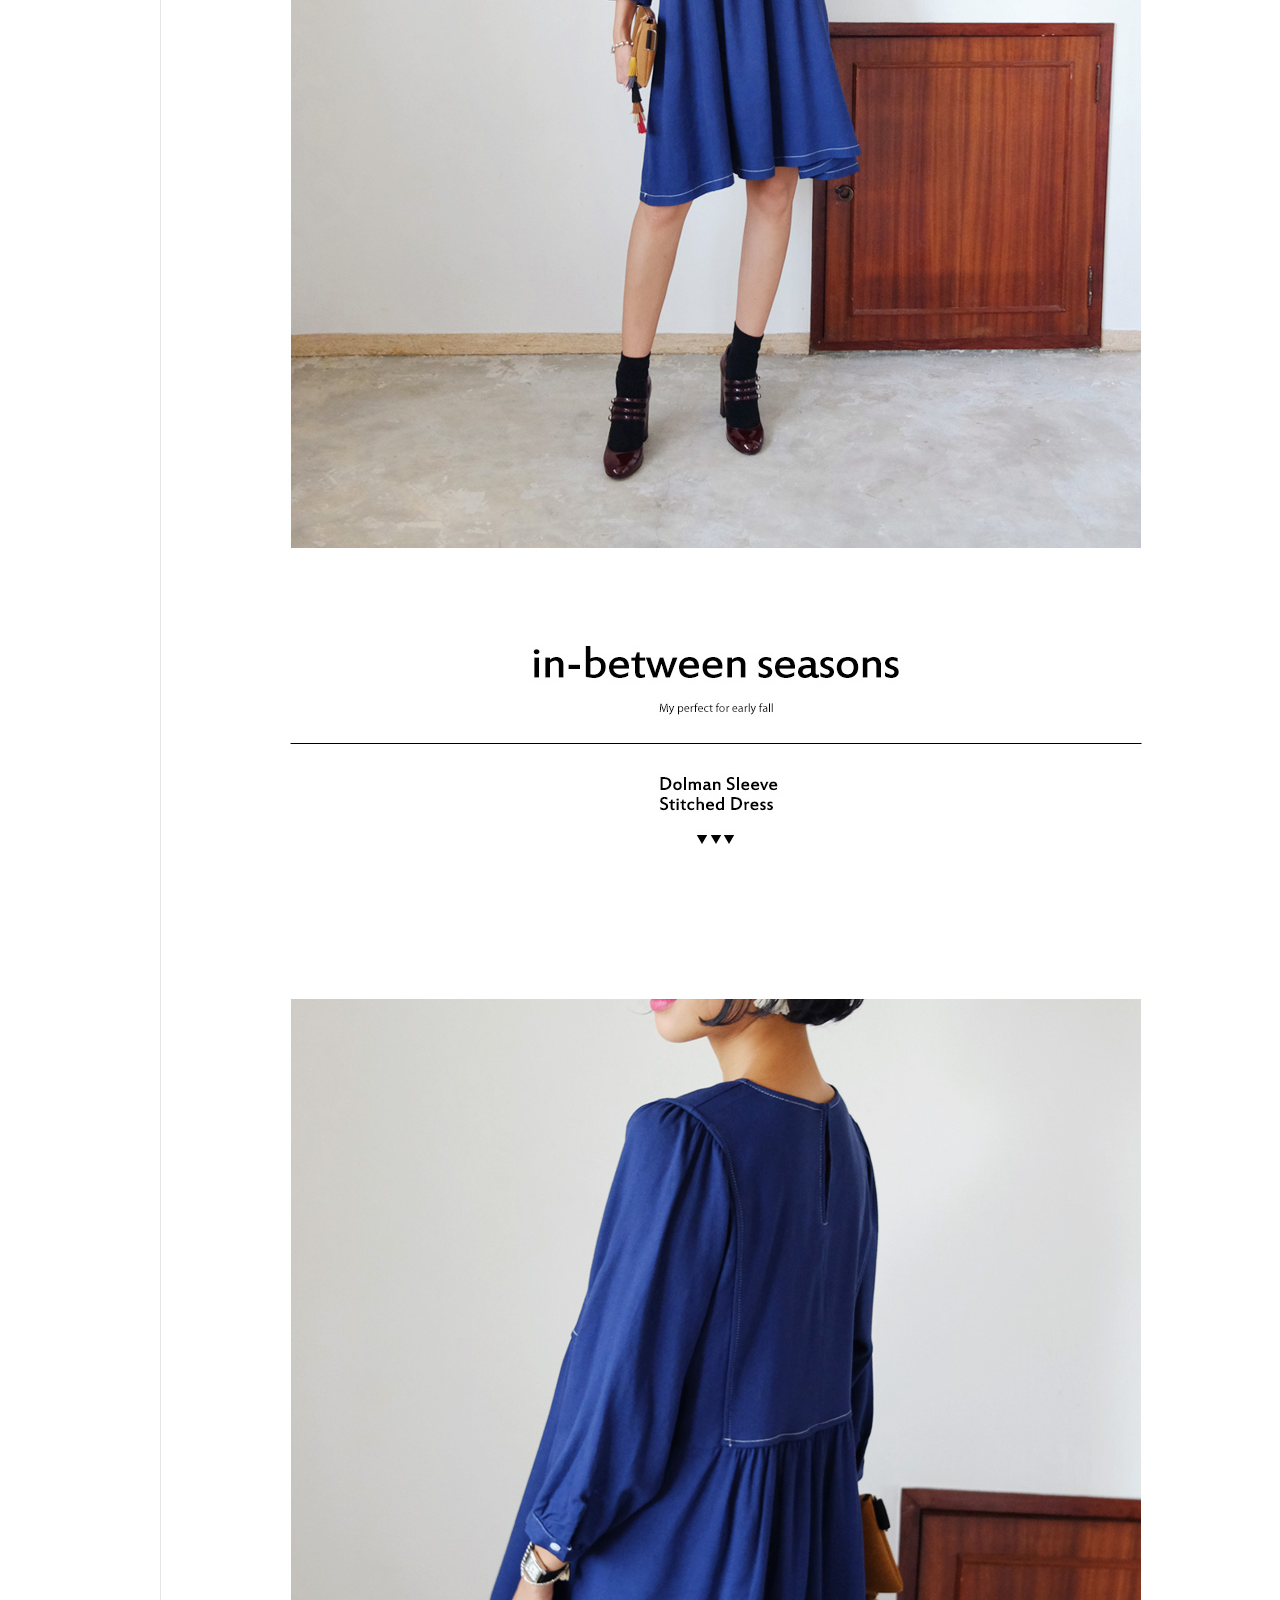
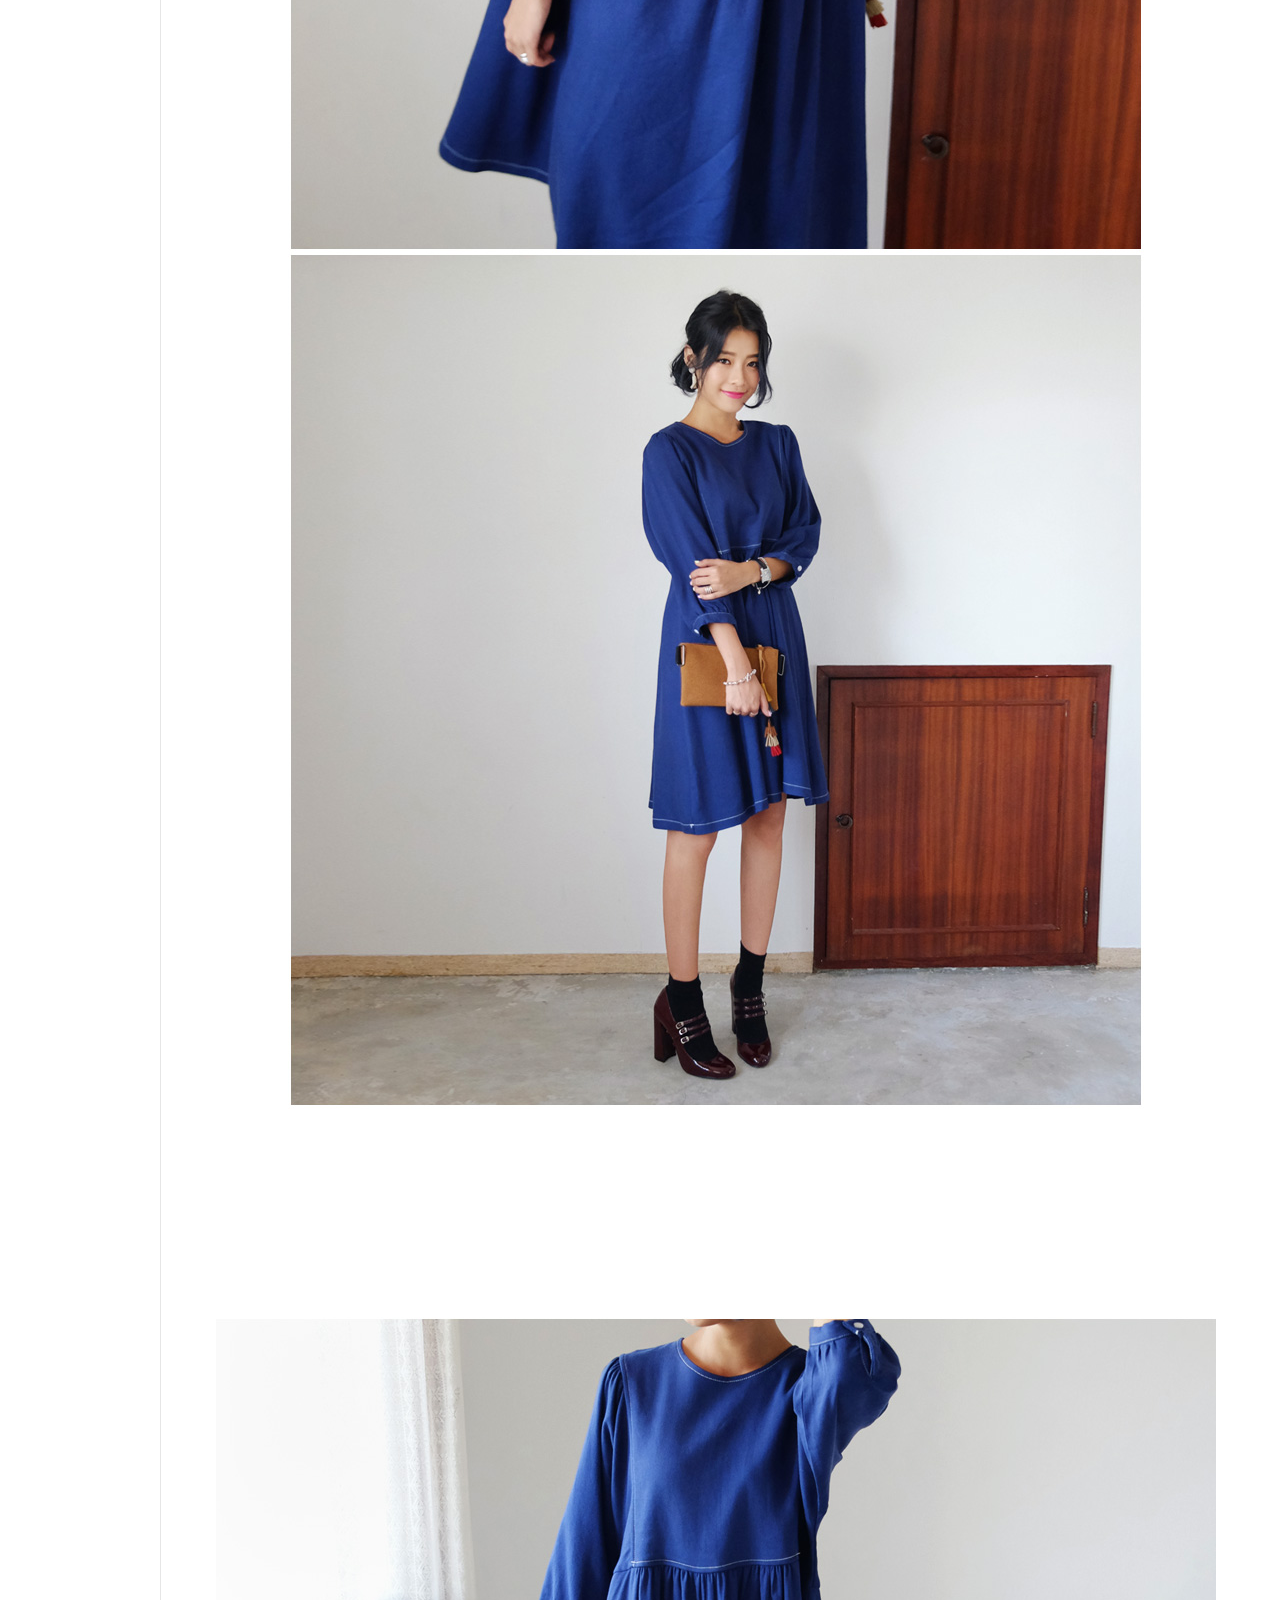
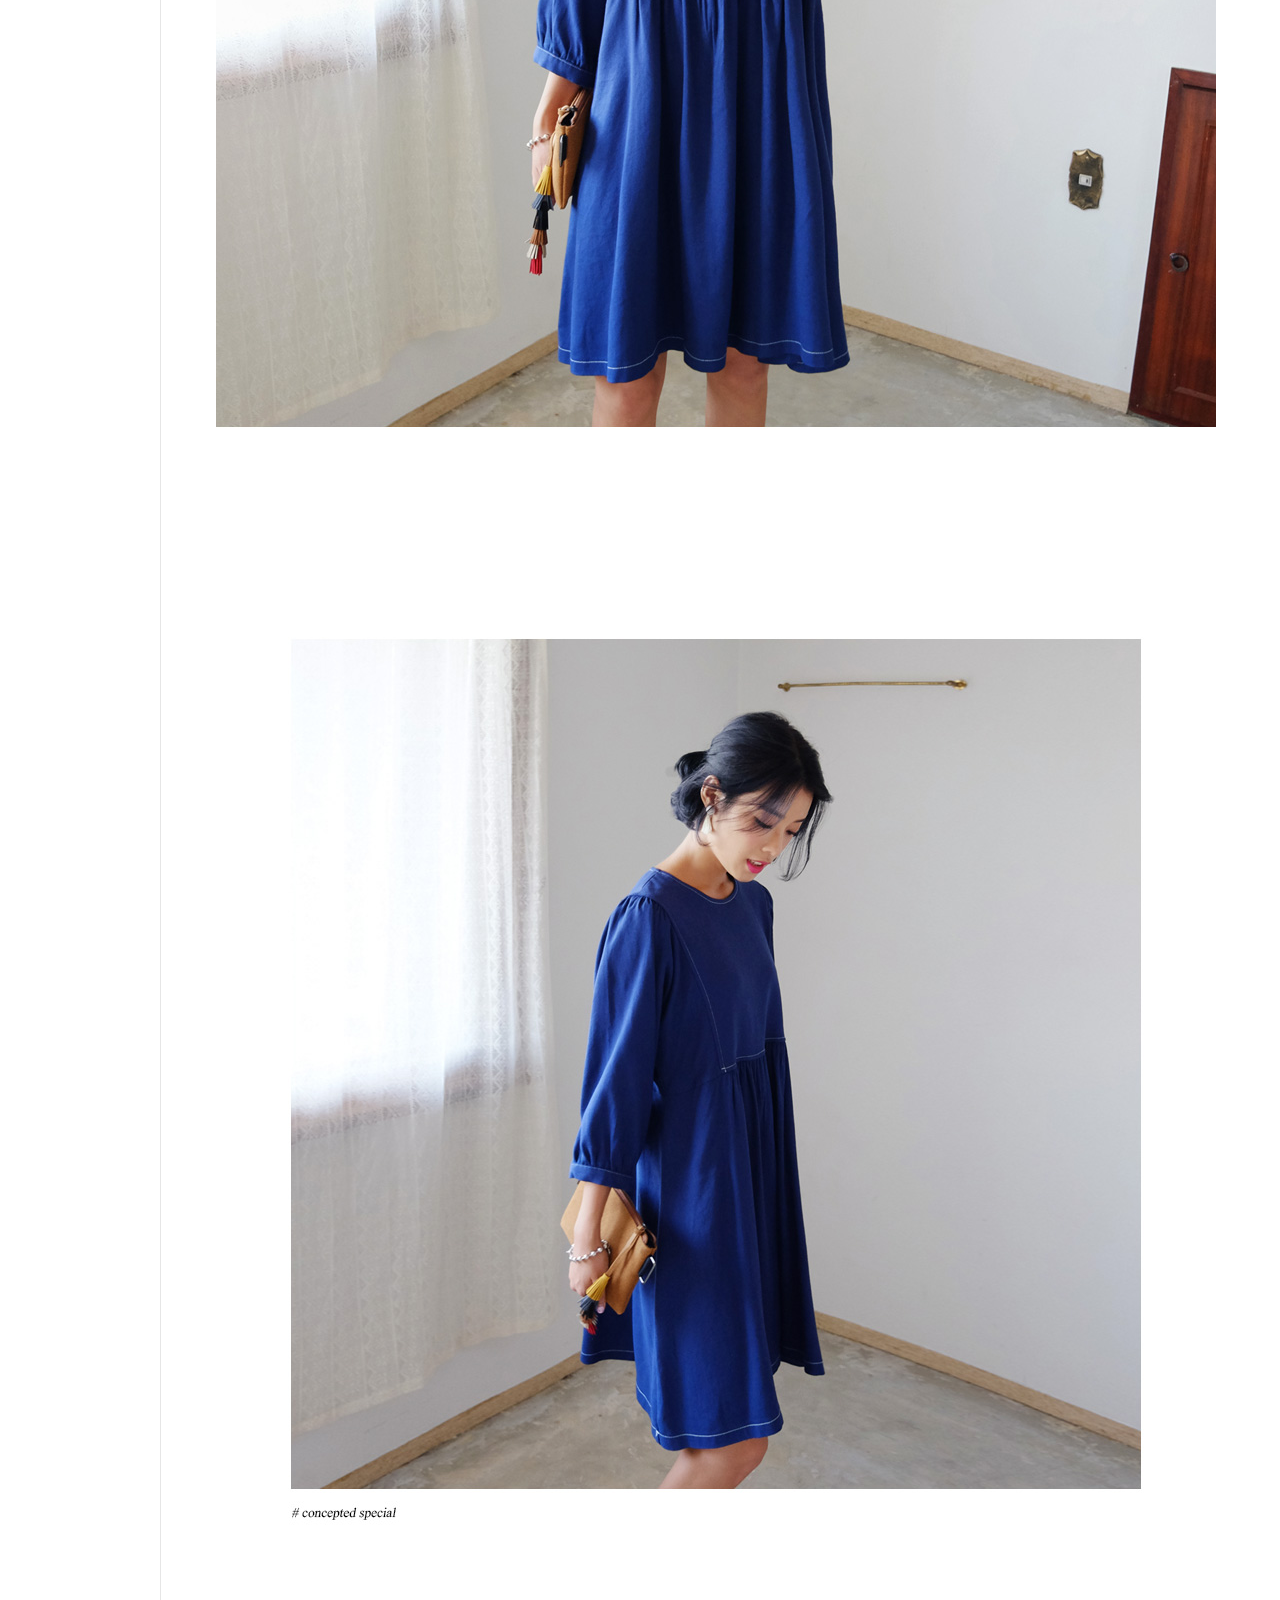
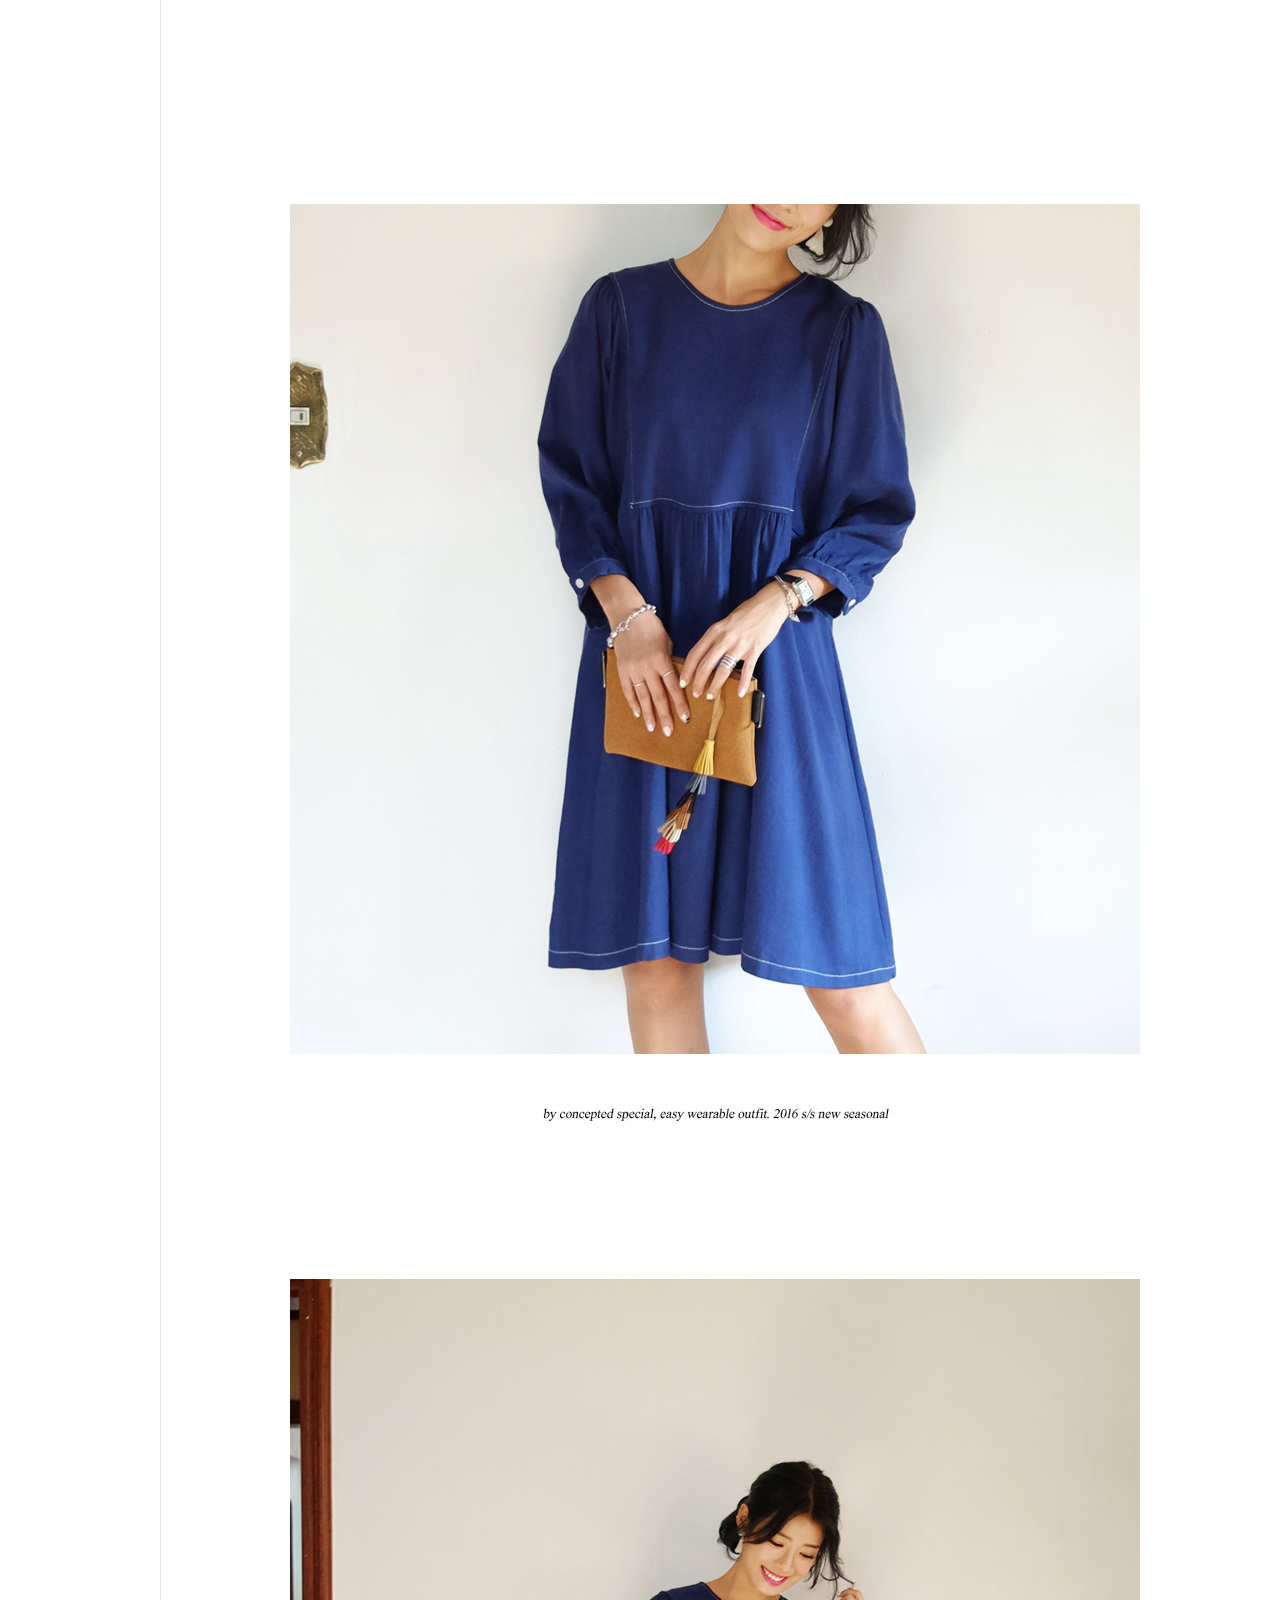
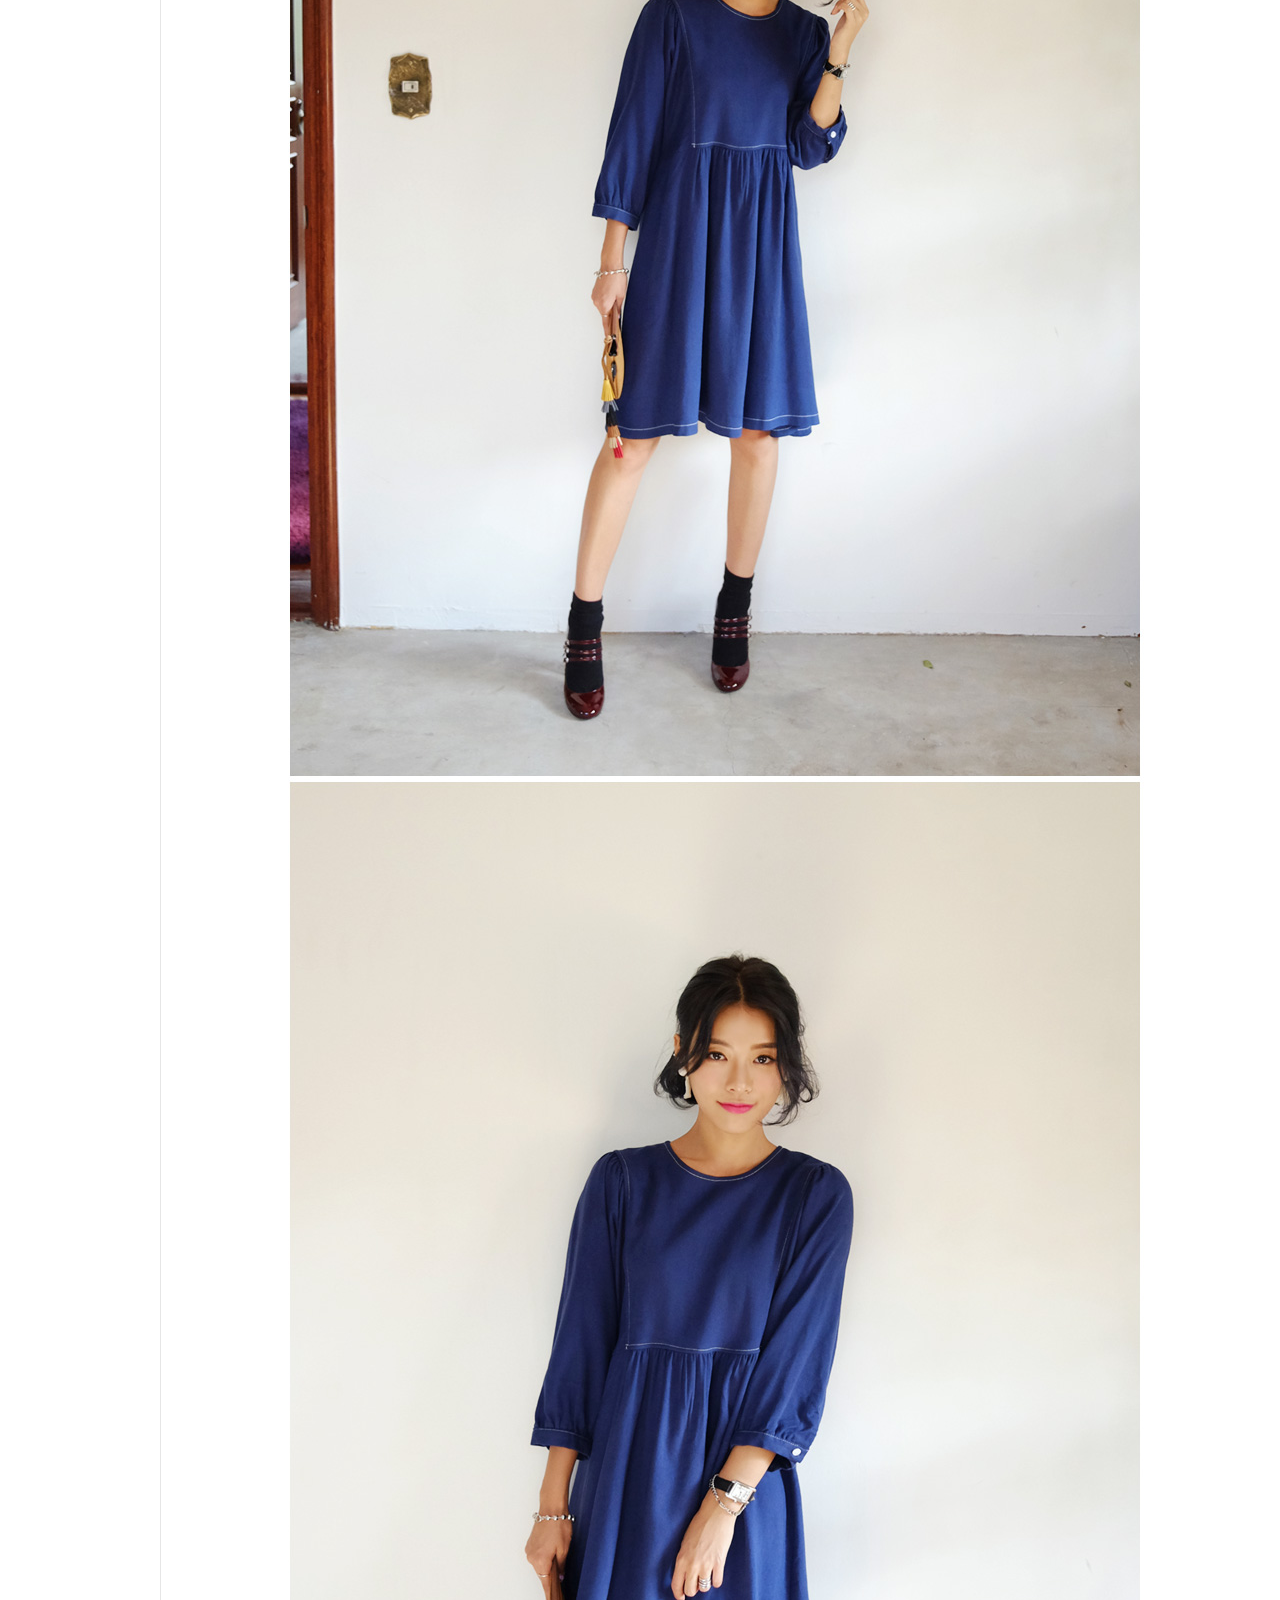
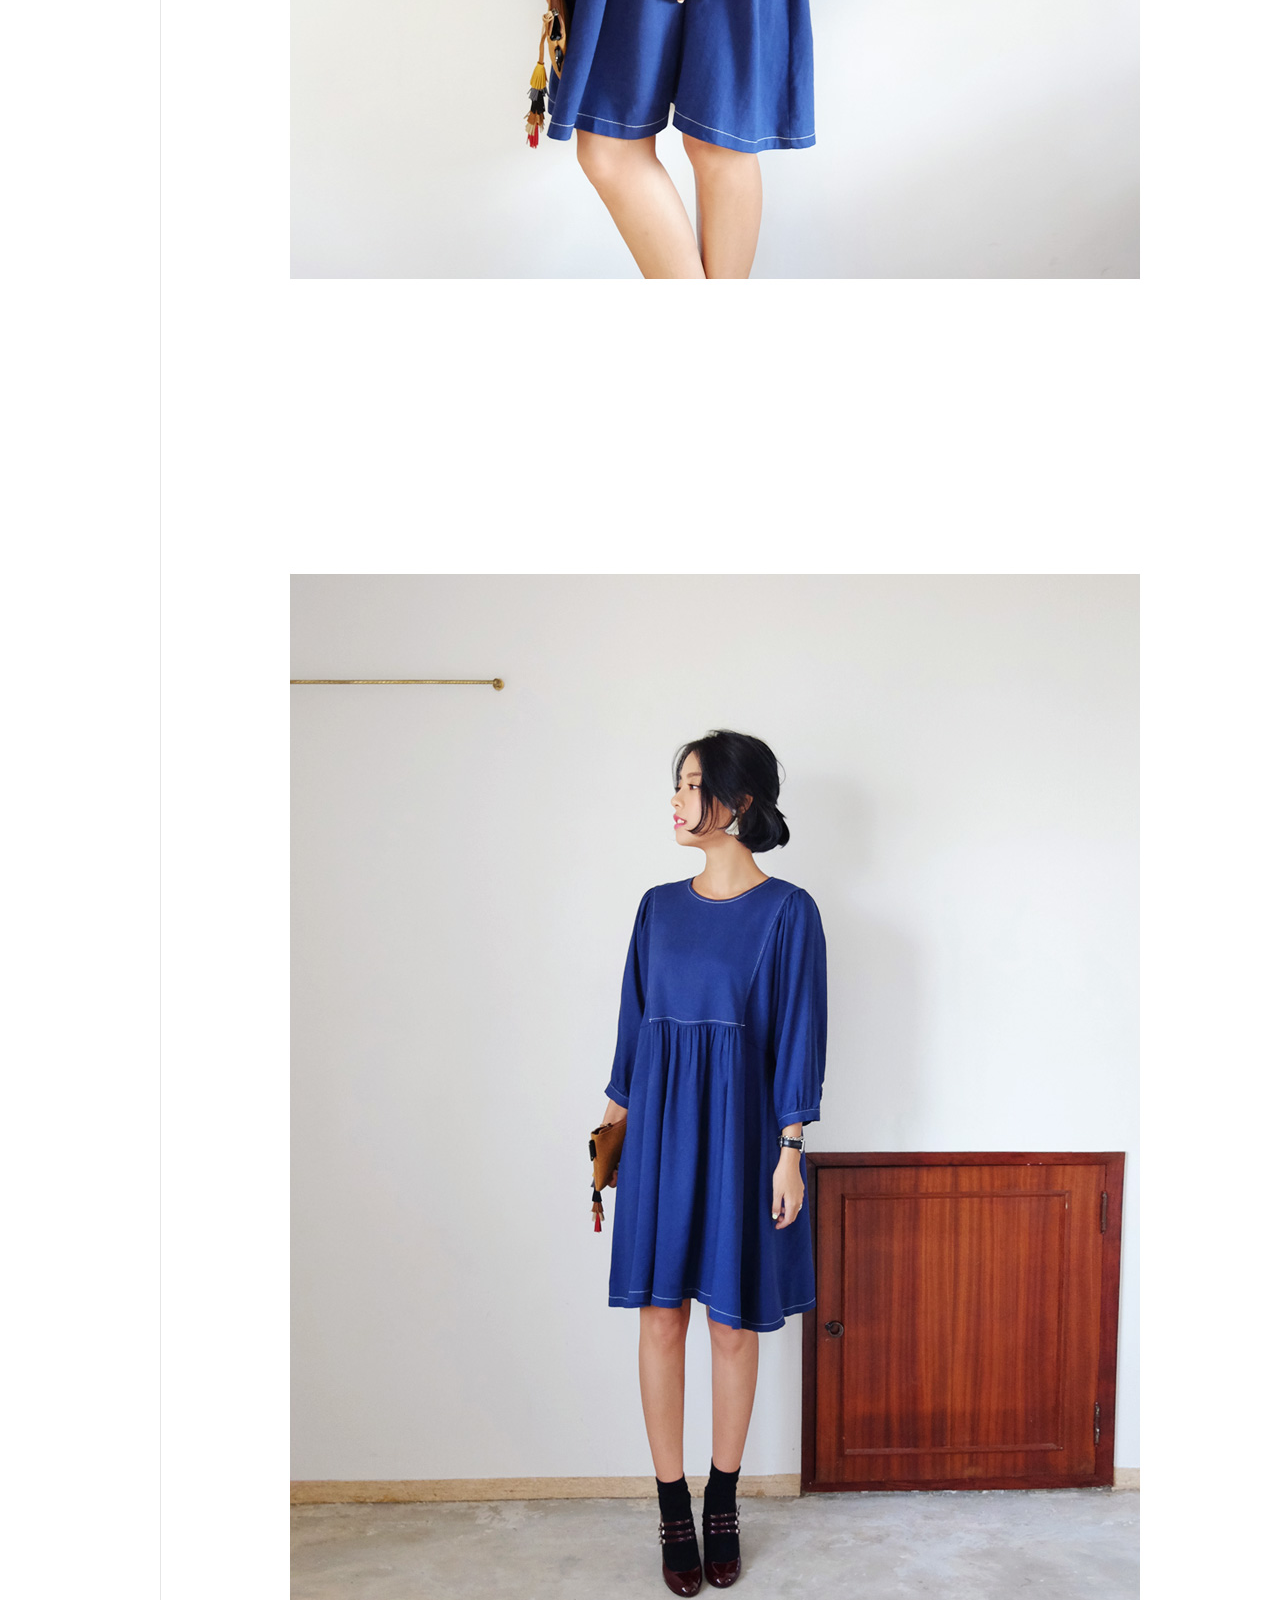
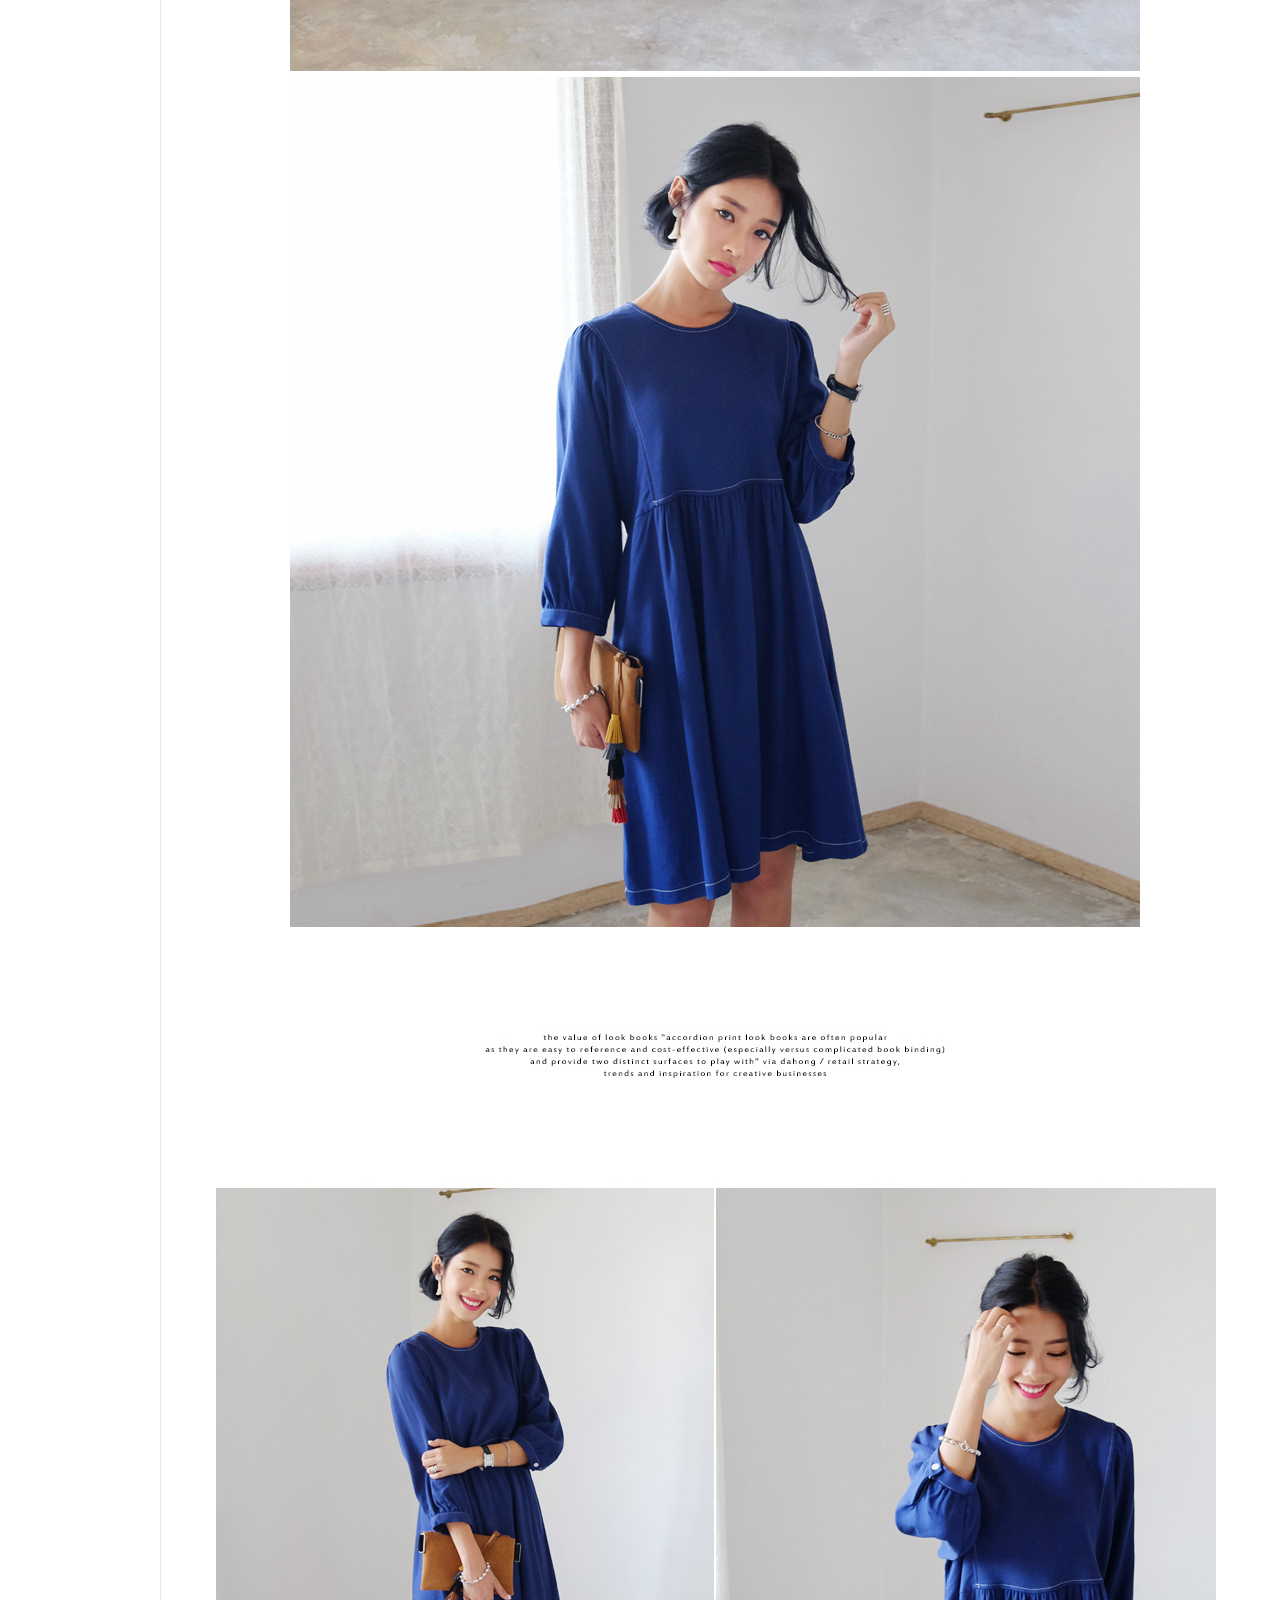
<file: src/html/details.html>
<!DOCTYPE html>
<html>
	<head>
		<meta charset="utf-8" />
		<title>详情页面</title>
		<link rel="stylesheet" type="text/css" href="../css/common.css"/>
		<link rel="stylesheet" type="text/css" href="../css/details.css"/>
		<script src="../assets/jquery-1.12.0.js" type="text/javascript" charset="utf-8"></script>
		<script src="../assets/jQuery.lcommon.js" type="text/javascript" charset="utf-8"></script>
		<script src="../assets/base.js" type="text/javascript" charset="utf-8"></script>
		<script src="../js/cookie_register.js" type="text/javascript" charset="utf-8"></script>
		<script src="../js/cookie_login.js" type="text/javascript" charset="utf-8"></script>
		<script type="text/javascript">
			jQuery(function ($) {
				lcommon();
				cookie_register();
				cookie_wholesale();
				cookie_login();
				cookie_wholesale_login();
			});
		</script>
	</head>
	<body>
		<!--------------------------Top------------------------------------>
		<div class="header">
			<a class="logo" href="../index.html"><img src="../img/logo.png"/></a>
			<ul id="top_nav" class="top_nav">
				<li class="ladies"><a href="index.html">女装区</a></li>
				<li class="men"><a href="index.html">男装区</a></li>
				<li class="cosmetic"><a href="index.html">美妆区</a></li>
			</ul>
			<ul id="user_menu" class="user_menu">
				<li><a href="#" class="login">登录</a>/<a href="#" class="register">注册</a></li>
				<li><a href="#">购物车(<span>0</span>)</a></a></li>
				<li><a href="#">暂存架(<span>0</span>)</a></li>
			</ul>
		</div>
		<!--------------------------left_Nav------------------------------------>
		<div id="left_nav" class="left_nav">
			<ul class="event">
				<li><a href="#">品论赢积分</a></li>
			</ul>
			<ul class="nav">
				<li class="new"><a href="#">最新商品</a></li>
				<li><a href="#">一周爆款</a></li>
				<li><a href="#">热卖商品</a></li>
				<li><a href="#">最佳口碑</a></li>
			</ul>
			<ul class="nav">
				<li><a href="#">上衣</a></li>
				<li><a href="#">衬衫&罩衫</a></li>
				<li><a href="#">外套</a></li>
				<li><a href="#">半身裙</a></li>
				<li><a href="#">连衣裙</a></li>
				<li><a href="#">裤装</a></li>
				<li><a href="#">鞋&包</a></li>
				<li><a href="#">配饰</a></li>
				<li><a href="#">内衣</a></li>
				<li><a href="#">SUMMER</a></li>
				<li><a href="#">美妆</a></li>
			</ul>
			<ul class="event2">
				<li><a href="#">明星赞助</a></li>
				<li><a href="#">专题&活动</a></li>
			</ul>
		</div>
		<!--------------------------wraper------------------------------------>
		<div id="wraper" class="wraper">
			<div class="goodview_nav">
				<a href="#">韩国女装</a> > <a href="#">上衣</a> > <a href="#">针织衫</a> > ★限量发售★ 百搭麻花辫针织T恤
			</div>
			<div class="goodview_item">
				<div class="goodlist_img">
					<img src="../img/hot_33.jpg"/>
				</div>
				<div class="goodlist_detail">
					<div class="goods_title">
						<strong>Twisted Knit Tee</strong>
						<p>★한정수량★ 매치하기 좋은 꽈배기 니트티 !</p>
						<p>★限量发售★ 百搭麻花辫针织T恤</p>
						<span>New!</span>
					</div>
					<p class="interfree">韩国直邮 100元免国际配送费</p>
					<div class="member_price">
						钻石会员 ¥125 / 宝石会员 ¥128 / 翡翠会员 ¥131 / 水晶会员 ¥133<a href="#">查看会员规则</a>
					</div>
					<div class="goods_form">
						<form action="" method="post">
							<div>
								<span class="sell_title">售价：</span>
								<div class="sell_content">
									<span class="sell_price"> ¥ 136 </span>
									<span class="emoney">（积分 ¥ 1）</span>
								</div>
							</div>
							<div>
								<span class="sell_title">颜色：</span>
								<div class="sell_content">
									<select name="gcolor">
										<option value="No" selected="selected">请选择颜色</option>
										<option value="蓝色[블루]">蓝色</option>
										<option value="灰色[그레이]">灰色</option>
										<option value="红棕色[레드브라운]">红棕色</option>
									</select>
								</div>
							</div>
							<div>
								<span class="sell_title">尺寸：</span>
								<div class="sell_content">
									<select name="gsize">
										<option value="No" selected="selected">请选择尺寸</option>
										<option value="ONE SIZE">ONE</option>
									</select>
								</div>
							</div>
							<div class="Gqty">
								<span class="sell_title">数量：</span>
								<div class="sell_content">
									<input type="text" name="Gqty" id="" value="1" maxlength="3"/>
									<a href="#" class="reduce">-</a>
									<a href="#" class="plus">+</a>
								</div>
							</div>
							<div class="good_buy">
								<a href="#" class="myzzim_btn">放入暂存架</a>
								<a href="#" class="cart_btn">加入购物车</a>
							</div>
						</form>
					</div>
				</div>
			</div>
			<div class="goods_nav_list">
				<a href="#">
					<span class="en">details</span>
					<br />
					<span class="cn">商品描述</span>
				</a>
				<b>|</b>
				<a href="#">
					<span class="en">size info</span>
					<br />
					<span class="cn">商品信息</span>
				</a>
				<b>|</b>
				<a href="#">
					<span class="en">coordinate</span>
					<br />
					<span class="cn">相关商品</span>
				</a>
				<b>|</b>
				<a href="#">
					<span class="en">review</span>
					<br />
					<span class="cn">商品评论/咨询</span>
				</a>
				<b>|</b>
				<a href="#">
					<span class="en">distribution</span>
					<br />
					<span class="cn">配送/退货</span>
				</a>
			</div>
			<ul class="goods_detail_list">
				<li>
					<div class="goods_info">
						<div>
							<p><span><strong>엠버 미니 테슬 클러치</strong></span></p>
							<p><br /><span>- 컬러감으로 앙증맞음을 더한 미니 클러치 입니다</span></p>
							<p><br /><span>- 폴리에스테르 100% 소재로 제작되었습니다</span></p>
							<p><br /><span>- 탈부착이 가능한 스트랩이 있어서 미니 크로스백으로 귀엽게 연출하실 수 있습니다</span></p>
							<p><br /><span>- 브라운,블랙 2컬러 구성입니다</span></p>
							<p><br /><span>- 앙증맞은 디자인으로 하나쯤 소장하고 계시면 포인트로 룩을 손 쉽게 완성하실 수 있습니다</span></p>
							<p>
								<br />
								<span>
									<strong>
										착용모델 : 정희
										<br />
										착용컬러 : 블랙,브라운
										<br />
										착용 사이즈 : ONE SIZE
									</strong>
								</span>
							</p>
						</div>
						<div>
							<p><span>♥♥♥时尚迷你流苏亮点设计的包包</span></p>
							<p><br /><span>♥♥♥时尚百搭的色调，迷你手拿包包产品</span></p>
							<p><br /><span>♥♥♥复纤脂100%的材质制作而成</span></p>
							<p><br /><span>♥♥♥可以拆卸，可爱的风格</span></p>
							<p><br /><span>♥♥♥准备了棕色，黑色可以选择</span></p>
							<p><br /><span>♥♥♥基本百搭设计款式，值得收藏的产品</span></p>
							<p><br /><span>郑曦：黑色 棕色 均码</span></p>
						</div>
					</div>	
					<div class="goods_img">
						<img src="../img/D693792_x1.jpg"/>
						<img src="../img/D693792_x2.jpg"/>
						<img src="../img/D693792_x3.jpg"/>
						<img src="../img/D693792_x4.jpg"/>
						<img src="../img/D693792_x5.jpg"/>
						<img src="../img/D693792_x6.jpg"/>
						<img src="../img/D693792_x7.jpg"/>
						<img src="../img/D693792_x8.jpg"/>
						<img src="../img/D693792_n.jpg"/>
						<img src="../img/D693792_s4.jpg"/>
					</div>
				</li>
				<li>
					<h3>
						<span class="en">size info</span>
						<br />
						<span class="cn">商品信息</span>
					</h3>
					<div class="size_info">
						<div class="goods_Material">
							<div class="material_detail">
								<div class="material_title">关于退货</div>
								<div class="material_item">可退货</div>
							</div>
							<div class="material_detail">
								<div class="material_title">面料/材质</div>
								<div class="material_item">富纤酯100%</div>
							</div>
							<div class="material_detail">
								<div class="material_title">透光度</div>
								<div class="material_item">
									<span>透</span>
									<span>轻微透</span>
									<span>不透</span>
								</div>
							</div>
							<div class="material_detail">
								<div class="material_title">厚度</div>
								<div class="material_item">
									<span>厚</span>
									<span>适中</span>
									<span>薄</span>
								</div>
							</div>
							<div class="material_detail">
								<div class="material_title">有否内衬</div>
								<div class="material_item">
									<span>有内衬</span>
									<span>无内衬</span>
								</div>
							</div>
							<div class="material_detail">
								<div class="material_title">弹性情况</div>
								<div class="material_item">
									<span>有弹性</span>
									<span>微弹性</span>
									<span>无弹性</span>
								</div>
							</div>
						</div>
						<div class="size_detail">
							<img src="../img/124_cn.jpg"/>
						</div>
					</div>
					<table border="0" cellspacing="1" cellpadding="3" width="860" align="center" bgcolor="#E6E6E6">
						<tbody>
							<tr>
								<td width="100" height="30" align="center" bgcolor="#F4F4F4" valign="middle">&nbsp;</td>
								<td width="100" align="center" bgcolor="#F4F4F4" valign="middle">宽</td>
								<td width="100" align="center" bgcolor="#F4F4F4" valign="middle">长</td>
								<td width="100" align="center" bgcolor="#F4F4F4" valign="middle">背带长度</td>
							</tr>
							<tr>
								<td width="100" height="30" align="center" bgcolor="#F4F4F4" valign="middle">ONESIZE</td>
								<td width="100" align="center" bgcolor="#FFFFFF" valign="middle">22</td>
								<td width="100" align="center" bgcolor="#FFFFFF" valign="middle">13.5</td>
								<td width="100" align="center" bgcolor="#FFFFFF" valign="middle">68~122</td>
							</tr>
						</tbody>
					</table>
					<div class="wash_detail">
						
					</div>
					<h3>
						<span class="en">model info</span>
						<br />
						<span class="cn">模特信息</span>
					</h3>
					<div class="model_img">
						<img src="../img/270_cn.JPEG"/>
					</div>
				</li>
				<li>
					<h3>
						<span class="en">coordinate</span>
						<br />
						<span class="cn">相关商品</span>
					</h3>
					<ul class="saleList">
						<li>
							<a href="#"><img class="Gpic" src="../img/D693798_d.jpg"/></a>
							<p class="GIcon"><span></span></p>
							<p class="Gtitle"><a href="#">귀여운 패턴으로 시선집중 폰케이스!!</a></p>
							<p class="Gtitle"><a href="#">可爱印图亮点，集中视线!!</a></p>
							<p class="Gname"><a href="#">Caracter IPhone Case</a></p>
							<p class="Gamount">售价:100 元</p>
						</li>
						<li>
							<a href="#"><img class="Gpic" src="../img/D693705_d.jpg"/></a>
							<p class="GIcon"><span>HOT!</span></p>
							<p class="Gtitle"><a href="#">만능코디를 책임지는 데님 롱~ 스커트!!</a></p>
							<p class="Gtitle"><a href="#">时尚百搭，牛仔布材质，长版型半身裙~!!</a></p>
							<p class="Gname"><a href="#">High Waist Button Maxi Demin Skirt</a></p>
							<p class="Gamount">售价:205 元</p>
						</li>
					</ul>
				</li>
				<li id="review">
					<div class="review_box">
						<div class="review_title">
							<div class="review_count">
								商品评论-中国 ( <span id="review_count">2</span> )
							</div>
							<div class="review_tip">只要你的评论真实、客观，就有机会获得1-5个积分！（请到我的账户确认已收货之后发表）</div>
						</div>
						<div class="review_main">
							<ul>
								<li>
									<div class="review_lists">
										<div class="lists_time">2016/09/21</div>
										<div class="lists_title"><a href="#"> 不错的</a></div>
										<div class="lists_writer">queenna-**</div>
									</div>
									<div class="review_detail">
										<div class="review_size">
											尺寸：ONE SIZE&nbsp;&nbsp;&nbsp;颜色：A
										</div>
										<div class="review_content">
											在泰国贴了，好看
										</div>
									</div>
								</li>
								<li>
									<div class="review_lists">
										<div class="lists_time">2016/09/21</div>
										<div class="lists_title"><a href="#"> 不错的</a></div>
										<div class="lists_writer">queenna-**</div>
									</div>
									<div class="review_detail">
										<div class="review_size">
											尺寸：ONE SIZE&nbsp;&nbsp;&nbsp;颜色：A
										</div>
										<div class="review_content">
											在泰国贴了，好看
										</div>
									</div>
								</li>
							</ul>
						</div>
						<div class="lists_page">
							
						</div>
						<a href="#" class="review_btn">评论</a>
					</div>
					<div class="review_box">
						<div class="review_title">
							<div class="review_count">
								商品评论-韩国 ( <span id="review_count">2</span> )
							</div>
						</div>
						<div class="review_main">
							<ul>
								<li>
									<div class="review_lists">
										<div class="lists_time">2016/09/21</div>
										<div class="lists_title"><a href="#"> 이쁘게 잘 쓰겠씁니다.</a></div>
										<div class="lists_writer">viki07**</div>
									</div>
									<div class="review_detail">
										<div class="review_size">
											尺寸：ONE SIZE&nbsp;&nbsp;&nbsp;颜色：B
										</div>
										<div class="review_content">
											맘에 쏙 들어요~<br />이쁘게 잘 쓰겠씁니다.
										</div>
									</div>
								</li>
								<li>
									<div class="review_lists">
										<div class="lists_time">2016/09/21</div>
										<div class="lists_title"><a href="#"> 이쁘게 잘 쓰겠씁니다.</a></div>
										<div class="lists_writer">viki07**</div>
									</div>
									<div class="review_detail">
										<div class="review_size">
											尺寸：ONE SIZE&nbsp;&nbsp;&nbsp;颜色：B
										</div>
										<div class="review_content">
											맘에 쏙 들어요~<br />이쁘게 잘 쓰겠씁니다.
										</div>
									</div>
								</li>
							</ul>
						</div>
						<div class="lists_page">
							
						</div>
						<a href="#" class="review_btn">提问</a>
					</div>
					<div class="review_box">
						<div class="review_title">
							<div class="review_count">
								商品咨询 ( <span id="review_count">2</span> )
							</div>
							<div class="review_tip">解答关于商品的所有问题，仅限于商品相关信息的咨询，与商品无关的留言以及广告一律删除</div>
						</div>
						<div class="review_main">
							<ul>
								<li>
									<div class="review_lists">
										<div class="lists_time">2016/09/21</div>
										<div class="lists_title"><a href="#"> 不错的</a></div>
										<div class="lists_writer">queenna-**</div>
									</div>
									<div class="review_detail">
										<div class="review_size">
											尺寸：ONE SIZE&nbsp;&nbsp;&nbsp;颜色：A
										</div>
										<div class="review_content">
											在泰国贴了，好看
										</div>
									</div>
								</li>
								<li>
									<div class="review_lists">
										<div class="lists_time">2016/09/21</div>
										<div class="lists_title"><a href="#"> 不错的</a></div>
										<div class="lists_writer">queenna-**</div>
									</div>
									<div class="review_detail">
										<div class="review_size">
											尺寸：ONE SIZE&nbsp;&nbsp;&nbsp;颜色：A
										</div>
										<div class="review_content">
											在泰国贴了，好看
										</div>
									</div>
								</li>
							</ul>
						</div>
						<div class="lists_page">
							
						</div>
					</div>
				</li>
				<li>
					<h3>
						<span class="en">distribution</span>
						<br />
						<span class="cn">配送/退货</span>
					</h3>
					<ul class="distribution_list">
						<li>
							<div class="distribution_list_info">
								<div class="distribution_list_title">
									配送方式：
								</div>
								<div class="distribution_list_detail">
									圆通国际
								</div>
							</div>
						</li>
						<li>
							<div class="distribution_list_info">
								<div class="distribution_list_title">
									配送时间：
								</div>
								<div class="distribution_list_detail">
									直购商品是由韩国直接配送给会员，配送时间为3-6个工作日，<br />不排除通关物流节假日等其它异常原因导致的订单延迟，不作为最终承诺哦~
								</div>
							</div>
						</li>
						<li>
							<div class="distribution_list_info">
								<div class="distribution_list_title">
									退货须知：
								</div>
								<div class="distribution_list_detail">
									自签收之日起7日内（以快递公司的送货单上的签收日期为准）提交退货，<br />
									并将商品（包括吊牌）连同包装盒内的发货单（如有赠品连同赠品）一并寄还到时尚起义，才能为您安排退货。<br />
									并将商品（包括吊牌）连同包装盒内的发货单（如有赠品连同赠品）一并寄还到时尚起义，才能为您安排退货。<br />
									以及无任何穿着痕迹、或洗涤痕迹， 配送费由自己承担。
								</div>
							</div>
						</li>
					</ul>
				</li>
			</ul>
		</div>
		<!--------------------------right_Nav------------------------------------>
		<div class="right_nav" id="right_nav">
			<div id="right_wraper" class="right_wraper">
				<a href="#" id="right_btn" class="right_btn">></a>
				<ul class="quick_menu">
					<li><a class="reg_btn" href="#"></a></li>
					<li><a class="search_btn" href="#"></a></li>
				</ul>
				<ul class="users_menu">
					<li class="logins"><a href="#" class="login">登录</a>/<a href="#" class="register">注册</a></li>
					<li class="cart"><a href="#">购物车(<span>0</span>)</a></li>
					<li class="zzim"><a href="#">暂存架(<span>0</span>)</a></li>
				</ul>
				<ul class="help_menu">
					<li><a class="history_btn" href="#">今日浏览</a></li>
					<li class="weixin">
						<a class="weixin_btn" href="#">关注微信</a>
						<div class="weixin_pop" id="weixin_pop">
							<div class="weixin_code">
								<img src="../css/img/weixin_code.jpg"/>
							</div>
							<div class="weixin_txt">
								<p class="weixin_txt_title1">关注时尚起义官方微信</p>
								<p class="weixin_txt_title2"><strong>潮流&折扣早知道</strong></p>
							</div>
						</div>
					</li>
					<li><a href="#right_nav">常见问题</a></li>
					<li><a href="#">1:1留言答复</a></li>
				</ul>
				<strong class="promise">100%正品保证<br/>100%韩国直邮<br/>100%售后服务</strong>
				<a href="#" id="top_btn" class="top_btn"><span>Top</span></a>
			</div>
		</div>
		<!--------------------------guarantee------------------------------------>
		<div id="guarantee" class="guarantee">
			<img src="../img/guarantee.jpg"/>
		</div>
		<!--------------------------footer------------------------------------>
		<div id="footer" class="footer">
			<div class="footer_top">
				<div class="footer_top_contact">
					<div class="tel">
						<p>CALL CENTER</p>
						<h2>400-818-4371</h2>
					</div>
					<div class="work_time">
						8:00AM-17:00PM / 午休 12:00PM-13:00PM
						<br />
						周六日、法定节假日休息
					</div>
					<div class="address">
						退货地址：上海市闵行区万源路2158号 泓毅大厦413室
						<br />
						邮编：201103
					</div>
					<div class="copyright">
						<p class="copyrighr_p">上海智桓市场营销策划有限公司 / 网站经营许可证号 沪ICP备06036963号</p>
					</div>
				</div>
				<div class="footer_top_help">
					<div class="help_top">
						<div class="help_top_detail">
							<h3>新手上路</h3>
							<ul>
								<li><a href="#"> > 怎样下订单</a></li>
								<li><a href="#"> > 会员等级制度</a></li>
								<li><a href="#"> > 积分&优惠券</a></li>
							</ul>
						</div>
						<div class="help_top_detail">
							<h3>关于订购</h3>
							<ul>
								<li><a href="#"> > 支付方式</a></li>
								<li><a href="#"> > 配送时间</a></li>
								<li><a href="#"> > 配送费用</a></li>
							</ul>
						</div>
						<div class="help_top_detail">
							<h3>帮助中心</h3>
							<ul>
								<li><a href="#"> > 找回密码</a></li>
								<li><a href="#"> > 常见问题</a></li>
								<li><a href="#"> > 公告栏</a></li>
							</ul>
						</div>
						<div class="help_top_detail">
							<h3>售后服务</h3>
							<ul>
								<li><a href="#"> > 退货政策</a></li>
								<li><a href="#"> > 退货申请</a></li>
								<li><a href="#"> > 留言&回复</a></li>
							</ul>
						</div>
						<div class="help_top_detail">
							<h3>关于我们</h3>
							<ul>
								<li><a href="#"> > 平台介绍</a></li>
								<li><a href="#"> > 联系我们</a></li>
								<li><a href="#"> > 加入我们</a></li>
							</ul>
						</div>
					</div>
					<div class="help_bottom">
						<div class="help_bottom_email">
							<a href="#">我要女装</a>
							<a href="#">我要男装</a>
							<input type="text" name="" id="" value="" placeholder="订阅我们的邮件"/>
							<a href="#">订阅</a>
						</div>
						<ul class="nums">
							<li> · 新商品数量<em>300</em>件</li>
							<li> · 热卖商品数量<em>3000</em>件</li>
						</ul>
					</div>
				</div>
			</div>
			<div class="footer_bottom">
				<a href="#"><img src="../css/img/alipay.jpg"/></a>
				<a href="#"><img src="../css/img/cert.png"/></a>
				<a href="#"><img src="../css/img/cnnic.png"/></a>
				<a href="#"><img src="../css/img/12377.jpg"/></a>
				<a href="#"><img src="../css/img/12377_app.jpg"/></a>
				<a href="#"><img src="../css/img/direct.jpg"/></a>
				<a href="#"><img src="../css/img/charge.jpg"/></a>
				<a href="#"><img src="../css/img/quality.jpg"/></a>
			</div>
		</div>
		<!--------------------------top_nav------------------------------------>
		<div id="top_bar" class="top_bar">
			<a class="indexs" href="index.html">shishangqiyi</a>
			<ul>
				<li><a href="#">最新商品</a></li>
				<li><a href="#">一周爆款</a></li>
				<li><a href="#">上衣</a></li>
				<li><a href="#">衬衫&罩衫</a></li>
				<li><a href="#">外套</a></li>
				<li><a href="#">半身裙</a></li>
				<li><a href="#">连衣裙</a></li>
				<li><a href="#">裤装</a></li>
				<li><a href="#">鞋&包</a></li>
				<li><a href="#">配饰</a></li>
				<li><a href="#">内衣</a></li>
				<li><a href="#">SUMMER</a></li>
				<li><a href="#">美妆</a></li>
				<li><a href="#">热卖商品</a></li>
				<li><a href="#">最佳口碑</a></li>
			</ul>
		</div>
		<!--------------------------login------------------------------------>
		<div class="pop_Alpha"></div>
		<div class="pop_login">
			<div class="pop_login_wraper">
				<a href="#" class="pop_login_close"></a>
				<ul class="pop_login_box">
					<!--登录-->
					<li class="reg_login">
						<ul class="reg_select">
							<li class="cur"><a href="#">普通会员登录</a></li>
							<li><a href="#">批发会员登录</a></li>
						</ul>
						<ul>
							<li class="login_pt">
								<form method="post">
									<div class="pop_login_attention">
										<strong>注意！</strong>普通会员和批发会员帐户不共享，请知晓！
									</div>
									<div class="pop_login_form">
										<div class="pop_login_input">
											<div>
												<input type="text" name="userid" id="" value="" size="30" maxlength="40" class="text" tabindex="1" placeholder="电子邮件"/>
											</div>
											<div class="pwd_input">
												<input type="password" name="pwd_login" id="" value="" maxlength="15" size="30" class="pwd" tabindex="2" placeholder="您的密码"/>
											</div>
										</div>
										<a href="#" class="pop_login_submit">登录</a>
									</div>
									<div class="pop_login_tip">
										<div class="save">
											<label>
												<input type="checkbox" name="save" id="save" value="" />保存电子邮件
											</label>
										</div>
										<div class="login_item">
											<a href="#" class="register" id="register">新用户注册</a>|
											<a href="#">忘记密码</a>|
											<a href="#">支付宝登录</a>
										</div>
									</div>
								</form>
							</li>
							<li class="login_wholesale">
								<form method="post">
									<div class="pop_login_attention">
										<strong>注意！</strong>普通会员和批发会员帐户不共享，请知晓！
									</div>
									<div class="pop_login_form">
										<div class="pop_login_input">
											<!--<div class="emailcheckstr"></div>-->
											<div>
												<input type="text" name="userid" id="" value="" size="30" maxlength="40" class="text" tabindex="1" placeholder="电子邮件"/>
											</div>
											<div class="pwd_input">
												<input type="password" name="pwd_login" id="" value="" maxlength="15" size="30" class="pwd" tabindex="2" placeholder="您的密码"/>
											</div>
										</div>
										<a href="#" class="pop_login_submit">登录</a>
									</div>
									<div class="pop_login_tip">
										<div class="save">
											<label>
												<input type="checkbox" name="save" id="save" value="" />保存电子邮件
											</label>
										</div>
										<div class="login_item">
											<a href="#" class="register" id="register">新用户注册</a>|
											<a href="#">忘记密码</a>
										</div>
									</div>
								</form>
							</li>
						</ul>
					</li>
					<!--注册-->
					<li class="reg_register">
						<ul class="reg_select">
							<li class="cur"><a href="#">普通会员注册</a></li>
							<li><a href="#">批发会员注册</a></li>
						</ul>
						<ul class="reg_frm">
							<li class="register_pt">
								<form method="post" name="regform">
									<div class="pop_register_form">
										<div class="pop_register_input">
											<div class="pop_register_item">	
												<input type="text" name="email" value="" maxlength="30" class="txtgb" placeholder="电子邮件"/>
												<div class="txt_error">
													
												</div>
											</div>
											<div class="pop_register_item">
												<div>
													<input type="password" name="pass" id="" value="" class="pwdbg" placeholder="您的密码"/>
												</div>
												<div>
													<input type="password" name="reg_pass" id="" value="" class="reg_pwdbg" placeholder="确认密码"/>
												</div>
												<div class="pwd_error">
													
												</div>
											</div>
											<div class="pop_register_item">
												<div>
													<input type="text" name="name" id="" value="" class="namebg" placeholder="用户名"/>
												</div>
												<div>
													<select name="sex" class="selectbg">
														<!--<option value="">性别</option>-->
														<option value="F">女</option>
														<option value="M">男</option>
													</select>
												</div>
												<div class="sex_error">
													
												</div>
											</div>
											<div class="pop_register_item">
												<div>
													<input type="text" name="cphone" id="" value="" class="cphonebg" maxlength="11" placeholder="手机号码"/>
												</div>
												<div class="input_code">
													<span id="" class="safe"></span>
													<input type="text" name="code" id="" value="" class="codebg" placeholder="验证码"/>
												</div>
												<div class="code_error">
													
												</div>
												<div class="phone_error">
													
												</div>
											</div>
											<div class="pop_register_tip">
												<div class="agree">
													<input type="checkbox" name="agreement" id="" value="" checked="checked"/> 我已阅读并同意《<a href="#">时尚起义用户使用条款</a>》
												</div>
												<div class="pop_login_reg">
													<a href="#" class="login">老用户登录</a>
												</div>
											</div>
										</div>
										<a href="#" class="pop_register_submit">注册<br/><em>(送5元现金)</em></a>
									</div>
								</form>
							</li>
							<li class="register_wholesale">
								<div class="wholesale_step">
									<div>
										<span>①</span>
										<strong>填写会员信息</strong>请如实填写信息<br />便于联系
									</div>
									<div>
										<span>②</span>
										<strong>发送资料</strong>发送身份证、营业执照或店铺地址至<br /><a href="mailto:shishangqiyi_2010@126.com">shishangqiyi_2010@126.com</a> (注明注册ID)
									</div>
									<div>
										<span>③</span>
										<strong>客服审核</strong>请耐心等待审核<br />审核通过即可登录
									</div>
								</div>
								<form method="post" name="regform_wholesale">
									<div class="pop_wholesale_input">
										<div class="emailcheckstr"></div>
										<div class="pop_wholesale_item">	
											<input type="text" name="email" value="" maxlength="30" class="txtgb" placeholder="电子邮件"/>
											<div class="txt_error">
												
											</div>
										</div>
										<div class="pop_wholesale_item">
											<div>
												<input type="password" name="pass" id="" value="" class="pwdbg" placeholder="您的密码"/>
											</div>
											<div>
												<input type="password" name="reg_pass" id="" value="" class="reg_pwdbg" placeholder="确认密码"/>
											</div>
											<div class="pwd_error">
												
											</div>
										</div>
										<div class="pop_wholesale_item">
											<div>
												<input type="text" name="name" id="" value="" class="namebg" placeholder="用户名"/>
											</div>
											<div>
												<select name="sex" class="selectbg">
													<option value="F">女</option>
													<option value="M">男</option>
												</select>
											</div>
											<div class="sex_error">
												
											</div>
										</div>
										<div class="pop_wholesale_item">
											<div>
												<input type="text" name="cphone" id="" value="" class="cphonebg" maxlength="11" placeholder="手机号码"/>
											</div>
											<div class="input_code">
												<span id="" class="safe"></span>
												<input type="text" name="code" id="" value="" class="codebg" placeholder="验证码"/>
											</div>
											<div class="code_error">
												
											</div>
											<div class="phone_error">
												
											</div>
										</div>
										<div class="pop_wholesale_item">
											地区范围
											<select name="selstate" class="address">
												<option value="no" selected="selected">请选择</option>
												<option value="no">---------</option>
												<option value="广东省">广东省</option>
												<option value="广西省">广西省</option>
											</select>
											<div class="address_error">
												
											</div>
										</div>
										<div class="pop_wholesale_item">
											<input type="text" name="detailaddr" id="" value="" class="detailaddrbg" placeholder="您的详细地址"/>
											<div class="detailaddr_error">
												
											</div>
										</div>
										<div class="pop_wholesale_tip">
											<div class="agree">
												<input type="checkbox" name="agreement" id="" value="" checked="checked"/> 我已阅读并同意《<a href="#">时尚起义用户使用条款</a>》
											</div>
											<div class="pop_login_reg">
												<a href="#" class="login">老用户登录</a>
											</div>
										</div>
										<div class="pop_wholesale_reg">
											<a href="#" class="pop_wholesale_submit">批发会员注册</a>
										</div>
									</div>
								</form>
							</li>
						</ul>
					</li>
				</ul>
			</div>
		</div>
	</body>
</html>
</file>
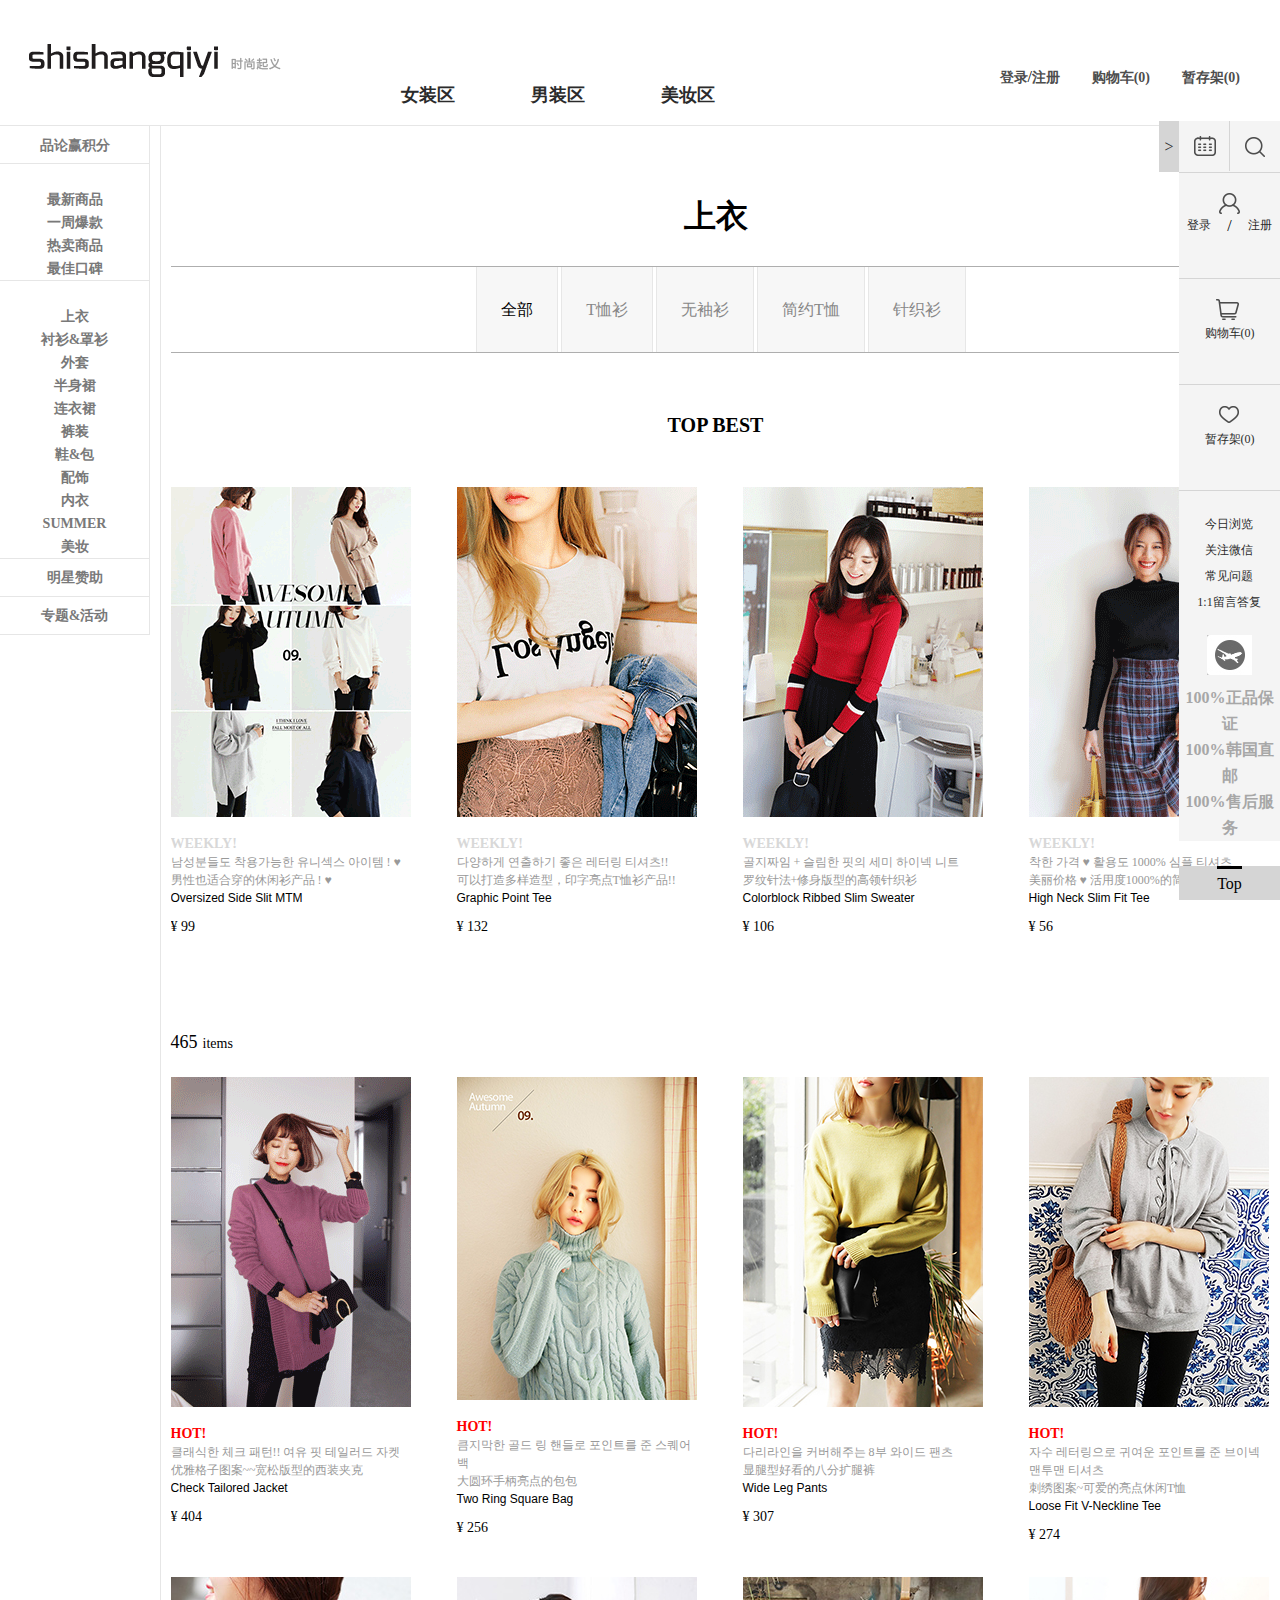
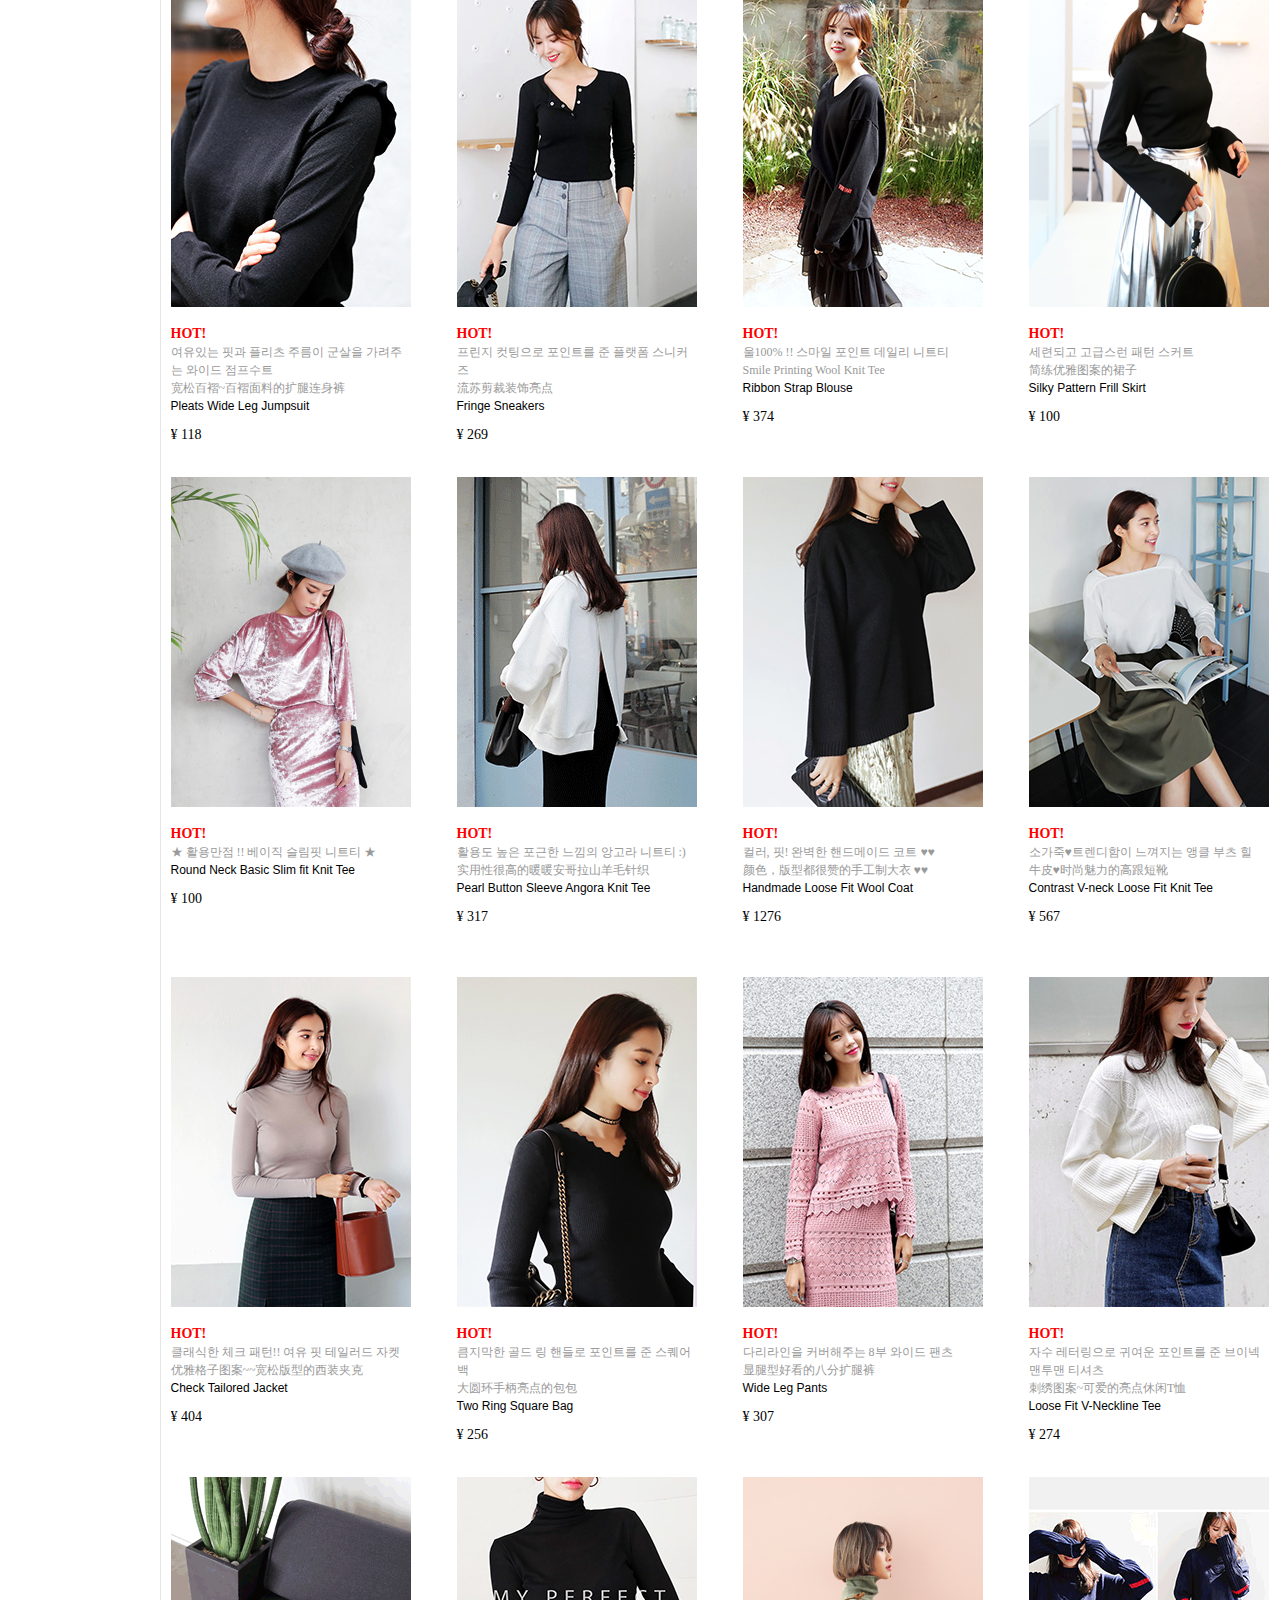
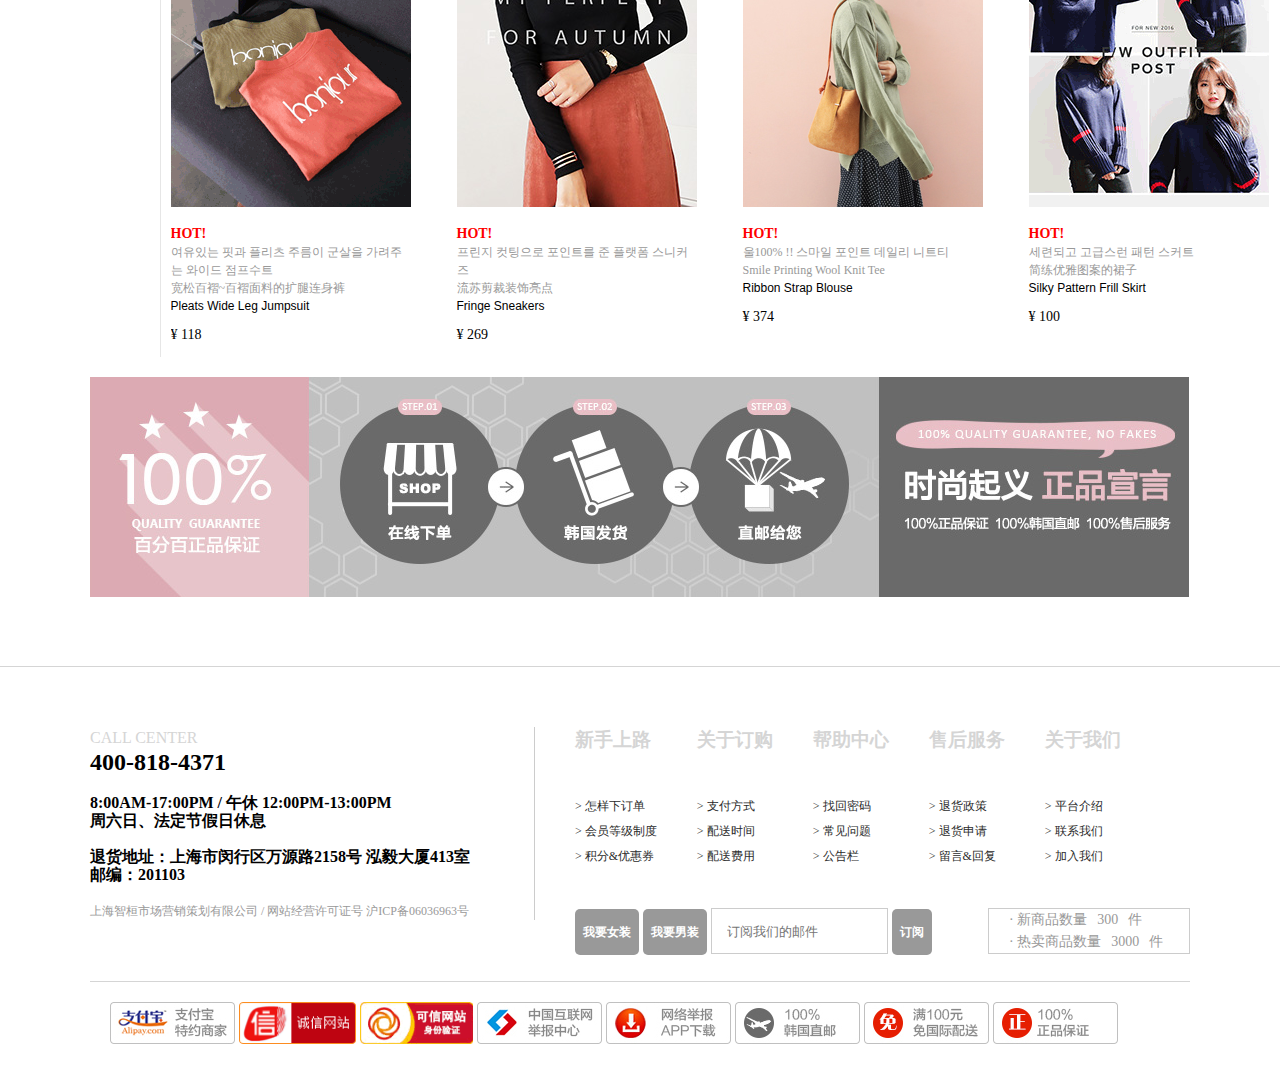
<file: src/html/list.html>
<!DOCTYPE html>
<html>
	<head>
		<meta charset="utf-8" />
		<title>列表页面</title>
		<link rel="stylesheet" type="text/css" href="../css/common.css"/>
		<link rel="stylesheet" type="text/css" href="../css/list.css"/>
		<script src="../assets/jquery-1.12.0.js" type="text/javascript" charset="utf-8"></script>
		<script src="../assets/jQuery.lcommon.js" type="text/javascript" charset="utf-8"></script>
		<script src="../assets/base.js" type="text/javascript" charset="utf-8"></script>
		<script src="../js/cookie_register.js" type="text/javascript" charset="utf-8"></script>
		<script src="../js/cookie_login.js" type="text/javascript" charset="utf-8"></script>
		<script src="../js/list.js" type="text/javascript" charset="utf-8"></script>
		<script src="../js/detail.js" type="text/javascript" charset="utf-8"></script>
		<script type="text/javascript">
			jQuery(function ($) {
				var urls = "list.html";
				lcommon();
				listcart();
				cookie_register(urls);
				cookie_login(urls);
				goods_list();
			});
		</script>
	</head>
	<body>
		<!--------------------------Top------------------------------------>
		<div class="header">
			<a class="logo" href="../index.html"><img src="../img/logo.png"/></a>
			<ul id="top_nav" class="top_nav">
				<li class="ladies"><a href="index.html">女装区</a></li>
				<li class="men"><a href="index.html">男装区</a></li>
				<li class="cosmetic"><a href="index.html">美妆区</a></li>
			</ul>
			<ul id="user_menu" class="user_menu">
				<li><a class="login">登录</a>/<a class="register">注册</a></li>
				<li class="cart"><a href="Cart.html">购物车(<span>0</span>)</a></li>
				<li class="zzim"><a>暂存架(<span>0</span>)</a></li>
			</ul>
		</div>
		<!--------------------------left_Nav------------------------------------>
		<div id="left_nav" class="left_nav">
			<ul class="event">
				<li><a href="list.html">品论赢积分</a></li>
			</ul>
			<ul class="nav">
				<li class="new"><a href="list.html">最新商品</a></li>
				<li><a href="list.html">一周爆款</a></li>
				<li><a href="list.html">热卖商品</a></li>
				<li><a href="list.html">最佳口碑</a></li>
			</ul>
			<ul class="nav">
				<li><a href="list.html">上衣</a></li>
				<li><a href="list.html">衬衫&罩衫</a></li>
				<li><a href="list.html">外套</a></li>
				<li><a href="list.html">半身裙</a></li>
				<li><a href="list.html">连衣裙</a></li>
				<li><a href="list.html">裤装</a></li>
				<li><a href="list.html">鞋&包</a></li>
				<li><a href="list.html">配饰</a></li>
				<li><a href="list.html">内衣</a></li>
				<li><a href="list.html">SUMMER</a></li>
				<li><a href="list.html">美妆</a></li>
			</ul>
			<ul class="event2">
				<li><a href="list.html">明星赞助</a></li>
				<li><a href="list.html">专题&活动</a></li>
			</ul>
		</div>
		<!--------------------------wraper------------------------------------>
		<div id="wraper" class="wraper">
			<h1>上衣</h1>
			<div class="category">
				<a class="cur">全部</a>
				<a>T恤衫</a>
				<a>无袖衫</a>
				<a>简约T恤</a>
				<a>针织衫</a>
			</div>
			<h2>
				TOP BEST
			</h2>
			<ul class="salelist">
				<li>
					<a><img src="../img/best1.gif"/></a>
					<p class="GIcon">WEEKLY!</p>
					<p class="Gtitle"><a>남성분들도 착용가능한 유니섹스 아이템 ! ♥</a></p>
					<p class="Gtitle"><a>男性也适合穿的休闲衫产品 ! ♥</a></p>
					<p class="Gname"><a>Oversized Side Slit MTM</a></p>
					<p class="Gprice">¥ 99</p>
				</li>
				<li>
					<a><img src="../img/best2.gif"/></a>
					<p class="GIcon">WEEKLY!</p>
					<p class="Gtitle"><a>다양하게 연출하기 좋은 레터링 티셔츠!!</a></p>
					<p class="Gtitle"><a>可以打造多样造型，印字亮点T恤衫产品!!</a></p>
					<p class="Gname"><a>Graphic Point Tee</a></p>
					<p class="Gprice">¥ 132</p>
				</li>
				<li>
					<a><img src="../img/best3.gif"/></a>
					<p class="GIcon">WEEKLY!</p>
					<p class="Gtitle"><a>골지짜임 + 슬림한 핏의 세미 하이넥 니트</a></p>
					<p class="Gtitle"><a>罗纹针法+修身版型的高领针织衫</a></p>
					<p class="Gname"><a>Colorblock Ribbed Slim Sweater</a></p>
					<p class="Gprice">¥ 106</p>
				</li>
				<li>
					<a><img src="../img/best4.gif"/></a>
					<p class="GIcon">WEEKLY!</p>
					<p class="Gtitle"><a>착한 가격 ♥ 활용도 1000% 심플 티셔츠</a></p>
					<p class="Gtitle"><a>美丽价格 ♥ 活用度1000%的简约T恤衫</a></p>
					<p class="Gname"><a>High Neck Slim Fit Tee</a></p>
					<p class="Gprice">¥ 56</p>
				</li>
			</ul>
			<div class="tatol">
				<span>465</span>items
			</div>
			<div class="list_items">
				
			</div>
		</div>
		<!--------------------------right_Nav------------------------------------>
		<div class="right_nav" id="right_nav">
			<div id="right_wraper" class="right_wraper">
				<a id="right_btn" class="right_btn">></a>
				<ul class="quick_menu">
					<li><a class="reg_btn"></a></li>
					<li><a class="search_btn"></a></li>
				</ul>
				<ul class="users_menu">
					<li class="logins"><a  class="login">登录</a>/<a  class="register">注册</a></li>
					<li class="cart"><a href="Cart.html">购物车(<span>0</span>)</a></li>
					<li class="zzim"><a >暂存架(<span>0</span>)</a></li>
				</ul>
				<ul class="help_menu">
					<li><a class="history_btn" >今日浏览</a></li>
					<li class="weixin">
						<a class="weixin_btn" >关注微信</a>
						<div class="weixin_pop" id="weixin_pop">
							<div class="weixin_code">
								<img src="../css/img/weixin_code.jpg"/>
							</div>
							<div class="weixin_txt">
								<p class="weixin_txt_title1">关注时尚起义官方微信</p>
								<p class="weixin_txt_title2"><strong>潮流&折扣早知道</strong></p>
							</div>
						</div>
					</li>
					<li><a>常见问题</a></li>
					<li><a>1:1留言答复</a></li>
				</ul>
				<strong class="promise">100%正品保证<br/>100%韩国直邮<br/>100%售后服务</strong>
				<a id="top_btn" class="top_btn"><span>Top</span></a>
			</div>
		</div>
		<!--------------------------guarantee------------------------------------>
		<div id="guarantee" class="guarantee">
			<img src="../img/guarantee.jpg"/>
		</div>
		<!--------------------------footer------------------------------------>
		<div id="footer" class="footer">
			<div class="footer_top">
				<div class="footer_top_contact">
					<div class="tel">
						<p>CALL CENTER</p>
						<h2>400-818-4371</h2>
					</div>
					<div class="work_time">
						8:00AM-17:00PM / 午休 12:00PM-13:00PM
						<br />
						周六日、法定节假日休息
					</div>
					<div class="address">
						退货地址：上海市闵行区万源路2158号 泓毅大厦413室
						<br />
						邮编：201103
					</div>
					<div class="copyright">
						<p class="copyrighr_p">上海智桓市场营销策划有限公司 / 网站经营许可证号 沪ICP备06036963号</p>
					</div>
				</div>
				<div class="footer_top_help">
					<div class="help_top">
						<div class="help_top_detail">
							<h3>新手上路</h3>
							<ul>
								<li><a> > 怎样下订单</a></li>
								<li><a> > 会员等级制度</a></li>
								<li><a> > 积分&优惠券</a></li>
							</ul>
						</div>
						<div class="help_top_detail">
							<h3>关于订购</h3>
							<ul>
								<li><a> > 支付方式</a></li>
								<li><a> > 配送时间</a></li>
								<li><a> > 配送费用</a></li>
							</ul>
						</div>
						<div class="help_top_detail">
							<h3>帮助中心</h3>
							<ul>
								<li><a> > 找回密码</a></li>
								<li><a> > 常见问题</a></li>
								<li><a> > 公告栏</a></li>
							</ul>
						</div>
						<div class="help_top_detail">
							<h3>售后服务</h3>
							<ul>
								<li><a> > 退货政策</a></li>
								<li><a> > 退货申请</a></li>
								<li><a> > 留言&回复</a></li>
							</ul>
						</div>
						<div class="help_top_detail">
							<h3>关于我们</h3>
							<ul>
								<li><a> > 平台介绍</a></li>
								<li><a> > 联系我们</a></li>
								<li><a> > 加入我们</a></li>
							</ul>
						</div>
					</div>
					<div class="help_bottom">
						<div class="help_bottom_email">
							<a>我要女装</a>
							<a>我要男装</a>
							<input type="text" name="" id="" value="" placeholder="订阅我们的邮件"/>
							<a>订阅</a>
						</div>
						<ul class="nums">
							<li> · 新商品数量<em>300</em>件</li>
							<li> · 热卖商品数量<em>3000</em>件</li>
						</ul>
					</div>
				</div>
			</div>
			<div class="footer_bottom">
				<a><img src="../css/img/alipay.jpg"/></a>
				<a><img src="../css/img/cert.png"/></a>
				<a><img src="../css/img/cnnic.png"/></a>
				<a><img src="../css/img/12377.jpg"/></a>
				<a><img src="../css/img/12377_app.jpg"/></a>
				<a><img src="../css/img/direct.jpg"/></a>
				<a><img src="../css/img/charge.jpg"/></a>
				<a><img src="../css/img/quality.jpg"/></a>
			</div>
		</div>
		<!--------------------------top_nav------------------------------------>
		<div id="top_bar" class="top_bar">
			<a class="indexs" href="../index.html">shishangqiyi</a>
			<ul>
				<li><a href="list.html">最新商品</a></li>
				<li><a href="list.html">一周爆款</a></li>
				<li><a href="list.html">上衣</a></li>
				<li><a href="list.html">衬衫&罩衫</a></li>
				<li><a href="list.html">外套</a></li>
				<li><a href="list.html">半身裙</a></li>
				<li><a href="list.html">连衣裙</a></li>
				<li><a href="list.html">裤装</a></li>
				<li><a href="list.html">鞋&包</a></li>
				<li><a href="list.html">配饰</a></li>
				<li><a href="list.html">内衣</a></li>
				<li><a href="list.html">SUMMER</a></li>
				<li><a href="list.html">美妆</a></li>
				<li><a href="list.html">热卖商品</a></li>
				<li><a href="list.html">最佳口碑</a></li>
			</ul>
		</div>
		<!--------------------------login------------------------------------>
		<div class="pop_Alpha"></div>
		<div class="pop_login">
			<div class="pop_login_wraper">
				<a class="pop_login_close"></a>
				<ul class="pop_login_box">
					<!--登录-->
					<li class="reg_login">
						<ul class="reg_select">
							<li class="cur"><a>普通会员登录</a></li>
							<li><a>批发会员登录</a></li>
						</ul>
						<ul>
							<li class="login_pt">
								<form method="post">
									<div class="pop_login_attention">
										<strong>注意！</strong>普通会员和批发会员帐户不共享，请知晓！
									</div>
									<div class="pop_login_form">
										<div class="pop_login_input">
											<div>
												<input type="text" name="userid" id="" value="" size="30" maxlength="40" class="text" tabindex="1" placeholder="电子邮件"/>
											</div>
											<div class="pwd_input">
												<input type="password" name="pwd_login" id="" value="" maxlength="15" size="30" class="pwd" tabindex="2" placeholder="您的密码"/>
											</div>
										</div>
										<a class="pop_login_submit">登录</a>
									</div>
									<div class="pop_login_tip">
										<div class="save">
											<label>
												<input type="checkbox" name="save" id="save" value="" />保存电子邮件
											</label>
										</div>
										<div class="login_item">
											<a class="register" id="register">新用户注册</a>|
											<a>忘记密码</a>|
											<a>支付宝登录</a>
										</div>
									</div>
								</form>
							</li>
							<li class="login_wholesale">
								<form method="post">
									<div class="pop_login_attention">
										<strong>注意！</strong>普通会员和批发会员帐户不共享，请知晓！
									</div>
									<div class="pop_login_form">
										<div class="pop_login_input">
											<div>
												<input type="text" name="userid" id="" value="" size="30" maxlength="40" class="text" tabindex="1" placeholder="电子邮件"/>
											</div>
											<div class="pwd_input">
												<input type="password" name="pwd_login" id="" value="" maxlength="15" size="30" class="pwd" tabindex="2" placeholder="您的密码"/>
											</div>
										</div>
										<a class="pop_login_submit">登录</a>
									</div>
									<div class="pop_login_tip">
										<div class="save">
											<label>
												<input type="checkbox" name="save" id="save" value="" />保存电子邮件
											</label>
										</div>
										<div class="login_item">
											<a class="register" id="register">新用户注册</a>|
											<a>忘记密码</a>
										</div>
									</div>
								</form>
							</li>
						</ul>
					</li>
					<!--注册-->
					<li class="reg_register">
						<ul class="reg_select">
							<li class="cur"><a>普通会员注册</a></li>
							<li><a>批发会员注册</a></li>
						</ul>
						<ul class="reg_frm">
							<li class="register_pt">
								<form method="post" name="regform">
									<div class="pop_register_form">
										<div class="pop_register_input">
											<div class="pop_register_item">	
												<input type="text" name="email" value="" maxlength="30" class="txtgb" placeholder="电子邮件"/>
												<div class="txt_error">
													
												</div>
											</div>
											<div class="pop_register_item">
												<div>
													<input type="password" name="pass" id="" value="" class="pwdbg" placeholder="您的密码"/>
												</div>
												<div>
													<input type="password" name="reg_pass" id="" value="" class="reg_pwdbg" placeholder="确认密码"/>
												</div>
												<div class="pwd_error">
													
												</div>
											</div>
											<div class="pop_register_item">
												<div>
													<input type="text" name="name" id="" value="" class="namebg" placeholder="用户名"/>
												</div>
												<div>
													<select name="sex" class="selectbg">
														<!--<option value="">性别</option>-->
														<option value="F">女</option>
														<option value="M">男</option>
													</select>
												</div>
												<div class="sex_error">
													
												</div>
											</div>
											<div class="pop_register_item">
												<div>
													<input type="text" name="cphone" id="" value="" class="cphonebg" maxlength="11" placeholder="手机号码"/>
												</div>
												<div class="input_code">
													<span id="" class="safe"></span>
													<input type="text" name="code" id="" value="" class="codebg" placeholder="验证码"/>
												</div>
												<div class="code_error">
													
												</div>
												<div class="phone_error">
													
												</div>
											</div>
											<div class="pop_register_tip">
												<div class="agree">
													<input type="checkbox" name="agreement" id="" value="" checked="checked"/> 我已阅读并同意《<a>时尚起义用户使用条款</a>》
												</div>
												<div class="pop_login_reg">
													<a class="login">老用户登录</a>
												</div>
											</div>
										</div>
										<a class="pop_register_submit">注册<br/><em>(送5元现金)</em></a>
									</div>
								</form>
							</li>
							<li class="register_wholesale">
								<div class="wholesale_step">
									<div>
										<span>①</span>
										<strong>填写会员信息</strong>请如实填写信息<br />便于联系
									</div>
									<div>
										<span>②</span>
										<strong>发送资料</strong>发送身份证、营业执照或店铺地址至<br /><a href="mailto:shishangqiyi_2010@126.com">shishangqiyi_2010@126.com</a> (注明注册ID)
									</div>
									<div>
										<span>③</span>
										<strong>客服审核</strong>请耐心等待审核<br />审核通过即可登录
									</div>
								</div>
								<form method="post" name="regform_wholesale">
									<div class="pop_wholesale_input">
										<div class="emailcheckstr"></div>
										<div class="pop_wholesale_item">	
											<input type="text" name="email" value="" maxlength="30" class="txtgb" placeholder="电子邮件"/>
											<div class="txt_error">
												
											</div>
										</div>
										<div class="pop_wholesale_item">
											<div>
												<input type="password" name="pass" id="" value="" class="pwdbg" placeholder="您的密码"/>
											</div>
											<div>
												<input type="password" name="reg_pass" id="" value="" class="reg_pwdbg" placeholder="确认密码"/>
											</div>
											<div class="pwd_error">
												
											</div>
										</div>
										<div class="pop_wholesale_item">
											<div>
												<input type="text" name="name" id="" value="" class="namebg" placeholder="用户名"/>
											</div>
											<div>
												<select name="sex" class="selectbg">
													<option value="F">女</option>
													<option value="M">男</option>
												</select>
											</div>
											<div class="sex_error">
												
											</div>
										</div>
										<div class="pop_wholesale_item">
											<div>
												<input type="text" name="cphone" id="" value="" class="cphonebg" maxlength="11" placeholder="手机号码"/>
											</div>
											<div class="input_code">
												<span id="" class="safe"></span>
												<input type="text" name="code" id="" value="" class="codebg" placeholder="验证码"/>
											</div>
											<div class="code_error">
												
											</div>
											<div class="phone_error">
												
											</div>
										</div>
										<div class="pop_wholesale_item">
											地区范围
											<select name="selstate" class="address">
												<option value="no" selected="selected">请选择</option>
												<option value="no">---------</option>
												<option value="广东省">广东省</option>
												<option value="广西省">广西省</option>
											</select>
											<div class="address_error">
												
											</div>
										</div>
										<div class="pop_wholesale_item">
											<input type="text" name="detailaddr" id="" value="" class="detailaddrbg" placeholder="您的详细地址"/>
											<div class="detailaddr_error">
												
											</div>
										</div>
										<div class="pop_wholesale_tip">
											<div class="agree">
												<input type="checkbox" name="agreement" id="" value="" checked="checked"/> 我已阅读并同意《<a>时尚起义用户使用条款</a>》
											</div>
											<div class="pop_login_reg">
												<a class="login">老用户登录</a>
											</div>
										</div>
										<div class="pop_wholesale_reg">
											<a class="pop_wholesale_submit">批发会员注册</a>
										</div>
									</div>
								</form>
							</li>
						</ul>
					</li>
				</ul>
			</div>
		</div>
	</body>
</html>
</file>
<file: src/css/common.css>
body,div,code,dd,dl,dt,fieldset,form,h1,h2,h3,h4,h5,h6,input,legend,li,ol,p,pre,td,textarea,th,ul{margin:0;padding:0}
body{position: relative;}
li,ul{list-style-image:none;list-style-type:none}
a{font-size:12px;color:#2b2b2b;text-decoration:none}
a:hover{color:#33b0f0;text-decoration:none}
fieldset,img,input{border:0;}

/*************************Header**************************************/
.header{/*height: 121px;*/overflow: hidden;border-bottom: solid rgb(230,230,230) 1px;}
.header .logo{display: block;margin: 30px 20px;float: left;}
.header .top_nav{float: left;width: 390px;height: 30px;margin-left: 90px;padding-top: 80px;}
.header .top_nav li{float: left;margin-right: 30px;}
.header .top_nav li a{display: block;width: 100px;height: 30px;line-height: 30px; align-content: flex-start;font-size: 18px;font-weight: bolder;}
.header .user_menu{display:block;width:280px;float:right; margin:52px 30px 0 0;height:73px;padding-left: 150px;}
.header .user_menu li{width:90px;text-align:right;height:50px;line-height:50px;float:left}
.header .user_menu li a{font-size:14px;color:#4d4d4d;font-weight:bold}
.header .user_menu li span.logins_user{display: none;}
.header .user_menu li span.logins_a{display: block;}

.left_nav{width: 149px;border-right: solid rgb(230,230,230) 1px;overflow: hidden;float: left;}
.left_nav ul li a{color: rgb(121,121,121);font-weight: bold;font-size: 14px;}
.left_nav .event{height: 37px;border-bottom: solid rgb(230,230,230) 1px;}
.left_nav .event li{height:37px;line-height: 37px;text-align: center;}
.left_nav .nav{margin-top: 24px;border-bottom: solid rgb(230,230,230) 1px;}
.left_nav .nav li a{display: block;width: 149px;height: 23px;line-height: 23px;text-align: center;}
.left_nav .event2 li{border-bottom: solid rgb(230,230,230) 1px;text-align: center;}
.left_nav .event2 li a{width: 149px;height: 37px;line-height: 37px;}

.wraper{width: 1110px;overflow: hidden;min-height: 1200px;/*height: 1200px;*/margin: 0 auto;border-left: solid rgb(230,230,230) 1px;/*margin-left: 160px;*/}

/*右边nav的样式*/
.right_nav{position: fixed;right: 0px;top: 121px;width: 101px;/*bottom: 0;*/background: #f4f4f4;}
.right_nav .right_wraper{position: relative;}
.right_nav .right_btn{position: absolute;left: -20px;top: 0px;width: 20px;height: 51px;background: #d5d5d5;text-align: center;line-height: 51px;font-size: 16px;}
.right_nav .quick_menu{width: 101px;border-bottom: #D5D5D5 solid 1px;height: 51px;}
.right_nav .quick_menu li{display:block;float: left;width: 50px;}
.right_nav .quick_menu li a{display:block;width: 50px;height: 50px;line-height: 50px;text-align: center;}
.right_nav .quick_menu li a.reg_btn{background: url(img/reg_btn.png);}
.right_nav .quick_menu li a.search_btn{background: url(img/search_btn.png);border-left: #d5d5d5 solid 1px;}

.right_nav .users_menu{width: 101px;}
.right_nav .users_menu li{display: block;border-bottom: #D5D5D5 solid 1px;width: 101px;height: 105px;text-align: center;line-height: 105px;}
.right_nav .users_menu .logins{background:url(img/user_menu.png) no-repeat left top;}
.right_nav .users_menu .logins a.login{display: block;width: 40%;float: left;}
.right_nav .users_menu .logins span.logins_user{display: none;}
.right_nav .users_menu .logins span.logins_a{display: block;}
.right_nav .users_menu .logins a.register{display: block;width: 40%;float: right;}
.right_nav .users_menu .cart{background:url(img/buy_btn.png) no-repeat left top;}
.right_nav .users_menu .zzim{background:url(img/zzim_btn.png) no-repeat left top;}

.right_nav .help_menu{margin-top: 20px;}
.right_nav .help_menu li a{display: block;width: 100px;height: 26px;line-height: 26px;text-align: center;overflow: hidden;}
.right_nav .help_menu li.weixin{position: relative;}

/*微信位置*/
.right_nav .weixin_pop{display: none;width: 160px; position: absolute;left: -160px;top: -120px;}
.right_nav .weixin_code{text-align:center;margin:12px 0}
.right_nav .weixin_txt{text-align:center;width:134px;margin:0 auto 12px auto;padding-top:8px;border-top:#ccc 1px solid}
.right_nav .weixin_txt .weixin_txt_title{line-height:16px}
.right_nav .weixin_txt .weixin_txt_title2{line-height:22px;font-size:16px}

.right_nav .promise{display:block;line-height:26px;text-align:center;color:#a7a7a7;padding-top:60px;background:url(img/han.png) no-repeat center 10px;margin-top: 10px;}
.right_nav .top_btn{position:fixed;right:0;bottom:0;width:101px;height:34px;background:#d5d5d5;text-align:center;color:#000}
.right_nav .top_btn span{display:inline-block;border-top:3px solid #000;height:30px;line-height:30px;font-size:16px}

.guarantee{text-align: center;margin: 20px 0 65px 0;}
/*底部样式*/
.footer{overflow: hidden;border-top: #D5D5D5 solid 1px;}
.footer .footer_top{width:1100px;margin:0 auto;padding:60px 0 30px 0;height: 224px;border-bottom: #D5D5D5 solid 1px;}
.footer .footer_top .footer_top_contact{width:444px;float:left;border-right:#CCC 1px solid}
.footer .footer_top .footer_top_contact .tel p{color: #d5d5d5;line-height: 22px;}
.footer .footer_top .footer_top_contact .work_time,.footer .footer_top .footer_top_contact .address{font-weight:bold;line-height:18px;margin-top:18px}
.footer .footer_top .footer_top_contact .copyright{line-height:18px;margin-top:18px;color:#999;font-size: 12px;}
.footer .footer_top .footer_top_help{float: left;width: 655px;}
.footer .footer_top .footer_top_help .help_top{overflow: hidden;}
.help_top .help_top_detail{float: left;margin-left: 40px;color: #D5D5D5;}
.help_top .help_top_detail ul{margin-top: 40px;}
.help_top .help_top_detail ul li{line-height: 24px;}

.help_bottom_email{width: 380px;margin: 40px 0 0 40px; float: left;font-weight: bold;}
.help_bottom_email a{color:#fff;background:#999;display:inline-block;line-height:46px;font-weight:bold;padding:0 8px;border-radius: 5px;}
.help_bottom_email input{width:145px;border:#ccc solid 1px;height:16px;padding:14px 15px;color:#999}

.nums{width:200px;height:44px;border:#ccc 1px solid;float:right;color:#999;margin-top:40px;font-size: 14px;}
.nums li{height:22px;line-height:22px;margin-left:20px}
.nums li em{margin:0 10px;font-size:14px;font-style:normal}

.footer_bottom img{width: 125;height: 42px;}
.footer_bottom{padding:20px 0 20px 110px;}
/*吸顶菜单样式*/
.top_bar{position: fixed;left: 0;top: 0;width: 100%;min-width: 1261px;background: #393939;font-weight: bold;overflow: hidden;display: none;}
.top_bar a.indexs{display: block;width: 160px;font-size: 34px;float: left;}
.top_bar ul{float: right;}
.top_bar ul li{font-size: 14px;float: left;padding: 13px 16px;border-left: #D5D5D5 solid 1px;}
.top_bar a{color: #EFEFEF;}

/*登录/注册样式*/
.pop_Alpha{position: fixed;left: 0;top: 0;width: 100%;height: 100%;opacity: 0.5;filter:alpha(opacity=0.5);background: black;display: none;}
.pop_login{position: fixed;left: 50%;top: 50%;width: 580px;/*height: 260px;*/background: #FFFFFF;padding: 60px 90px;margin-left: -370px;margin-top: -190px;display: none;}
.pop_login_wraper{position: relative;}
.pop_login_wraper .pop_login_close{position: absolute;width: 36px;height: 36px;line-height: 36px;background: url(img/close.png);right: -108px;top: -78px;}

.reg_login,.reg_register,.register_pt,.register_wholesale,.login_pt,.login_wholesale{display: none;}

.reg_select{width: 520px;height: 46px;border: #000000 solid 1px;}
.reg_select li{float: left;display: block;width: 260px;}
.reg_select li a{display: block;height: 46px;line-height: 46px;text-align: center;font-size: 14px;}
.reg_select li.cur a{background: #000000; color: #FFFFFF;}

.pop_login_attention{width:520px;height:32px;line-height:32px;border:#e2e2e2 1px solid;font-size:14px;text-indent:15px;background:#eee;color:#6f6f6f;margin-top:20px}
.pop_login_attention strong{color: #2B2B2B;}

.pop_login_box .pop_login_form{width: 520px;margin: 10px 0 25px 0;overflow: hidden;height: 100px;}
.pop_login_form .pop_login_input{float: left;width: 410px;}
.pop_login_form .pop_login_submit{float: left;width: 110px;}
.pop_login_form .pop_login_input div{height: 35px;}
.pop_login_form .pop_login_input div.pwd_input{margin-top: 10px;}
.pop_login_box .pop_login_form input{padding-left: 10px;border: #E2E2E2 solid 1px;height: 35px;width: 388px;}
.pop_login_box .pop_login_submit{display: block;width: 110px;height: 78px;text-align: center;line-height: 78px;background: #000000;color: #FFFFFF;font-size: 24px;font-weight: bold;}

.pop_login_tip{width: 520px;overflow: hidden;}
.pop_login_tip .save{float: left;width: 120px;font-size: 14px;}
.pop_login_tip .save label{cursor: pointer;}
.pop_login_tip .save input{margin-top: 4px;}
.pop_login_tip .login_item{float: right;text-align: right;width: 300px;}
.pop_login_tip .login_item a{color: #6F6F6F;font-size: 14px;}
.pop_login_tip .login_item a.register{color: #000;font-size: 16px;font-weight: bold;}
/*普通会员注册*/
.pop_register_form{width: 520px;margin-top: 18px;}
.pop_register_form .pop_register_input{width: 410px;float: left;/*overflow: hidden;*/}
.pop_register_form .pop_register_submit{float: left;display: block;width: 110px;height: 52px;text-align: center;padding: 55px 0;font-size: 24px;font-weight: bold;background: #000000;color: #FFFFFF;}
.pop_register_form .pop_register_submit em{font-size: 12px;}

.pop_register_form .pop_register_input .pop_register_item{height: 42px;line-height: 42px;position: relative;}
.pop_register_form .pop_register_input .pop_register_item div{float: left;width: 50%;/*height: 42px;line-height: 42px;*/}
.pop_register_form .pop_register_item div input{width: 182px;border: #E2E2E2 solid 1px;height: 35px;padding-left: 10px;line-height: 35px;}
.pop_register_form .pop_register_item input.txtgb{width: 388px;border: #E2E2E2 solid 1px;height: 35px;padding-left: 10px;line-height: 35px;}
.pop_register_form .pop_register_item div.input_code input{width: 80px;border: #E2E2E2 solid 1px;height: 35px;float: left;margin-left: 10px;line-height: 35px;margin-top: 5px;}
.pop_register_form .pop_register_item div.input_code span{float: left;width: 80px;display: block;border: #E2E2E2 solid 1px;height: 35px;line-height: 35px;font-size: 18px;margin-top: 5px;font-weight: bolder;text-align: center;}
.pop_register_form .pop_register_item div select{width: 182px;height: 35px;border: #E2E2E2 solid 1px;line-height: 35px;color: #9C9C9C;}
.pop_register_item div.pwd_error,.pop_register_item div.sex_error,.pop_register_item div.code_error{position: absolute;width: 180px;color: #f00;font-size: 18px;right: 0;top: 42px;background: #888888;z-index: 100;}
.pop_register_form .pop_register_item div.phone_error{position: absolute;width: 180px;color: #f00;font-size: 18px;left: 0;top: 42px;background: #888888;z-index: 100;}
.pop_register_form .pop_register_item div.txt_error{position: absolute;width: 388px;color: #f00;font-size: 18px;left: 0;top: 42px;background: #888888;z-index: 100;}

.pop_register_tip{width: 520px;overflow: hidden;margin-top: 20px;}
.pop_register_tip .agree{float: left;width: 300px;font-size: 14px;}
.pop_register_tip .agree a{font-size: 14px;}
.pop_register_tip .pop_login_reg{float: right;text-align: right;width: 100px;}
.pop_register_tip .pop_login_reg a{color: #000000;font-size: 16px;font-weight: bold;text-decoration: underline;}
/*批发会员注册*/
.wholesale_step{width: 580px;margin: 5px 0 5px -25px;height: 110px;}
.wholesale_step div{float: left;margin-left: 10px;border: #E2E2E2 solid 1px;text-align: center;padding: 20px;background: #EEEEEE;font-size: 12px;}
.wholesale_step div span{font-size:12px;}
.wholesale_step div strong{display:block;font-size:12px;line-height:24px}
.wholesale_step div a{color:#e0a2ac}

.pop_wholesale_input{width: 532px;}
.pop_wholesale_input .pop_wholesale_item{height: 42px;line-height: 42px;position: relative;}
.pop_wholesale_input .pop_wholesale_address{height:42px;line-height:40px;font-size:14px;color:#ccc;margin: 5px 0;}
.pop_wholesale_input .pop_wholesale_address select{width:138px;height:34px;line-height:24px;padding:7px 0 7px 10px;border:#ccc 1px solid;font-size:14px;color:#9c9c9c;margin-right:15px}
.pop_wholesale_input .pop_wholesale_item div{float: left;width: 50%;/*height: 42px;line-height: 42px;*/}
.pop_wholesale_item div input{width: 244px;border: #E2E2E2 solid 1px;height: 35px;padding-left: 10px;line-height: 35px;}
.pop_wholesale_item input.txtgb,.pop_wholesale_item input.detailaddrbg{width: 532px;border: #E2E2E2 solid 1px;height: 35px;padding-left: 10px;line-height: 35px;}
.pop_wholesale_item div.input_code{margin-top: 4px;}
.pop_wholesale_item div.input_code input{width: 80px;border: #E2E2E2 solid 1px;height: 35px;float: left;margin-left: 10px;line-height: 35px;}
.pop_wholesale_item div.input_code span{float: left;width: 80px;display: block;border: #E2E2E2 solid 1px;height: 35px;line-height: 35px;font-size: 18px;font-weight: bolder;text-align: center;}
.pop_wholesale_item div select{width: 275px;height: 35px;border: #E2E2E2 solid 1px;line-height: 35px;color: #9C9C9C;}
.pop_wholesale_input div.pop_wholesale_reg{margin-top: 30px;width: 532px;}
.pop_wholesale_input div.pop_wholesale_reg a{display: block;width:200px;height:46px;line-height:46px;background:#000;text-align:center;font-size:14px;color:#FFF;text-decoration:none;margin:18px auto}
.pop_wholesale_item div.sex_error,.pop_wholesale_item div.code_error,.pop_wholesale_item div.pwd_error{position: absolute;width: 180px;color: #f00;font-size: 18px;right: 0;top: 42px;background: #888888;z-index: 100;}
.pop_wholesale_item div.phone_error{position: absolute;width: 180px;color: #f00;font-size: 18px;left: 0;top: 42px;background: #888888;z-index: 100;}
.pop_wholesale_item div.txt_error,.pop_wholesale_item div.address_error,.pop_wholesale_item div.detailaddr_error{position: absolute;width: 388px;color: #f00;font-size: 18px;left: 0;top: 42px;background: #888888;z-index: 100;}

.pop_wholesale_tip{width: 532px;overflow: hidden;margin-top: 20px;}
.pop_wholesale_tip .agree{float: left;width: 300px;font-size: 14px;}
.pop_wholesale_tip .agree a{font-size: 14px;}
.pop_wholesale_tip .pop_login_reg{float: right;text-align: right;width: 100px;}
.pop_wholesale_tip .pop_login_reg a{color: #000000;font-size: 16px;font-weight: bold;text-decoration: underline;}
</file>
<file: src/css/index.css>
body,div,code,dd,dl,dt,fieldset,form,h1,h2,h3,h4,h5,h6,input,legend,li,ol,p,pre,td,textarea,th,ul{margin:0;padding:0}
li,ul{list-style-image:none;list-style-type:none}
a{font-size:12px;color:#2b2b2b;text-decoration:none}
a:hover{color:#33b0f0;text-decoration:none}
fieldset,img,input{border:0;}

.wraper .main_img{margin-top: 20px;margin-left: 10px;}
.tab_wrap{position: inherit;}
.tab_wrap .image{overflow: hidden;}
.tab_wrap .etc_wrap{background: url(../img/opacity.png) repeat;text-align: center;display: none;position: absolute;bottom: 0;left: 0;}
.tab_wrap .etc_wrap span.dsctxt{padding: 7px 5px 3px 5px;display: block;font-size: 12px;color: #FFFFFF;line-height: 15px;}
.tab_wrap .etc_wrap span.dsc{padding: 0 5px 5px 5px;display: block;font-size: 12px;color: #FFFFFF;line-height: 15px;}
.tab_wrap .etc_wrap span.price{padding: 0 5px 7px 5px;display: block;font-size: 12px;color: #FFFFFF;line-height: 15px;font-weight: bold;}

.keyword{margin-top: 40px;margin-left: 10px;height: 220px;}
.keyword ul li{float: left;}
.keyword ul li a img{width: 220px;height: 220px;}

.wraper h2{display: block;}
.wraper h2.list_title{color: #121212;font-size: 20px;text-align: center;height: 25px;line-height: 25px;padding: 50px 0px;}

.goodslist{margin-left: 10px;width: 1146px;overflow: hidden;}
.goodslist li{float: left;margin: 20px 0;text-align: left;width: 286px;height: 460px;}
.goodslist li a img{margin-bottom: 14px;}
.goodslist li p{display: block;width: 240px;line-height: 18px;font-size: 12px;}
.goodslist li p.GIcon{color: greenyellow;font-weight: bold;font-size: 14px;}
.goodslist li p.Gtitle a{color: #999999;margin-top: 5px;}
.goodslist li p.Gname a{color: #000;margin: 10px 0;font-family: 'Exo 2',sans-serif;}
.goodslist li p.Gprice{color: #000;font-size: 14px;margin-top: 11px;}

hr{margin-left: 10px;}
.goods_list{margin-bottom: 40px;}
</file>
<file: src/css/cart.css>
body,div,code,dd,dl,dt,fieldset,form,h1,h2,h3,h4,h5,h6,input,legend,li,ol,p,pre,td,textarea,th,ul,a{margin:0;padding:0}
li,ul{list-style-image:none;list-style-type:none}
a{font-size:12px;color:#2b2b2b;text-decoration:none}
a:hover{color:#33b0f0;text-decoration:underline}
fieldset,img,input{border:0;}
/*购物车标题*/
h1{margin: 70px 0 30px 0;height: 40px;line-height: 40px;text-align: center;}
/*商品信息展示*/
.cart_content_title{border-top: #E6E6E6 solid 1px;border-bottom: #E6E6E6 solid 1px;overflow: hidden;margin-left: 10px;}
.cart_content_title div{height: 35px;line-height: 35px;color: #6F6F6F;font-size: 14px;font-weight: bold;text-align: center;}
.goods_detail{width: 405px;overflow: hidden;float: left;}
.goods_price{width: 230px;overflow: hidden;float: left;}
.goods_emoney{width: 135px;overflow: hidden;float: left;}
.goods_qty{width: 170px;overflow: hidden;float: left;}
.goods_sum{width: 160px;overflow: hidden;float: left;}
/*购物车中商品的样式*/
.cart_body{margin-left: 10px;}
.cart_body li{border-bottom: #E6E6E6 dashed 1px;overflow: hidden;}
.goods_detail input{margin: 65px 55px 0 12px;display: block;float: left;}
.goods_detail .good_img{width: 86px;height: 112px;margin-top: 12px;display: block;float: left;}
.goods_detail .goods_title{width: 220px;height: 135px;margin-left: 15px;font-size: 14px;float: left;}
.goods_detail .goods_title p{margin-top: 10px;}
.goods_detail .goods_title p span.gname{color: #000;}
.goods_detail .goods_title p span.gcs{color: #999;margin: 10px 0px;display: inline-block;}
.goods_detail a.cart_edit,.goods_detail a.cart_fav,.goods_detail a.cart_del{display: inline-block;width: 28px;height: 28px;border: #E2E2E2 solid 1px;text-indent: 28px;line-height: 28px;background: url(img/handle_sprite.png);}
.goods_detail a.cart_fav{background-position: 0 -28px;margin-left: 5px;}
.goods_detail a.cart_del{background-position: 0 -56px; margin-left: 5px;}
.goods_detail a.cart_edit:hover,.goods_detail a.cart_fav:hover,.goods_detail a.cart_del:hover{border: #2B2B2B solid 1px;}
.goods_price span{font-size: 16px;display: inline-block;width: 230px;text-align: center;padding-top: 65px;}
.goods_emoney span{font-size: 16px;display: inline-block;width: 135px;text-align: center;padding-top: 65px;}
.goods_sum span{font-size: 16px;display: inline-block;width: 135px;text-align: center;padding-top: 65px;}
.goods_qty p{margin-top: 60px;overflow: hidden;}
.goods_qty p a{background: url(img/qty_sprite.png);display: inline-block;width: 30px;height: 30px;line-height: 30px;text-indent: 30px;overflow: hidden;float: left;}
.goods_qty p a.plus{background-position: 0 -30px;}
.goods_qty p input{float: left;width: 28px;text-align: center;height: 28px;border: #E2E2E2 solid 1px;color: #999;}
/*商品总金额*/
.cart_result{background: #F4F4F4;border-bottom: #E6E6E6 dashed 1px;overflow: hidden;}
.cart_Operation{margin-top: 12px;width: 400px;height: 30px;line-height: 30px;float: left;color: #6F6F6F;font-size: 14px;font-weight: bold;}
.cart_Operation input{margin: 8px 20px 0 20px;}
.cart_result .result_main{margin: 20px 0 30px 0;float: right;width: 350px;}
.cart_result .result_main .list_k,.cart_result .result_main .hdyh_k,.cart_result .result_main .hyyh_k{overflow: hidden;}
.cart_result .result_main .result_title{float: left;width: 220px;height: 36px;line-height: 36px;font-weight: bold;font-size: 14px;color: #6F6F6F;}
.cart_result .result_main .result_detail{float: left;width: 110px;height: 36px;line-height: 36px;font-weight: bold;font-size: 14px;}
/*确认支付按钮*/
.step_select{margin: 20px 0 100px 0;overflow: hidden;}
.step_select a{float: right;display: block;width: 198px;height: 48px;line-height: 48px;text-align: center;font-size: 16px;color: #fff;border: #E2E2E2 solid 1px;}
.step_select a.step_next{background: #3e3e3e;margin-left: 10px;}
.step_select a.step_prev{background: #AEAEAE;}
</file>
<file: src/css/details.css>
body,div,code,dd,dl,dt,fieldset,form,h1,h2,h3,h4,h5,h6,input,legend,li,ol,p,pre,td,textarea,th,ul{margin:0;padding:0}
li,ul{list-style-image:none;list-style-type:none}
a{font-size:12px;color:#2b2b2b;text-decoration:none}
a:hover{color:#33b0f0;text-decoration:underline}
fieldset,img,input{border:0;}
/*商品介绍*/
.goodview_nav{height: 34px;line-height: 34px;color: #666;font-size: 14px;margin: 75px 0 30px 135px;}
.goodview_nav a{color: #666;font-size: 14px;}
/*商品详细介绍*/
.goodview_item{margin-left: 135px;overflow: hidden;}
.goodlist_img{float: left;/*width: 315px;*/}
.goodlist_detail{float: left;width: 515px;margin-left: 75px;}
.goodlist_detail .goods_title{border-bottom: #e6e6e6 dashed 1px;}
.goodlist_detail .goods_title strong{font-size: 14px;display: block;line-height: 20px;}
.goodlist_detail .goods_title p{font-size: 14px;line-height: 20px;color: #888;}
.goodlist_detail .goods_title span{display: block;height: 20px;line-height: 20px;color: greenyellow;font-weight: bold;margin: 5px 0;}
.goodlist_detail .interfree{display: block;background: #e0a4ae;color: #FFFFFF;font-size: 16px;width: 255px;height: 44px;line-height: 44px;text-align: center;margin-top: 10px;}
.goodlist_detail .member_price{border-bottom: #e6e6e6 dashed 1px;height: 38px;line-height: 38px;color: #666;font-size: 12px;}
.goodlist_detail .member_price a{color: #666;float: right;}
/*商品尺寸颜色选择*/
.goods_form{width: 515px;}
.goods_form div{overflow: hidden;}
.goods_form div span.sell_title{display: block;font-size: 15px;float: left;width: 75px;height: 38px;line-height: 38px;}
.goods_form div .sell_content{float: left;height: 38px;line-height: 38px;width: 440px;position: relative;}
.goods_form div .sell_content span.sell_price{font-size: 15px;}
.goods_form div .sell_content span.emoney{margin: 0 5px;color: #666;font-size: 15px;}
.sell_content select{border: #d8d8d8 solid 1px;width: 320px;font-size: 15px;height: 28px;color: #666;}
.sell_content input{width: 53px;height: 14px;border: #D8D8D8 solid 1px;margin-top: 5px;padding: 7px 0;text-align: center;}
.sell_content a{display: inline-block;width: 20px;height: 20px;line-height: 20px;color: #FFFFFF;border-radius: 20px;background: #666666;text-align: center;font-size: 20px;}
.sell_content a:hover{text-decoration: none;}
/*加入购物车按钮*/
.good_buy{margin-top: 24px;}
.good_buy .myzzim_btn{background: #8c8c8c;float: left;}
.good_buy .cart_btn{background: #E0A4AE;float: right;}
.good_buy .myzzim_btn,.good_buy .cart_btn{display: inline-block;width: 255px;height: 44px;line-height: 44px;text-align: center;color: #FFFFFF;font-size: 16px;}
/*商品描述*/
.goods_nav_list{background: #f7f7f7;margin: 70px 0;text-align: center;margin-left: 10px;}
.goods_nav_list a{display: inline-block;width: 200px;height: 68px;overflow: hidden;font-size: 14px;margin-right: -1px;padding-top: 22px;text-decoration: none;}
.goods_nav_list a .en{color: #000000;font-size: 16px;font-weight: bold;}
.goods_nav_list a .cn{color: #6F6F6F;font-weight: bold;}
.goods_nav_list a:hover .en{color: red;}
.goods_nav_list a:hover .cn{color: red;}
.goods_nav_list b{display: inline-block;width: 1px;height: 50px;overflow: hidden;text-indent: 1px;margin: 20px 0;background: #e6e6e6;line-height: 50px;}

.goods_detail_list li{display: block;}
.goods_detail_list .goods_info{background: url(img/info_bg.jpg) repeat-y 50% 0;text-align: center;margin-bottom: 20px;overflow: hidden;}
.goods_info div{width: 500px;float: left;margin: 0 25px;font-size: 14px;}
.goods_img img{display: block;margin: 0 auto 30px auto;}

.goods_detail_list h3{background: #f7f7f7;margin: 70px 0;text-align: center;margin-left: 10px;height: 68px;font-size: 14px;padding-top: 22px;}
.goods_detail_list h3 .en{color: #000000;font-size: 16px;}
.goods_detail_list h3 .cn{color: #6F6F6F;font-weight: bold;}

.goods_detail_list .size_info{width: 860px;margin: 60px auto;overflow: hidden;}
.size_info .goods_Material{float: left;width: 465px;border-top: #E6E6E6 dashed 1px;color: #6F6F6F;font-size: 15px;}
.size_info .size_detail{float: left;width: 395px;text-align: center;}
.size_info .goods_Material .material_detail{border-bottom: #E6E6E6 dashed 1px;overflow: hidden;}
.size_info .goods_Material .material_detail .material_title{height: 56px;line-height: 56px;width: 155px;float: left;text-indent: 10px;}
.size_info .goods_Material .material_detail .material_item{float: left;height: 56px;line-height: 56px;width: 310px;}
.size_info .goods_Material .material_detail .material_item span{display: inline-block;width: 60px;height: 30px;line-height: 30px;text-align: center;margin-right: 20px;}

.wash_detail{height: 70px;margin: 15px auto 100px auto;width: 860px;background: #F4F4F4;border: #E6E6E6 solid 1px;}

.model_img{text-align: center;margin: 55px 0 20px 0;}
.model_img img{border: #E6E6E6 dashed 1px;}

.saleList{width: 486px;padding-left: 58px;margin: 20px auto 0 auto;overflow: hidden;}
.saleList li{display: block;width: 243px;float: left;}
.saleList a{font-size: 12px;color: #6F6F6F;text-decoration: none;}
.saleList li .Gpic{margin-bottom: 14px;}
.saleList li p{line-height: 15px;text-align: left;width: 185px;margin: 5px 0;}
.saleList li p.Gtitle a:hover{color: #2B2B2B;}
.saleList li p.Gamount{margin-top: 11px;font-size: 12px;}
.saleList li p.GIcon{color: greenyellow;font-size: 16px;}
/*评论*/
.review_box{width: 930px;margin: 0 auto;}
.review_box .review_title{margin-bottom: 15px;}
.review_box .review_title .review_count{line-height: 28px;font-size: 16px;font-weight: bold;text-align: center;}
.review_box .review_title .review_tip{text-align: center;font-size: 14px;color: #bbb;}
.review_box .review_lists{border-bottom: #ccc dashed 1px;border-top: #ccc dashed 1px;margin-top: -1px;overflow: hidden;}
.review_box .review_lists div{line-height: 44px;float: left;}
.review_box .review_lists div.lists_time{width: 120px;font-size: 14px;text-align: center;color: #888;}
.review_box .review_lists div.lists_title{width: 600px;font-size: 15px;padding-left: 30px;font-weight: bold;}
.review_box .review_lists div.lists_writer{width: 100px;font-size: 14px;overflow: hidden;}
.review_detail{padding: 10px 180px 10px 140px;display: none;}
.review_detail div{line-height: 18px;font-size: 14px;}
.review_detail .review_size{color: #888;}
.review_detail .review_content{margin-top: 10px;line-height: 20px;}
.lists_page{padding: 30px 12px;text-align: center;font-size: 14px;}
.lists_page a,.lists_page span{display: inline-block;height: 22px;line-height: 22px;margin: 5px 3px 0 3px;background: #fff;color: #000;width: 22px;text-align: center;overflow: hidden;border: #d0d0d0 solid 1px;}
.lists_page .current{border: #999 solid 1px;color: #fff;background: #000;}
.lists_page a{color: #999;}
.review_box a.review_btn{display: block;width: 120px;height: 44px;line-height: 44px;color: #fff;background: #2b2b2b;margin: 30px auto 80px auto;font-size: 16px;text-align: center;}

.distribution_list{width: 860px;border-top: #ccc dashed 1px;border-bottom: #ccc dashed 1px;padding: 20px 0;margin: 0 auto;}
.distribution_list div{font-size: 14px;}
.distribution_list li .distribution_list_info{overflow: hidden;}
.distribution_list li .distribution_list_info .distribution_list_title{float: left;width: 75px;line-height: 25px;}
.distribution_list li .distribution_list_info .distribution_list_detail{float: left;width: 740px;line-height: 25px;}
</file>
<file: src/css/list.css>
body,div,code,dd,dl,dt,fieldset,form,h1,h2,h3,h4,h5,h6,input,legend,li,ol,p,pre,td,textarea,th,ul,a{margin:0;padding:0}
li,ul{list-style-image:none;list-style-type:none}
a{font-size:12px;color:#2b2b2b;text-decoration:none}
a:hover{color:#33b0f0;text-decoration:underline}
fieldset,img,input{border:0;}

h1{margin-top: 70px;height: 40px;line-height: 40px;text-align: center;}
.category{margin-top: 30px;border-top: #aeaeae solid 1px; border-bottom: #AEAEAE solid 1px;text-align: center;margin-left: 10px;}
.category a{display: inline-block;height: 85px;line-height: 85px;padding: 0 24px;background: #F7F7F7;font-size: 16px;margin-right: -1px;border-right: #e7e7e7 solid 1px;border-left: #E7E7E7 solid 1px;color: #888;cursor: auto;}
.category a.cur,.category a:hover{color: #000;}
.wraper h2{margin: 60px 0 30px 0;height: 24px;line-height: 24px;font-size: 20px;text-align: center;}

.salelist{margin-left: 10px;width: 1146px;overflow: hidden;}
.salelist li{float: left;margin: 20px 0;text-align: left;width: 286px;height: 460px;}
.salelist li a img{margin-bottom: 14px;}
.salelist li p{display: block;width: 240px;line-height: 18px;font-size: 12px;}
.salelist li p.GIcon{color: #D8D8D8;font-weight: bold;font-size: 14px;}
.salelist li p.Gtitle a{color: #999999;margin-top: 5px;}
.salelist li p.Gname a{color: #000;margin: 10px 0;font-family: 'Exo 2',sans-serif;}
.salelist li p.Gprice{color: #000;font-size: 14px;margin-top: 11px;}

.tatol{margin-top: 60px;margin-left: 10px;height: 30px;line-height: 30px;font-size: 14px;font-weight: 500;}
.tatol span{font-size: 18px;margin-right: 5px;}
</file>
